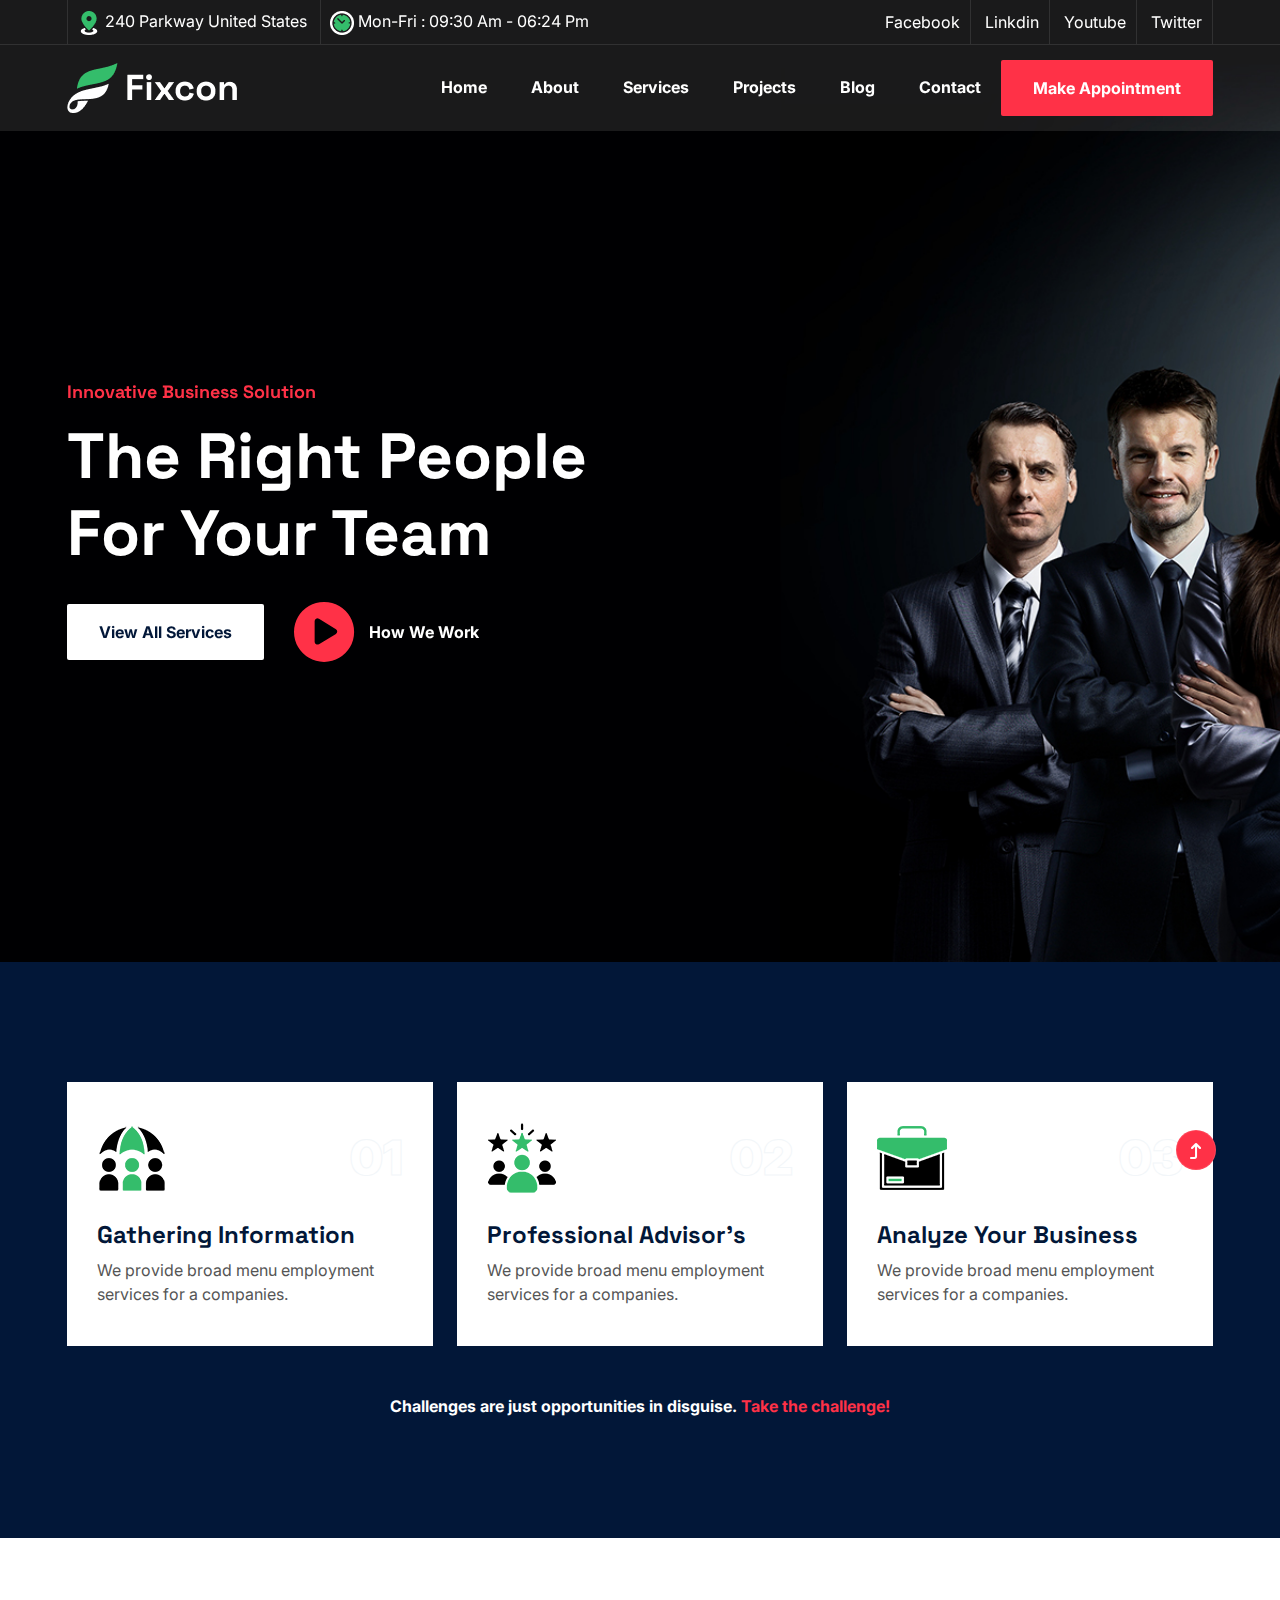
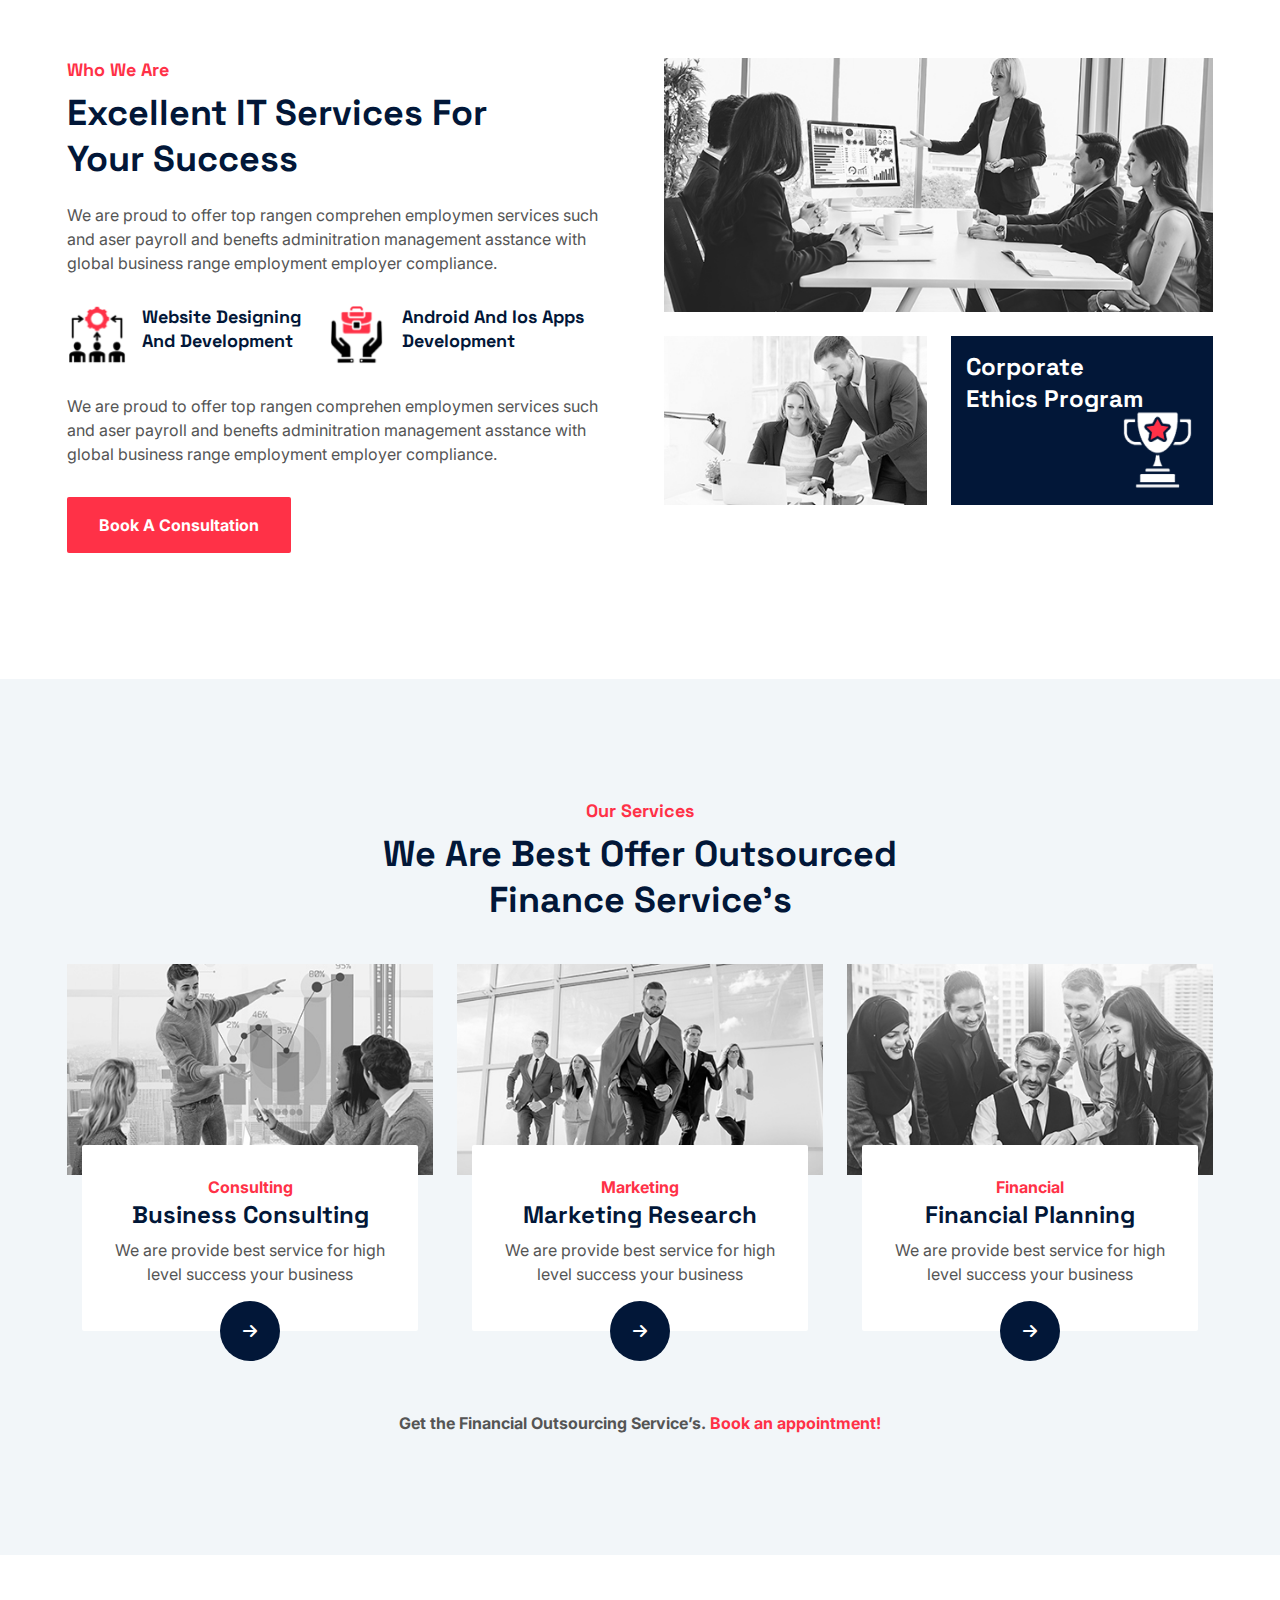
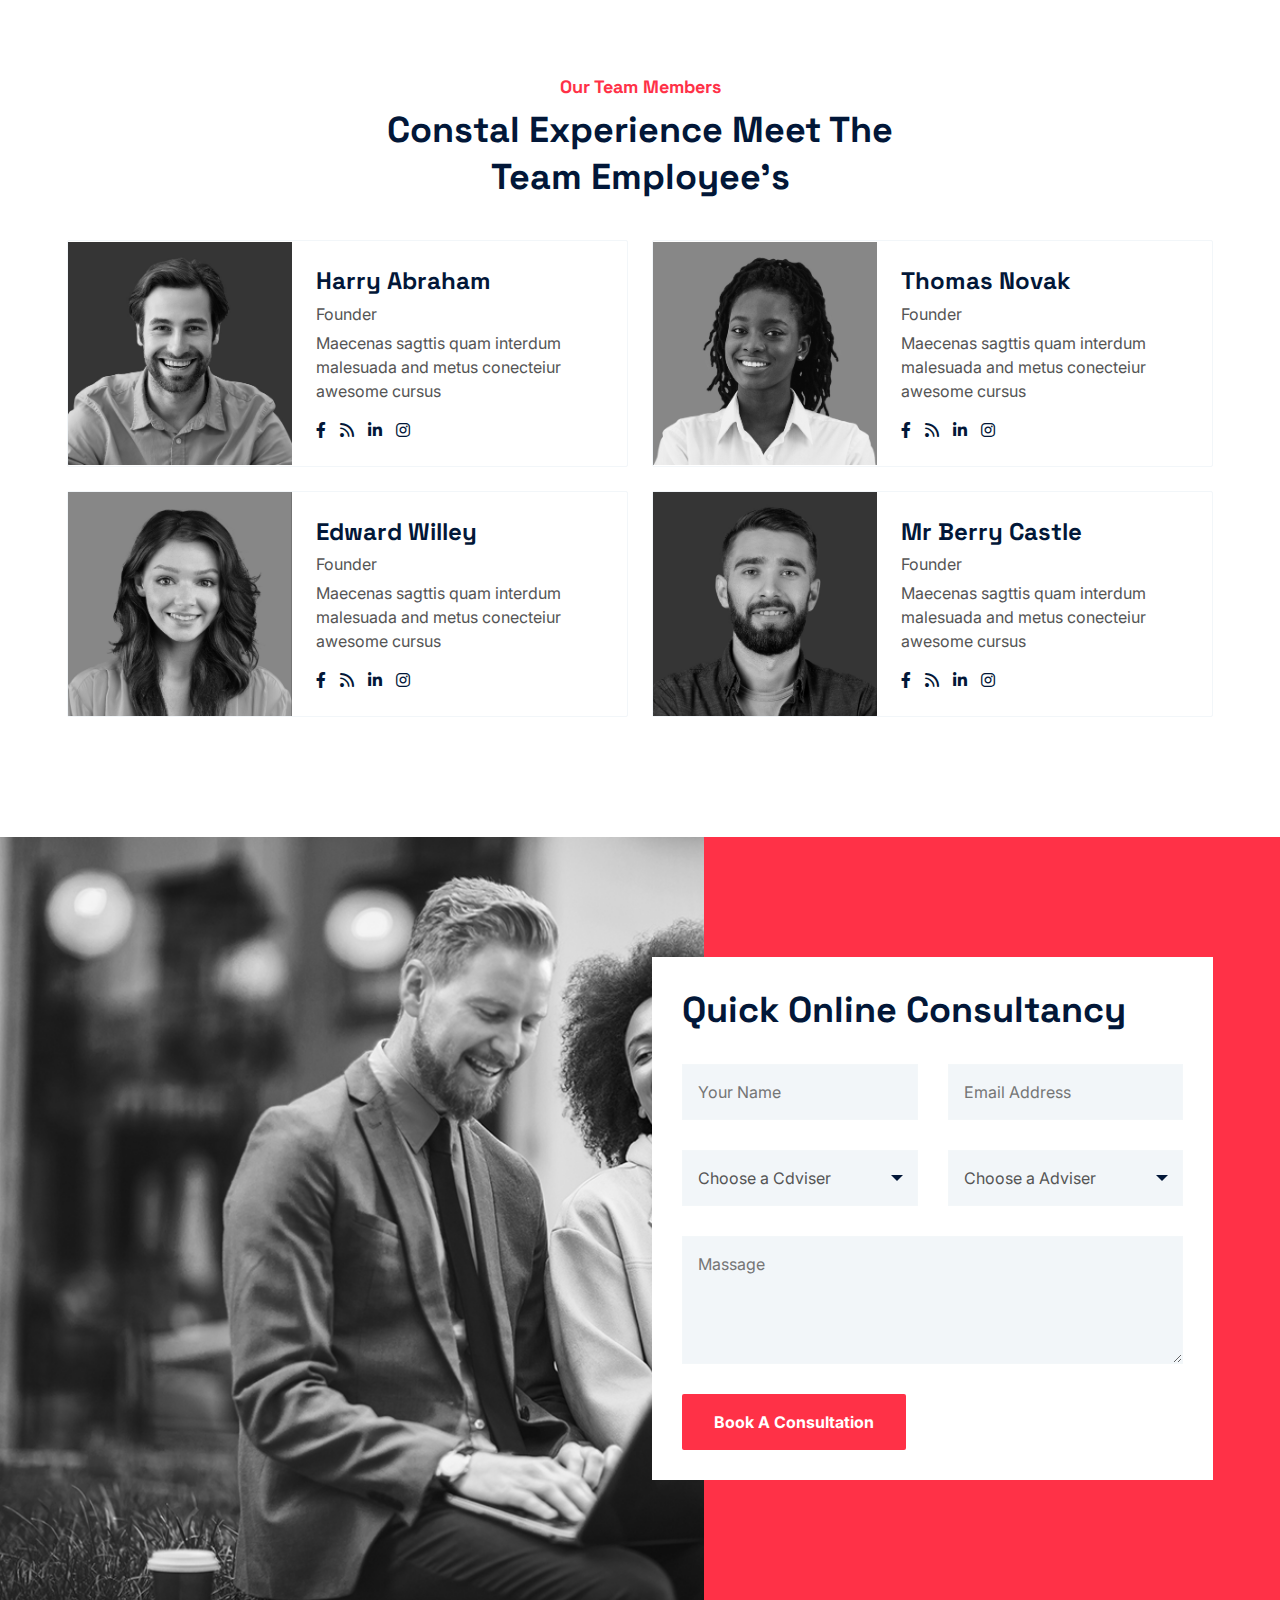
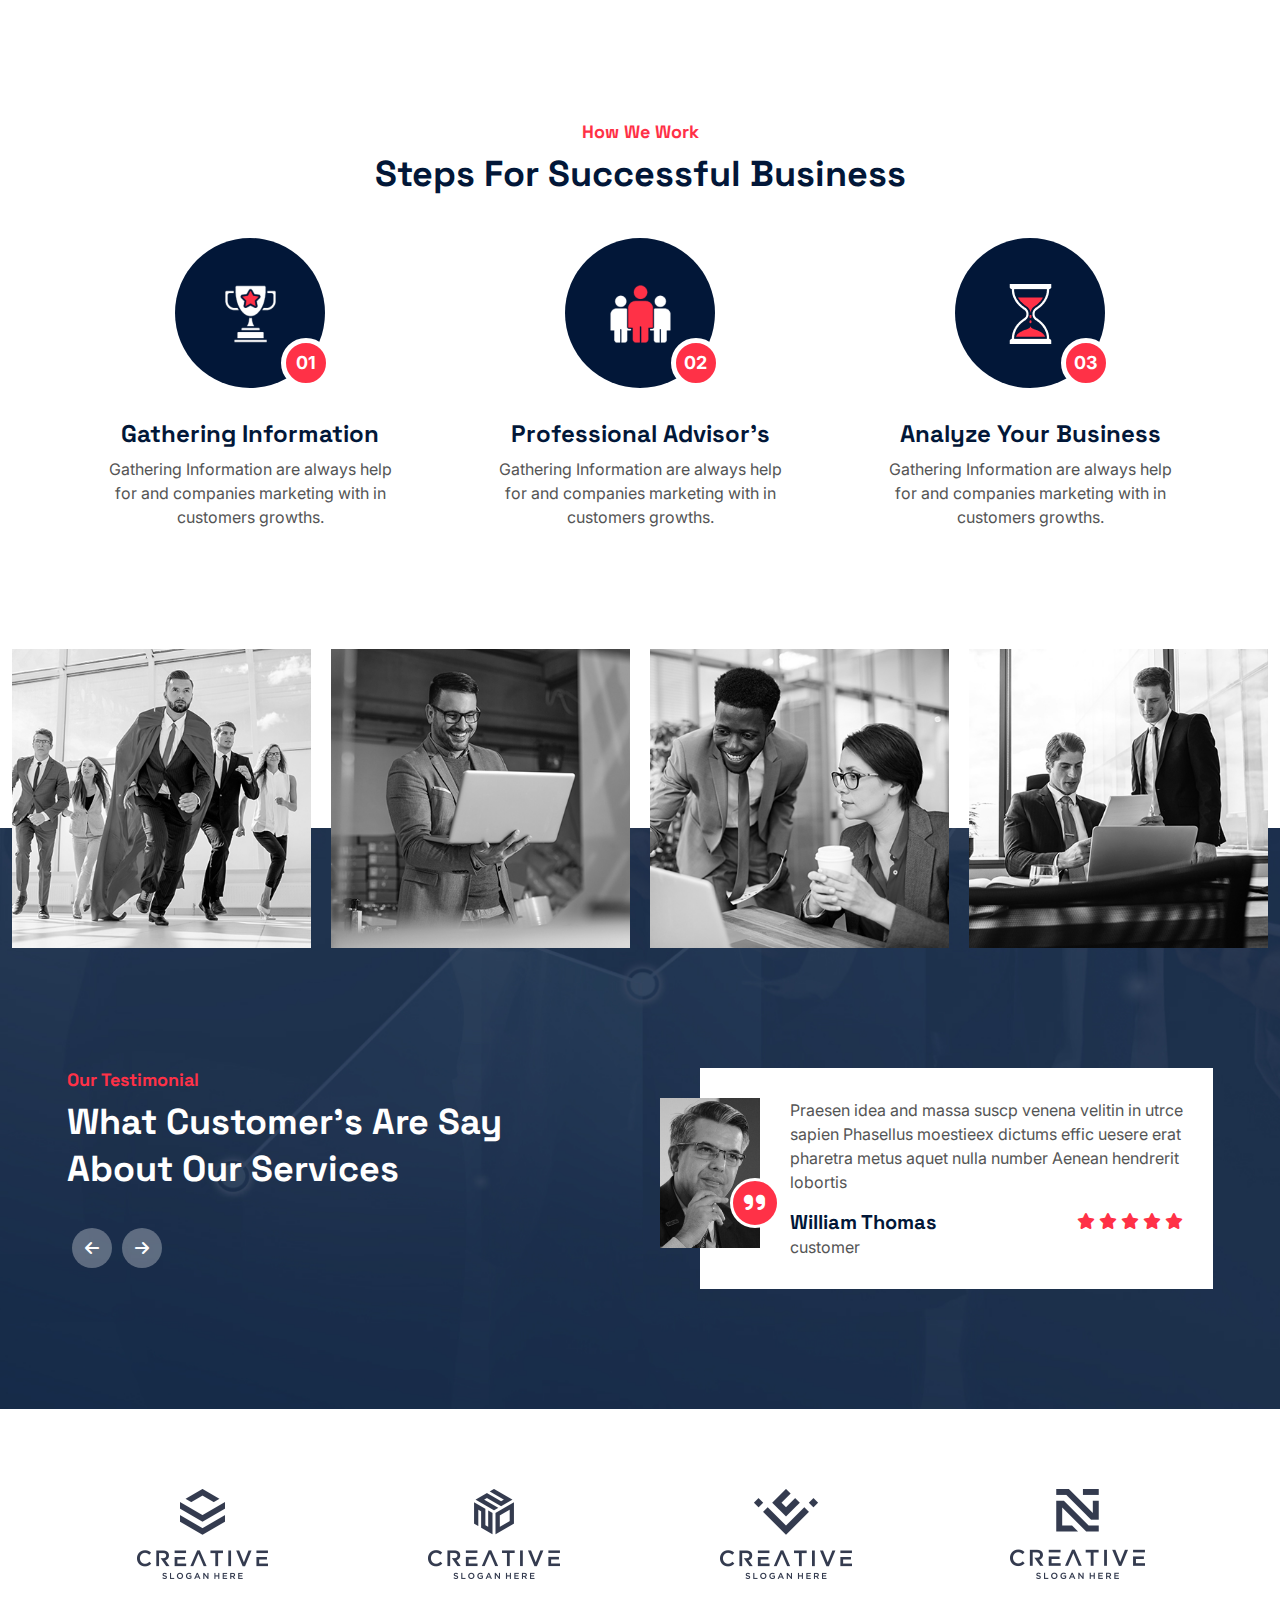
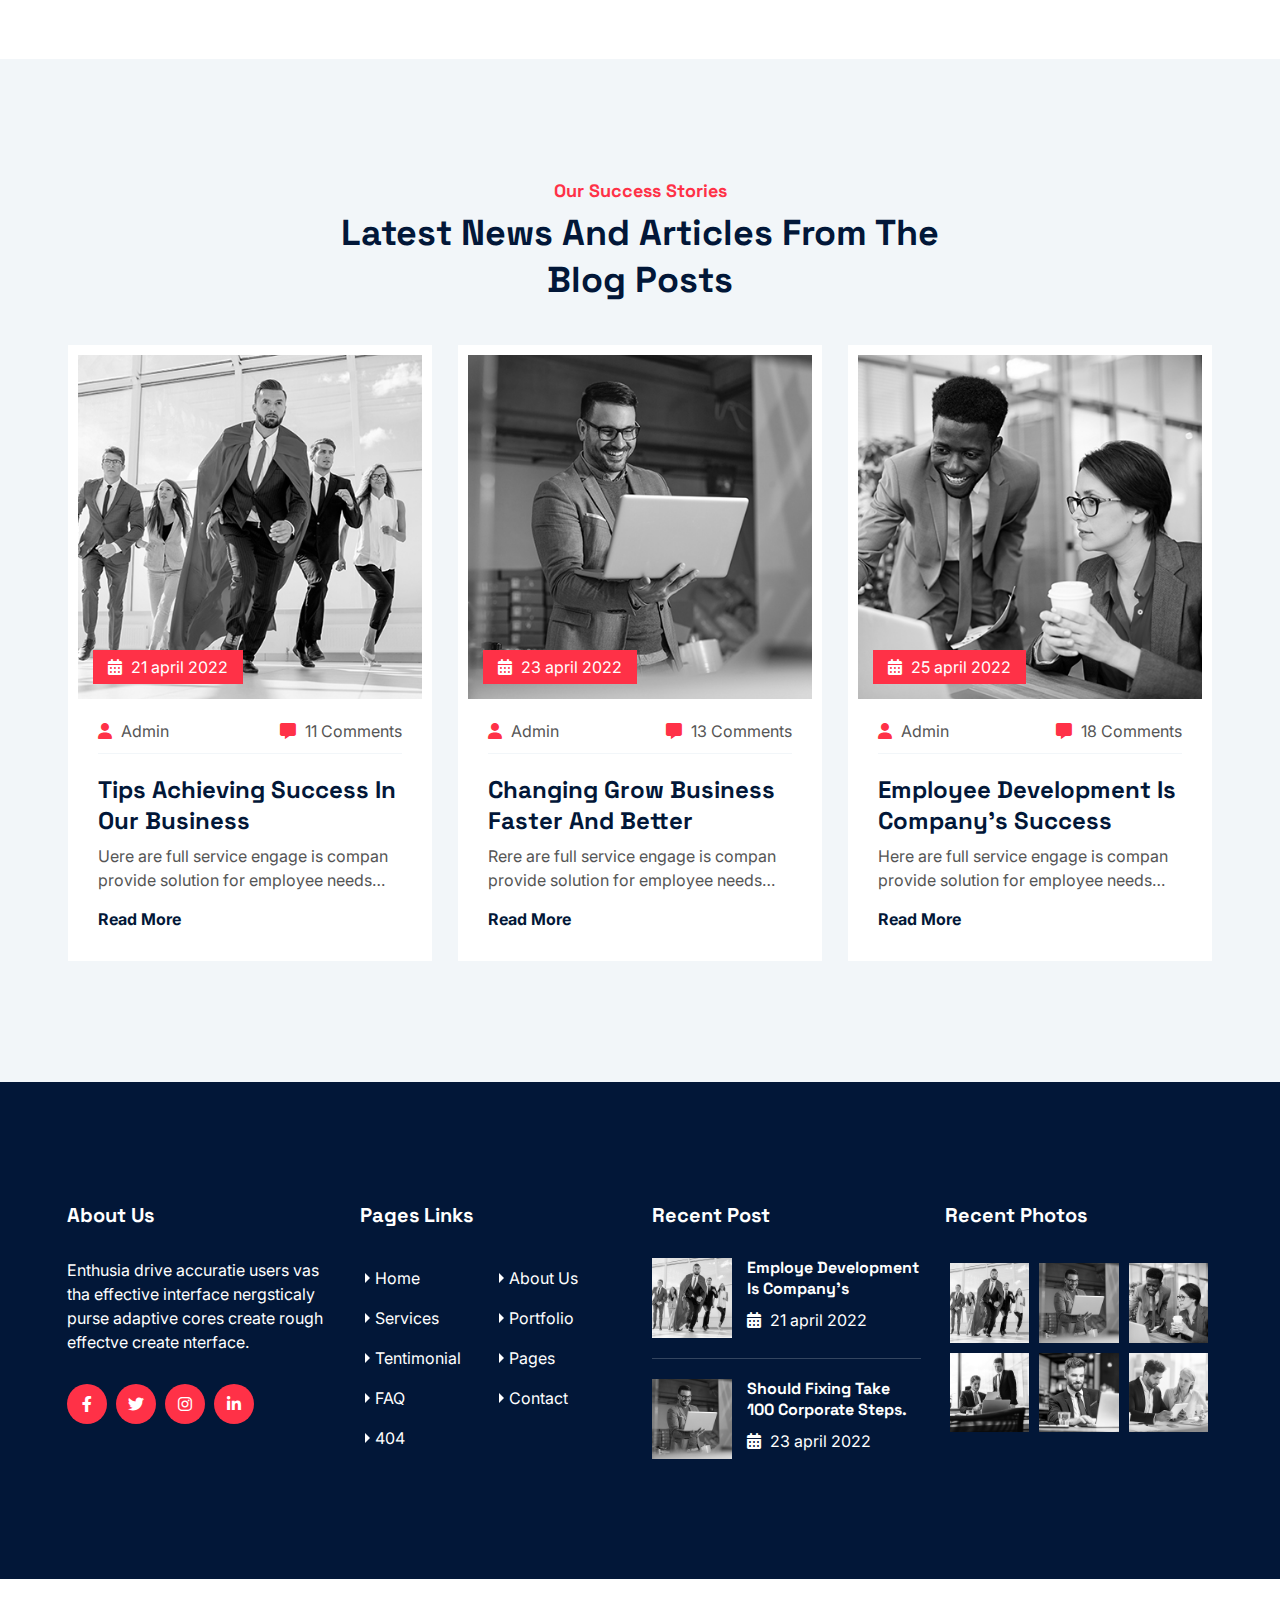
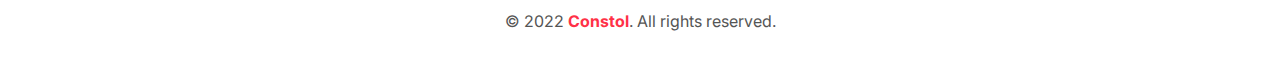
<file: index.html>
<!DOCTYPE html>
<html lang="en">

<head>
    <meta charset="UTF-8">
    <meta name="viewport" content="width=device-width, initial-scale=1.0">
    <!-- x-icon -->
    <link rel="shortcut icon" href="assets/css/favicon.png" type="image/x-icon">

    <!-- Other css -->
    <link rel="stylesheet" href="assets/css/animate.css">
    <link rel="stylesheet" href="assets/css/bootstrap.min.css">
    <link rel="stylesheet" href="assets/css/all.min.css">
    <link rel="stylesheet" href="assets/css/swiper.min.css">
    <link rel="stylesheet" href="assets/css/odometer.css">
    <link rel="stylesheet" href="assets/css/lightcase.css">
    <link rel="stylesheet" href="assets/css/style.css">

    <title>Constol</title>
</head>

<body>
    <!-- ==========Header Section Starts Here========== -->
    <header class="header header__one">
        <div class="header__top">
            <div class="container">
                <div class="row align-items-center">
                    <div class="col-xl-6 col-12">
                        <div class="info">
                            <ul>
                                <li>
                                    <img src="assets/images/header/icon/01.png" alt="icon" />
                                    <span>240 Parkway United States</span>
                                </li>
                                <li>
                                    <img src="assets/images/header/icon/02.png" alt="icon" />
                                    <span>Mon-Fri : 09:30 Am - 06:24 Pm</span>
                                </li>
                            </ul>
                        </div>
                    </div>
                    <div class="col-xl-6 col-12">
                        <div class="social text-xl-end">
                            <ul>
                                <li><a href="#">facebook</a></li>
                                <li><a href="#">linkdin</a></li>
                                <li><a href="#">youtube</a></li>
                                <li><a href="#">twitter</a></li>
                            </ul>
                        </div>
                    </div>
                </div>
            </div>
        </div>
        <div class="header__bottom">
            <div class="container">
                <div class="area">
                    <div class="logo">
                        <a href="index.html"><img src="assets/images/header/logo/logo.png" alt="logo" /></a>
                    </div>
                    <div class="main-menu">
                        <div class="menu">
                            <ul>
                                <li>
                                    <a href="#0" class="active">Home</a>
                                </li>
                                <li>
                                    <a href="#0" class="">About</a>
                                </li>
                                <li>
                                    <a href="#0" class="">Services</a>
                                </li>
                                <li>
                                    <a href="#0" class="">Projects</a>
                                </li>
                                <li>
                                    <a href="#0" class="">Blog</a>
                                </li>
                                <li>
                                    <a href="#0" class="">Contact</a>
                                </li>
                            </ul>
                            <a href="appointment.html" class="lab-btn">make appointment</a>
                        </div>

                        <div class="header__bararea">
                            <div class="header__bar d-xl-none">
                                <span></span>
                                <span></span>
                                <span></span>
                            </div>
                            <div class="header__ellepsis d-xl-none">
                                <i class="fa-solid fa-circle-info"></i>
                            </div>
                        </div>
                    </div>
                </div>
            </div>
        </div>
    </header>
    <!-- ==========Header Section Ends Here========== -->



    <!-- ==========Banner Section Starts Here========== -->
    <div class="banner__slider__one overflow-hidden">
        <div class="swiper-wrapper">
            <div class="swiper-slide">
                <div class="banner bg-img" style="background-image: url(assets/images/banner/bg/01.jpg);">
                    <div class="banner__one">
                        <div class="container">
                            <div class="banner__area">
                                <div class="row">
                                    <div class="col-xl-6 col-lg-9 col-12">
                                        <div class="banner__content">
                                            <h6>Innovative business solution</h6>
                                            <h2>The right people for your team</h2>
                                            <div class="banner__btngroup">
                                                <a href="#" class="lab-btn">View all services</a>
                                                <a href="https://www.youtube.com/embed/YjhrligRTbE" data-rel="lightcase" class="video__btn">
                                                    <i class="fa-solid fa-circle-play"></i>
                                                    <span>How we work</span>
                                                </a>
                                            </div>
                                        </div>
                                    </div>
                                </div>
                            </div>
                        </div>
                    </div>
                </div>
            </div>
            <div class="swiper-slide">
                <div class="banner bg-img" style="background-image: url(assets/images/banner/bg/01-d2.jpg);">
                    <div class="banner__one">
                        <div class="container">
                            <div class="banner__area">
                                <div class="row">
                                    <div class="offset-lg-3 offset-xl-6 col-xl-6 col-lg-9 col-12">
                                        <div class="banner__content">
                                            <h6>Innovative business solution</h6>
                                            <h2>State of the art human capital.</h2>
                                            <div class="banner__btngroup">
                                                <a href="#" class="lab-btn">View all services</a>
                                                <a href="https://www.youtube.com/embed/YjhrligRTbE" data-rel="lightcase" class="video__btn">
                                                    <i class="fa-solid fa-circle-play"></i>
                                                    <span>How we work</span>
                                                </a>
                                            </div>
                                        </div>
                                    </div>
                                </div>
                            </div>
                        </div>
                    </div>
                </div>
            </div>
            <div class="swiper-slide">
                <div class="banner bg-img" style="background-image: url(assets/images/banner/bg/01-d3.jpg);">
                    <div class="banner__one">
                        <div class="container">
                            <div class="banner__area">
                                <div class="row justify-content-center">
                                    <div class="col-xl-6 col-lg-9 col-12">
                                        <div class="banner__content text-center">
                                            <h6>Innovative business solution</h6>
                                            <h2>Holisticly supply business through</h2>
                                            <div class="banner__btngroup justify-content-center">
                                                <a href="#" class="lab-btn">View all services</a>
                                                <a href="https://www.youtube.com/embed/YjhrligRTbE" data-rel="lightcase" class="video__btn">
                                                    <i class="fa-solid fa-circle-play"></i>
                                                    <span>How we work</span>
                                                </a>
                                            </div>
                                        </div>
                                    </div>
                                </div>
                            </div>
                        </div>
                    </div>
                </div>
            </div>
        </div>
    </div>
    <!-- ==========Banner Section Ends Here========== -->



    <!-- ==========Feature Section Starts Here========== -->
    <div class="feature padding-tb">
        <div class="container">
            <div class="feature__area">
                <div class="row g-4 justify-content-center">
                    <div class="col-lg-4 col-sm-6 col-12">
                        <div class="feature__item">
                            <div class="feature__inner">
                                <div class="feature__thumb">
                                    <img src="assets/images/feature/icon/01.png" alt="feature icon" />
                                    <span>01</span>
                                </div>
                                <div class="feature__content">
                                    <h4>Gathering information</h4>
                                    <p>We provide broad menu employment services for a companies.</p>
                                </div>
                            </div>
                        </div>
                    </div>
                    <div class="col-lg-4 col-sm-6 col-12">
                        <div class="feature__item">
                            <div class="feature__inner">
                                <div class="feature__thumb">
                                    <img src="assets/images/feature/icon/02.png" alt="feature icon" />
                                    <span>02</span>
                                </div>
                                <div class="feature__content">
                                    <h4>Professional advisor's</h4>
                                    <p>We provide broad menu employment services for a companies.</p>
                                </div>
                            </div>
                        </div>
                    </div>
                    <div class="col-lg-4 col-sm-6 col-12">
                        <div class="feature__item">
                            <div class="feature__inner">
                                <div class="feature__thumb">
                                    <img src="assets/images/feature/icon/03.png" alt="feature icon" />
                                    <span>03</span>
                                </div>
                                <div class="feature__content">
                                    <h4>Analyze your business</h4>
                                    <p>We provide broad menu employment services for a companies.</p>
                                </div>
                            </div>
                        </div>
                    </div>
                </div>
                <div class="text-center mt-5 infotext">
                    <p>Challenges are just opportunities in disguise. <a href="#">Take the challenge!</a></p>
                </div>
            </div>
        </div>
    </div>
    <!-- ==========Feature Section Ends Here========== -->



    <!-- ==========About Section Starts Here========== -->
    <div class="about padding-tb">
        <div class="container">
            <div class="row g-5">
                <div class="col-lg-6 col-12">
                    <div class="about__content">
                        <h6>Who we are</h6>
                        <h2>Excellent IT services for <br /> your success</h2>
                        <p>We are proud to offer top rangen comprehen employmen services such and aser payroll and benefts adminitration management asstance with global business range employment employer compliance.</p>
                        <ul>
                            <li>
                                <div class="icon">
                                    <img src="assets/images/about/icon/01.png" alt="about icon" />
                                </div>
                                <div class="text">
                                    <h6>Website designing and development</h6>
                                </div>
                            </li>
                            <li>
                                <div class="icon">
                                    <img src="assets/images/about/icon/02.png" alt="about icon" />
                                </div>
                                <div class="text">
                                    <h6>Android and ios Apps development</h6>
                                </div>
                            </li>
                        </ul>
                        <p>We are proud to offer top rangen comprehen employmen services such and aser payroll and benefts adminitration management asstance with global business range employment employer compliance.</p>
                        <a href="#" class="lab-btn mt-3">Book a consultation</a>
                    </div>
                </div>
                <div class="col-lg-6 col-12">
                    <div class="about__thumb">
                        <div class="row g-4">
                            <div class="col-12">
                                <div class="thumb">
                                    <img src="assets/images/about/01.jpg" alt="about" class="w-100" />
                                </div>
                            </div>
                            <div class="col-sm-6 col-12">
                                <div class="thumb">
                                    <img src="assets/images/about/02.jpg" alt="about" class="w-100" />
                                </div>
                            </div>
                            <div class="col-sm-6 col-12">
                                <div class="thumb thumb--content">
                                    <h4>Corporate <br /> Ethics Program</h4>
                                    <img src="assets/images/about/icon/03.png" alt="about icon" />
                                </div>
                            </div>
                        </div>
                    </div>
                </div>
            </div>
        </div>
    </div>
    <!-- ==========About Section Ends Here========== -->



    <!-- ==========Services Section Starts Here========== -->
    <div class="service bg-color padding-tb">
        <div class="container">
            <div class="section__header text-center">
                <h6>Our Services</h6>
                <h2>We are best Offer Outsourced Finance Service's</h2>
            </div>
            <div class="section__wrapper">
                <div class="row gx-4 gy-5 justify-content-center">
                    <div class="col-lg-4 col-sm-6 col-12">
                        <div class="service__item">
                            <div class="service__inner text-center">
                                <div class="service__thumb">
                                    <a href="service-single.html">
                                        <img src="assets/images/service/01.jpg" alt="service" />
                                    </a>
                                </div>
                                <div class="service__content">
                                    <span>Consulting</span>
                                    <h4><a href="service-single.html">Business Consulting</a></h4>
                                    <p>We are provide best service for high level success your business</p>
                                    <a href="service-single.html" class="round-btn"><i class="fa-solid fa-arrow-right"></i></a>
                                </div>
                            </div>
                        </div>
                    </div>
                    <div class="col-lg-4 col-sm-6 col-12">
                        <div class="service__item">
                            <div class="service__inner text-center">
                                <div class="service__thumb">
                                    <a href="service-single.html">
                                        <img src="assets/images/service/02.jpg" alt="service" />
                                    </a>
                                </div>
                                <div class="service__content">
                                    <span>Marketing</span>
                                    <h4><a href="service-single.html">Marketing Research</a></h4>
                                    <p>We are provide best service for high level success your business</p>
                                    <a href="service-single.html" class="round-btn"><i class="fa-solid fa-arrow-right"></i></a>
                                </div>
                            </div>
                        </div>
                    </div>
                    <div class="col-lg-4 col-sm-6 col-12">
                        <div class="service__item">
                            <div class="service__inner text-center">
                                <div class="service__thumb">
                                    <a href="service-single.html">
                                        <img src="assets/images/service/03.jpg" alt="service" />
                                    </a>
                                </div>
                                <div class="service__content">
                                    <span>Financial</span>
                                    <h4><a href="service-single.html">Financial Planning</a></h4>
                                    <p>We are provide best service for high level success your business</p>
                                    <a href="service-single.html" class="round-btn"><i class="fa-solid fa-arrow-right"></i></a>
                                </div>
                            </div>
                        </div>
                    </div>
                </div>
                <div class="text-center infotext">
                    <p>Get the Financial Outsourcing Service’s. <a href="appointment.html">Book an appointment!</a></p>
                </div>
            </div>
        </div>
    </div>
    <!-- ==========Services Section Ends Here========== -->




    <!-- ==========Team Member Section Starts Here========== -->
    <div class="teamMember padding-tb">
        <div class="container">
            <div class="section__header text-center">
                <h6>our team members</h6>
                <h2>Constal experience meet the team employee's</h2>
            </div>
            <div class="section__wrapper">
                <div class="row g-4 justify-content-center">
                    <div class="col-lg-6 col-12">
                        <div class="teamMember__item">
                            <div class="teamMember__inner">
                                <div class="teamMember__thumb">
                                    <a href="adviser-single.html"><img src="assets/images/team/01.jpg" alt="teamMember" /></a>
                                </div>
                                <div class="teamMember__content">
                                    <h4><a href="adviser-single.html">Harry Abraham</a></h4>
                                    <span>founder</span>
                                    <p>Maecenas sagttis quam interdum malesuada and metus conecteiur awesome cursus </p>
                                    <ul class="mb-0">
                                        <li><a href="#"><i class="fa-brands fa-facebook-f"></i></a></li>
                                        <li><a href="#"><i class="fa-solid fa-rss"></i></a></li>
                                        <li><a href="#"><i class="fa-brands fa-linkedin-in"></i></a></li>
                                        <li><a href="#"><i class="fa-brands fa-instagram"></i></a></li>
                                    </ul>
                                </div>
                            </div>
                        </div>
                    </div>
                    <div class="col-lg-6 col-12">
                        <div class="teamMember__item">
                            <div class="teamMember__inner">
                                <div class="teamMember__thumb">
                                    <a href="adviser-single.html"><img src="assets/images/team/02.jpg" alt="teamMember" /></a>
                                </div>
                                <div class="teamMember__content">
                                    <h4><a href="adviser-single.html">Thomas Novak</a></h4>
                                    <span>founder</span>
                                    <p>Maecenas sagttis quam interdum malesuada and metus conecteiur awesome cursus </p>
                                    <ul class="mb-0">
                                        <li><a href="#"><i class="fa-brands fa-facebook-f"></i></a></li>
                                        <li><a href="#"><i class="fa-solid fa-rss"></i></a></li>
                                        <li><a href="#"><i class="fa-brands fa-linkedin-in"></i></a></li>
                                        <li><a href="#"><i class="fa-brands fa-instagram"></i></a></li>
                                    </ul>
                                </div>
                            </div>
                        </div>
                    </div>
                    <div class="col-lg-6 col-12">
                        <div class="teamMember__item">
                            <div class="teamMember__inner">
                                <div class="teamMember__thumb">
                                    <a href="adviser-single.html"><img src="assets/images/team/03.jpg" alt="teamMember" /></a>
                                </div>
                                <div class="teamMember__content">
                                    <h4><a href="adviser-single.html">Edward Willey</a></h4>
                                    <span>founder</span>
                                    <p>Maecenas sagttis quam interdum malesuada and metus conecteiur awesome cursus </p>
                                    <ul class="mb-0">
                                        <li><a href="#"><i class="fa-brands fa-facebook-f"></i></a></li>
                                        <li><a href="#"><i class="fa-solid fa-rss"></i></a></li>
                                        <li><a href="#"><i class="fa-brands fa-linkedin-in"></i></a></li>
                                        <li><a href="#"><i class="fa-brands fa-instagram"></i></a></li>
                                    </ul>
                                </div>
                            </div>
                        </div>
                    </div>
                    <div class="col-lg-6 col-12">
                        <div class="teamMember__item">
                            <div class="teamMember__inner">
                                <div class="teamMember__thumb">
                                    <a href="adviser-single.html"><img src="assets/images/team/04.jpg" alt="teamMember" /></a>
                                </div>
                                <div class="teamMember__content">
                                    <h4><a href="adviser-single.html">mr Berry Castle</a></h4>
                                    <span>founder</span>
                                    <p>Maecenas sagttis quam interdum malesuada and metus conecteiur awesome cursus </p>
                                    <ul class="mb-0">
                                        <li><a href="#"><i class="fa-brands fa-facebook-f"></i></a></li>
                                        <li><a href="#"><i class="fa-solid fa-rss"></i></a></li>
                                        <li><a href="#"><i class="fa-brands fa-linkedin-in"></i></a></li>
                                        <li><a href="#"><i class="fa-brands fa-instagram"></i></a></li>
                                    </ul>
                                </div>
                            </div>
                        </div>
                    </div>
                </div>
            </div>
        </div>
    </div>
    <!-- ==========Team Member Section Ends Here========== -->




    <!-- ==========Call A Action Section Starts Here========== -->
    <div class="callAaction padding-tb bg-img" style="background-image: url(assets/images/bg/01.jpg);">
        <div class="container">
            <div class="row g-4">
                <div class="col-xl-6 col-lg-9 col-12 offset-lg-3 offset-xl-6">
                    <div class="callAaction__form">
                        <h2>Quick Online Consultancy</h2>
                        <form action="/" method="post">
                            <input type="text" placeholder="Your Name" name="name" required>
                            <input type="text" placeholder="Email Address" name="email" required>
                            <div class="custom-select">
                                <select>
                                    <option value="0">Choose a Cdviser</option>
                                    <option value="1">Business</option>
                                    <option value="2">Digital Merkating</option>
                                    <option value="3">Others</option>
                                </select>
                            </div>
                            <div class="custom-select">
                                <select>
                                    <option value="0">Choose a Adviser</option>
                                    <option value="1">Business</option>
                                    <option value="2">Digital Merkating</option>
                                    <option value="3">Others</option>
                                </select>
                            </div>
                            <textarea name="massage" cols="30" rows="4" placeholder="Massage"></textarea>
                            <button type="submit" class="lab-btn">Book a consultation</button>
                        </form>
                    </div>
                </div>
            </div>
        </div>
    </div>
    <!-- ==========Call A Action Section Ends Here========== -->





    <!-- ==========Work Section Starts Here========== -->
    <div class="work padding-tb">
        <div class="container">
            <div class="section__header text-center">
                <h6>How We Work</h6>
                <h2>Steps For Successful Business</h2>
            </div>
            <div class="section__wrapper">
                <div class="row g-4 justify-content-center">
                    <div class="col-lg-4 col-sm-6 col-12">
                        <div class="work__item">
                            <div class="work__inner">
                                <div class="work__thumb">
                                    <img src="assets/images/work/icon/01.png" alt="work icon" />
                                    <span>01</span>
                                </div>
                                <div class="work__content text-center">
                                    <h4>Gathering Information</h4>
                                    <p>Gathering Information are always help for and companies marketing with in customers growths.</p>
                                </div>
                            </div>
                        </div>
                    </div>
                    <div class="col-lg-4 col-sm-6 col-12">
                        <div class="work__item">
                            <div class="work__inner">
                                <div class="work__thumb">
                                    <img src="assets/images/work/icon/02.png" alt="work icon" />
                                    <span>02</span>
                                </div>
                                <div class="work__content text-center">
                                    <h4>Professional Advisor's</h4>
                                    <p>Gathering Information are always help for and companies marketing with in customers growths.</p>
                                </div>
                            </div>
                        </div>
                    </div>
                    <div class="col-lg-4 col-sm-6 col-12">
                        <div class="work__item">
                            <div class="work__inner">
                                <div class="work__thumb">
                                    <img src="assets/images/work/icon/03.png" alt="work icon" />
                                    <span>03</span>
                                </div>
                                <div class="work__content text-center">
                                    <h4>Analyze Your Business</h4>
                                    <p>Gathering Information are always help for and companies marketing with in customers growths.</p>
                                </div>
                            </div>
                        </div>
                    </div>
                </div>
            </div>
        </div>
    </div>
    <!-- ==========Work Section Ends Here========== -->



    <!-- ==========Project Section Starts Here========== -->
    <div class="project mb-none-120">
        <div class="container-fluid">
            <div class="project__slider overflow-hidden">
                <div class="swiper-wrapper">
                    <div class="swiper-slide">
                        <div class="project__item">
                            <div class="project__inner">
                                <div class="project__thumb">
                                    <img src="assets/images/project/01.jpg" alt="project" />
                                </div>
                                <div class="project__content">
                                    <h4><a href="project-single.html">Digital Marketing</a></h4>
                                    <span>Marketing</span>
                                </div>
                                <a href="project-single.html" class="project__icon"><i class="fa-solid fa-arrow-up-right-from-square"></i></a>
                            </div>
                        </div>
                    </div>
                    <div class="swiper-slide">
                        <div class="project__item">
                            <div class="project__inner">
                                <div class="project__thumb">
                                    <img src="assets/images/project/02.jpg" alt="project" />
                                </div>
                                <div class="project__content">
                                    <h4><a href="project-single.html">Digital Marketing</a></h4>
                                    <span>Marketing</span>
                                </div>
                                <a href="project-single.html" class="project__icon"><i class="fa-solid fa-arrow-up-right-from-square"></i></a>
                            </div>
                        </div>
                    </div>
                    <div class="swiper-slide">
                        <div class="project__item">
                            <div class="project__inner">
                                <div class="project__thumb">
                                    <img src="assets/images/project/03.jpg" alt="project" />
                                </div>
                                <div class="project__content">
                                    <h4><a href="project-single.html">Digital Marketing</a></h4>
                                    <span>Marketing</span>
                                </div>
                                <a href="project-single.html" class="project__icon"><i class="fa-solid fa-arrow-up-right-from-square"></i></a>
                            </div>
                        </div>
                    </div>
                    <div class="swiper-slide">
                        <div class="project__item">
                            <div class="project__inner">
                                <div class="project__thumb">
                                    <img src="assets/images/project/04.jpg" alt="project" />
                                </div>
                                <div class="project__content">
                                    <h4><a href="project-single.html">Digital Marketing</a></h4>
                                    <span>Marketing</span>
                                </div>
                                <a href="project-single.html" class="project__icon"><i class="fa-solid fa-arrow-up-right-from-square"></i></a>
                            </div>
                        </div>
                    </div>
                    <div class="swiper-slide">
                        <div class="project__item">
                            <div class="project__inner">
                                <div class="project__thumb">
                                    <img src="assets/images/project/05.jpg" alt="project" />
                                </div>
                                <div class="project__content">
                                    <h4><a href="project-single.html">Digital Marketing</a></h4>
                                    <span>Marketing</span>
                                </div>
                                <a href="project-single.html" class="project__icon"><i class="fa-solid fa-arrow-up-right-from-square"></i></a>
                            </div>
                        </div>
                    </div>
                </div>
            </div>
        </div>
    </div>
    <!-- ==========Project Section Ends Here========== -->


    <!-- ==========Testimonial Section Starts Here========== -->
    <div class="testimonial padding-tb bg-img" style="background-image: url(assets/images/bg/02.jpg);">
        <div class="testimonial__area">
            <div class="container">
                <div class="row g-4">
                    <div class="col-lg-6 col-12">
                        <div class="section__header text-center text-lg-start mb-lg-0">
                            <h6>our Testimonial</h6>
                            <h2>What Customer's are Say About our services</h2>
                            <div class="testimonial__navigation justify-content-center justify-content-lg-start">
                                <div class="testimonial__prev navi"><i class="fa-solid fa-arrow-left"></i></div>
                                <div class="testimonial__next navi"><i class="fa-solid fa-arrow-right"></i></div>
                            </div>
                        </div>
                    </div>
                    <div class="col-lg-6 col-12">
                        <div class="section__wrapper">
                            <div class="testimonial__rivew overflow-hidden ps-sm-5">
                                <div class="testimonial__slider">
                                    <div class="swiper-wrapper">
                                        <div class="swiper-slide">
                                            <div class="testimonial__item">
                                                <div class="testimonial__inner">
                                                    <div class="testimonial__thumb">
                                                        <div class="thumb">
                                                            <img src="assets/images/testimonial/reviwer/01.jpg" alt="testimonial" />
                                                            <i class="fa-solid fa-quote-right"></i>
                                                        </div>
                                                    </div>
                                                    <div class="testimonial__content">
                                                        <p>Praesen idea and massa suscp venena velitin in utrce sapien Phasellus moestieex dictums effic uesere erat pharetra metus aquet nulla number Aenean hendrerit lobortis</p>
                                                        <div class="testimonial__author">
                                                            <div class="name">
                                                                <h5>william Thomas</h5>
                                                                <span>customer</span>
                                                            </div>
                                                            <div class="rating">
                                                                <i class="fa-solid fa-star"></i>
                                                                <i class="fa-solid fa-star"></i>
                                                                <i class="fa-solid fa-star"></i>
                                                                <i class="fa-solid fa-star"></i>
                                                                <i class="fa-solid fa-star"></i>
                                                            </div>
                                                        </div>
                                                    </div>
                                                </div>
                                            </div>
                                        </div>
                                        <div class="swiper-slide">
                                            <div class="testimonial__item">
                                                <div class="testimonial__inner">
                                                    <div class="testimonial__thumb">
                                                        <div class="thumb">
                                                            <img src="assets/images/testimonial/reviwer/02.jpg" alt="testimonial" />
                                                            <i class="fa-solid fa-quote-right"></i>
                                                        </div>
                                                    </div>
                                                    <div class="testimonial__content">
                                                        <p>Praesen idea and massa suscp venena velitin in utrce sapien Phasellus moestieex dictums effic uesere erat pharetra metus aquet nulla number Aenean hendrerit lobortis</p>
                                                        <div class="testimonial__author">
                                                            <div class="name">
                                                                <h5>Radhika Roy</h5>
                                                                <span>customer</span>
                                                            </div>
                                                            <div class="rating">
                                                                <i class="fa-solid fa-star"></i>
                                                                <i class="fa-solid fa-star"></i>
                                                                <i class="fa-solid fa-star"></i>
                                                                <i class="fa-solid fa-star"></i>
                                                                <i class="fa-solid fa-star"></i>
                                                            </div>
                                                        </div>
                                                    </div>
                                                </div>
                                            </div>
                                        </div>
                                    </div>
                                </div>
                            </div>
                        </div>
                    </div>
                </div>
            </div>
        </div>
    </div>
    <!-- ==========Testimonial Section Ends Here========== -->



    <!-- ==========Sponsor Section Starts Here========== -->
    <div class="sponsor">
        <div class="container">
            <div class="sponsor__slider overflow-hidden">
                <div class="swiper-wrapper">
                    <div class="swiper-slide">
                        <div class="sponsor__item">
                            <div class="sponsor__thumb">
                                <img src="assets/images/sponsor/01.png" alt="sponsor thumb" />
                            </div>
                        </div>
                    </div>
                    <div class="swiper-slide">
                        <div class="sponsor__item">
                            <div class="sponsor__thumb">
                                <img src="assets/images/sponsor/02.png" alt="sponsor thumb" />
                            </div>
                        </div>
                    </div>
                    <div class="swiper-slide">
                        <div class="sponsor__item">
                            <div class="sponsor__thumb">
                                <img src="assets/images/sponsor/03.png" alt="sponsor thumb" />
                            </div>
                        </div>
                    </div>
                    <div class="swiper-slide">
                        <div class="sponsor__item">
                            <div class="sponsor__thumb">
                                <img src="assets/images/sponsor/04.png" alt="sponsor thumb" />
                            </div>
                        </div>
                    </div>
                    <div class="swiper-slide">
                        <div class="sponsor__item">
                            <div class="sponsor__thumb">
                                <img src="assets/images/sponsor/05.png" alt="sponsor thumb" />
                            </div>
                        </div>
                    </div>
                </div>
            </div>
        </div>
    </div>
    <!-- ==========Sponsor Section Ends Here========== -->




    <!-- ==========Blog Section Starts Here========== -->
    <div class="blog home padding-tb bg-color">
        <div class="container">
            <div class="section__header text-center">
                <h6>our success stories</h6>
                <h2>Latest News and Articles from the Blog Posts</h2>
            </div>
            <div class="section__wrapper">
                <div class="row g-4 justify-content-center">
                    <div class="col-lg-4 col-sm-6 col-12">
                        <div class="blog__item">
                            <div class="blog__inner">
                                <div class="blog__thumb">
                                    <a href="blog-single.html"><img src="assets/images/blog/home/01.jpg" alt="blog thumb" /></a>
                                    <span class="date"><i class="fa-solid fa-calendar-days"></i> 21 april 2022</span>
                                </div>
                                <div class="blog__content">
                                    <div class="blog__meta">
                                        <ul>
                                            <li><i class="fa-solid fa-user"></i> Admin</li>
                                            <li><i class="fa-solid fa-message"></i> 11 Comments</li>
                                        </ul>
                                    </div>
                                    <h4><a href="blog-single.html">tips Achieving Success in our Business</a></h4>
                                    <p>Uere are full service engage is compan provide solution for employee needs…</p>
                                    <a href="blog-single.html" class="read-more">Read More</a>
                                </div>
                            </div>
                        </div>
                    </div>
                    <div class="col-lg-4 col-sm-6 col-12">
                        <div class="blog__item">
                            <div class="blog__inner">
                                <div class="blog__thumb">
                                    <a href="blog-single.html"><img src="assets/images/blog/home/02.jpg" alt="blog thumb" /></a>
                                    <span class="date"><i class="fa-solid fa-calendar-days"></i> 23 april 2022</span>
                                </div>
                                <div class="blog__content">
                                    <div class="blog__meta">
                                        <ul>
                                            <li><i class="fa-solid fa-user"></i> Admin</li>
                                            <li><i class="fa-solid fa-message"></i> 13 Comments</li>
                                        </ul>
                                    </div>
                                    <h4><a href="blog-single.html">Changing Grow Business Faster and Better</a></h4>
                                    <p>Rere are full service engage is compan provide solution for employee needs…</p>
                                    <a href="blog-single.html" class="read-more">Read More</a>
                                </div>
                            </div>
                        </div>
                    </div>
                    <div class="col-lg-4 col-sm-6 col-12">
                        <div class="blog__item">
                            <div class="blog__inner">
                                <div class="blog__thumb">
                                    <a href="blog-single.html"><img src="assets/images/blog/home/03.jpg" alt="blog thumb" /></a>
                                    <span class="date"><i class="fa-solid fa-calendar-days"></i> 25 april 2022</span>
                                </div>
                                <div class="blog__content">
                                    <div class="blog__meta">
                                        <ul>
                                            <li><i class="fa-solid fa-user"></i> Admin</li>
                                            <li><i class="fa-solid fa-message"></i> 18 Comments</li>
                                        </ul>
                                    </div>
                                    <h4><a href="blog-single.html">Employee development is company’s success</a></h4>
                                    <p>Here are full service engage is compan provide solution for employee needs…</p>
                                    <a href="blog-single.html" class="read-more">Read More</a>
                                </div>
                            </div>
                        </div>
                    </div>
                </div>
            </div>
        </div>
    </div>
    <!-- ==========Blog Section Ends Here========== -->




    <!-- ==========Footer Section Starts Here========== -->
    <footer class="footer">
        <div class="footer__top padding-tb bg-title overflow-hidden">
            <div class="container">
                <div class="row g-5 g-lg-4">
                    <div class="col-lg-3 col-sm-6 col-12">
                        <div class="footer__about">
                            <div class="footer__title">
                                <h5>about us</h5>
                            </div>
                            <p>Enthusia drive accuratie users vas tha effective interface nergsticaly purse adaptive cores create rough effectve create nterface.  </p>
                            <ul>
                                <li><a href="#"><i class="fa-brands fa-facebook-f"></i></a></li>
                                <li><a href="#"><i class="fa-brands fa-twitter"></i></a></li>
                                <li><a href="#"><i class="fa-brands fa-instagram"></i></a></li>
                                <li><a href="#"><i class="fa-brands fa-linkedin-in"></i></a></li>
                            </ul>
                        </div>
                    </div>
                    <div class="col-lg-3 col-sm-6 col-12">
                        <div class="footer__page">
                            <div class="footer__title">
                                <h5>Pages Links</h5>
                            </div>
                            <div class="footer__wrapper">
                                <ul>
                                    <li><a href="#">home</a></li>
                                    <li><a href="#">About us</a></li>
                                    <li><a href="#">services</a></li>
                                    <li><a href="#">portfolio</a></li>
                                    <li><a href="#">Tentimonial</a></li>
                                    <li><a href="#">Pages</a></li>
                                    <li><a href="#">FAQ</a></li>
                                    <li><a href="#">Contact</a></li>
                                    <li><a href="#">404</a></li>
                                </ul>
                            </div>
                        </div>
                    </div>
                    <div class="col-lg-3 col-sm-6 col-12">
                        <div class="footer__post">
                            <div class="footer__title">
                                <h5>Recent Post</h5>
                            </div>
                            <div class="footer__wrapper">
                                <ul>
                                    <li>
                                        <div class="thumb">
                                            <a href="blog-sing.html"><img src="assets/images/blog/recentpost/01.jpg" alt="recentpost" /></a>
                                        </div>
                                        <div class="content">
                                            <h6><a href="blog-single.html">Employe development is company’s</a></h6>
                                            <span class="date"><i class="fa-solid fa-calendar-days"></i> 21 april 2022</span>
                                        </div>
                                    </li>
                                    <li>
                                        <div class="thumb">
                                            <a href="blog-sing.html"><img src="assets/images/blog/recentpost/02.jpg" alt="recentpost" /></a>
                                        </div>
                                        <div class="content">
                                            <h6><a href="blog-single.html">Should fixing take 100  corporate steps.</a></h6>
                                            <span class="date"><i class="fa-solid fa-calendar-days"></i> 23 april 2022</span>
                                        </div>
                                    </li>
                                </ul>
                            </div>
                        </div>
                    </div>
                    <div class="col-lg-3 col-sm-6 col-12">
                        <div class="footer__gallery">
                            <div class="footer__title">
                                <h5>Recent Photos</h5>
                            </div>
                            <div class="footer__wrapper">
                                <ul>
                                    <li><a href="assets/images/footer/gallery/01.jpg" data-rel="lightcase"><img src="assets/images/footer/gallery/01.jpg" alt="gallery thumb" /></a></li>
                                    <li><a href="assets/images/footer/gallery/02.jpg" data-rel="lightcase"><img src="assets/images/footer/gallery/02.jpg" alt="gallery thumb" /></a></li>
                                    <li><a href="assets/images/footer/gallery/03.jpg" data-rel="lightcase"><img src="assets/images/footer/gallery/03.jpg" alt="gallery thumb" /></a></li>
                                    <li><a href="assets/images/footer/gallery/04.jpg" data-rel="lightcase"><img src="assets/images/footer/gallery/04.jpg" alt="gallery thumb" /></a></li>
                                    <li><a href="assets/images/footer/gallery/05.jpg" data-rel="lightcase"><img src="assets/images/footer/gallery/05.jpg" alt="gallery thumb" /></a></li>
                                    <li><a href="assets/images/footer/gallery/06.jpg" data-rel="lightcase"><img src="assets/images/footer/gallery/06.jpg" alt="gallery thumb" /></a></li>
                                </ul>
                            </div>
                        </div>
                    </div>
                </div>
            </div>
        </div>
        <div class="footer__bottom">
            <div class="container">
                <div class="footer__copytext text-center">
                    <p>&copy; 2022 <a href="index.html">Constol</a>. All rights reserved.</p>
                </div>
            </div>
        </div>
    </footer>
    <!-- ==========Footer Section Ends Here========== -->







    <!-- scrollToTop start here -->
    <a href="#" class="scrollToTop"><i class="fa-solid fa-arrow-turn-up"></i></a>
    <!-- scrollToTop ending here -->




    <!-- All Scripts -->
    <script src="assets/js/jquery.js"></script>
    <script src="assets/js/bootstrap.bundle.min.js"></script>
    <script src="assets/js/waypoints.min.js"></script>
    <script src="assets/js/swiper.min.js"></script>
    <script src="assets/js/jquery.counterup.min.js"></script>
    <script src="assets/js/circularProgressBar.min.js"></script>
    <script src="assets/js/wow.min.js"></script>
    <script src="assets/js/isotope.pkgd.min.js"></script>
    <script src="assets/js/viewport.jquery.js"></script>
    <script src="assets/js/odometer.min.js"></script>
    <script src="assets/js/lightcase.js"></script>
    <script src="assets/js/functions.js"></script>
</body>
</html>
</file>
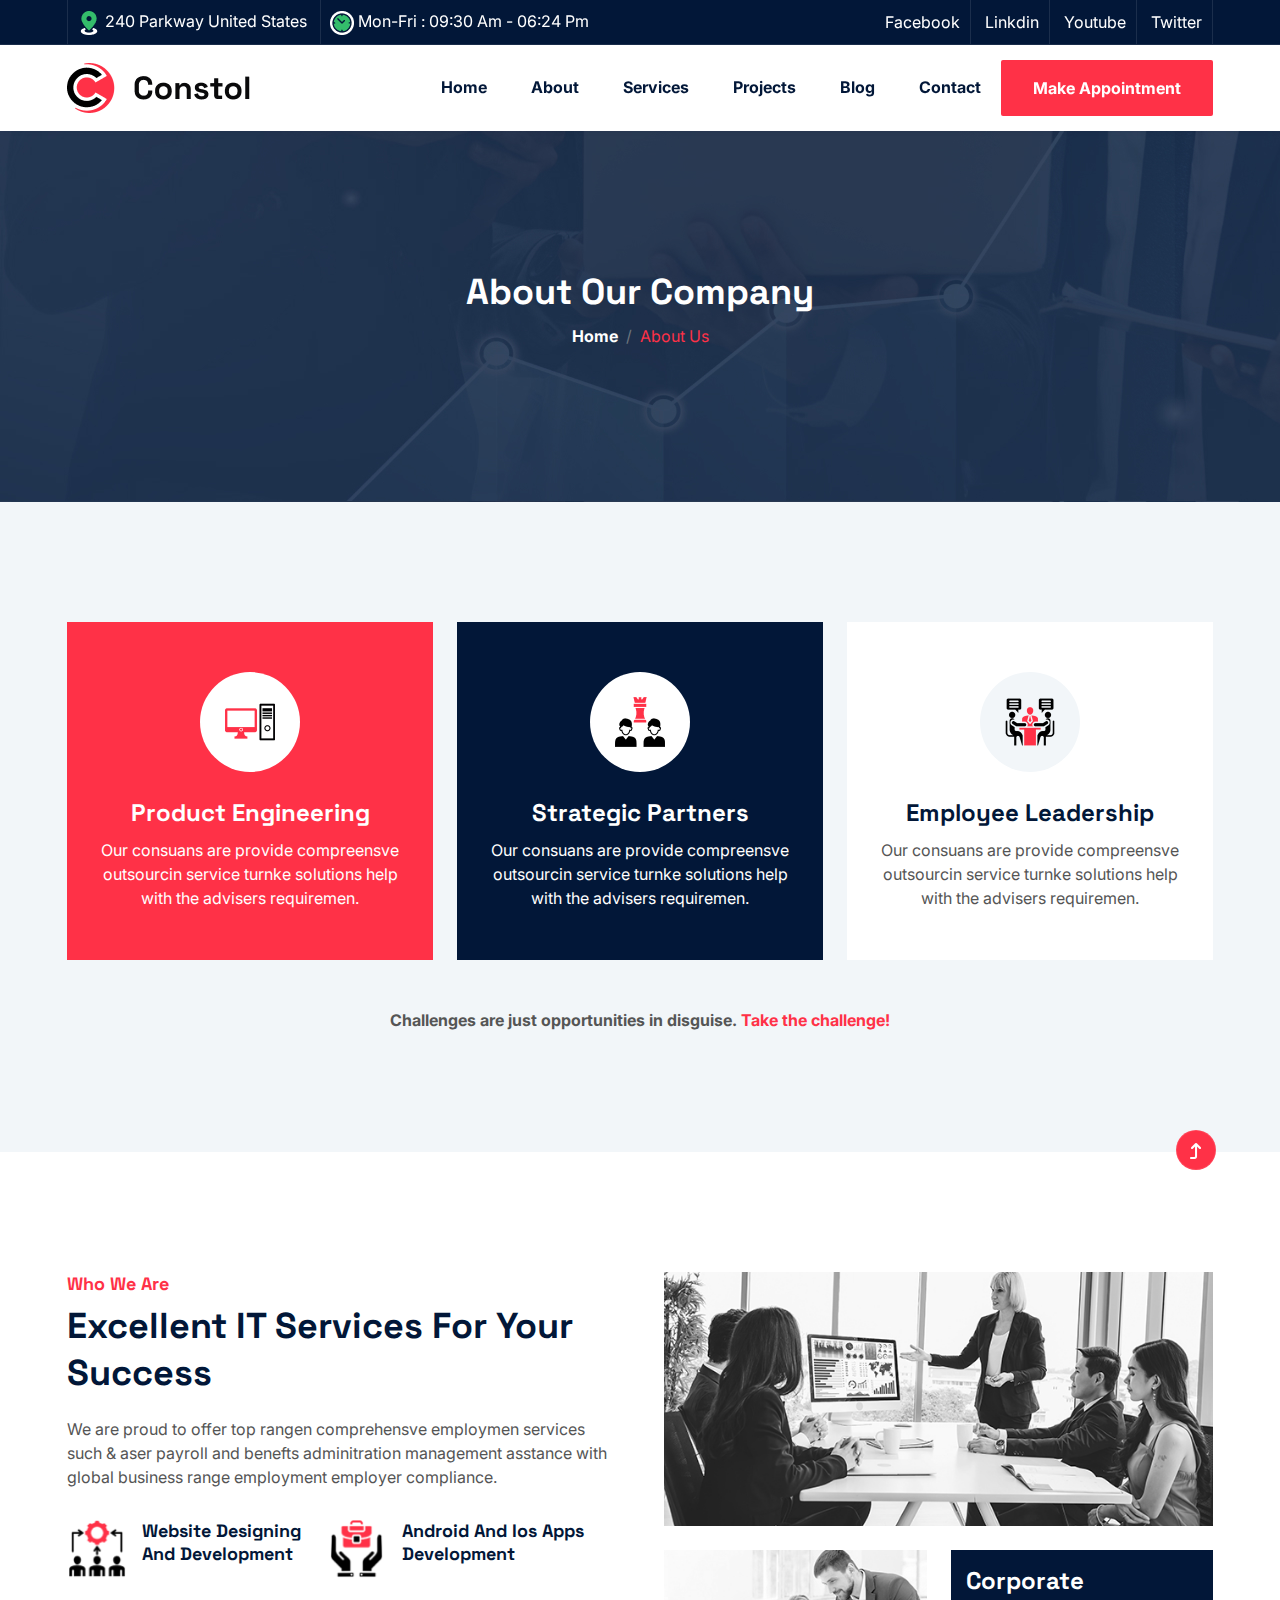
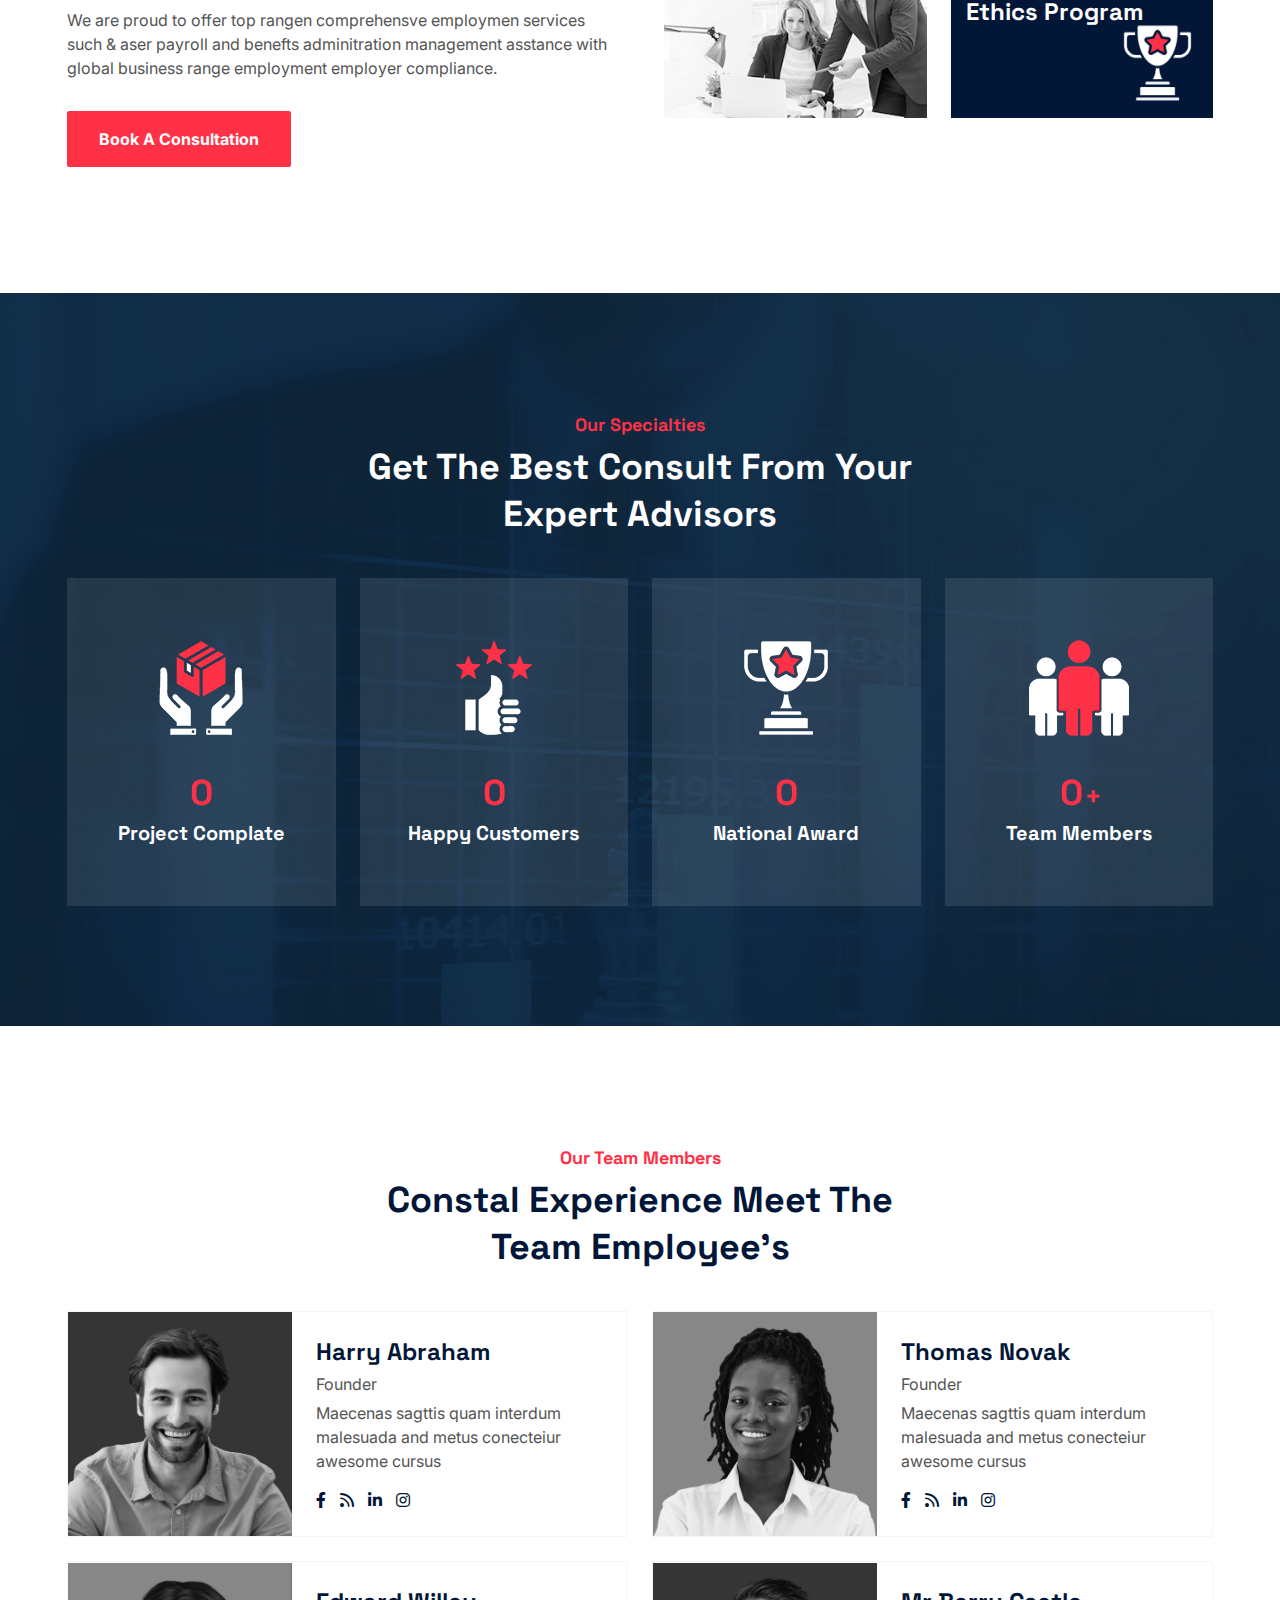
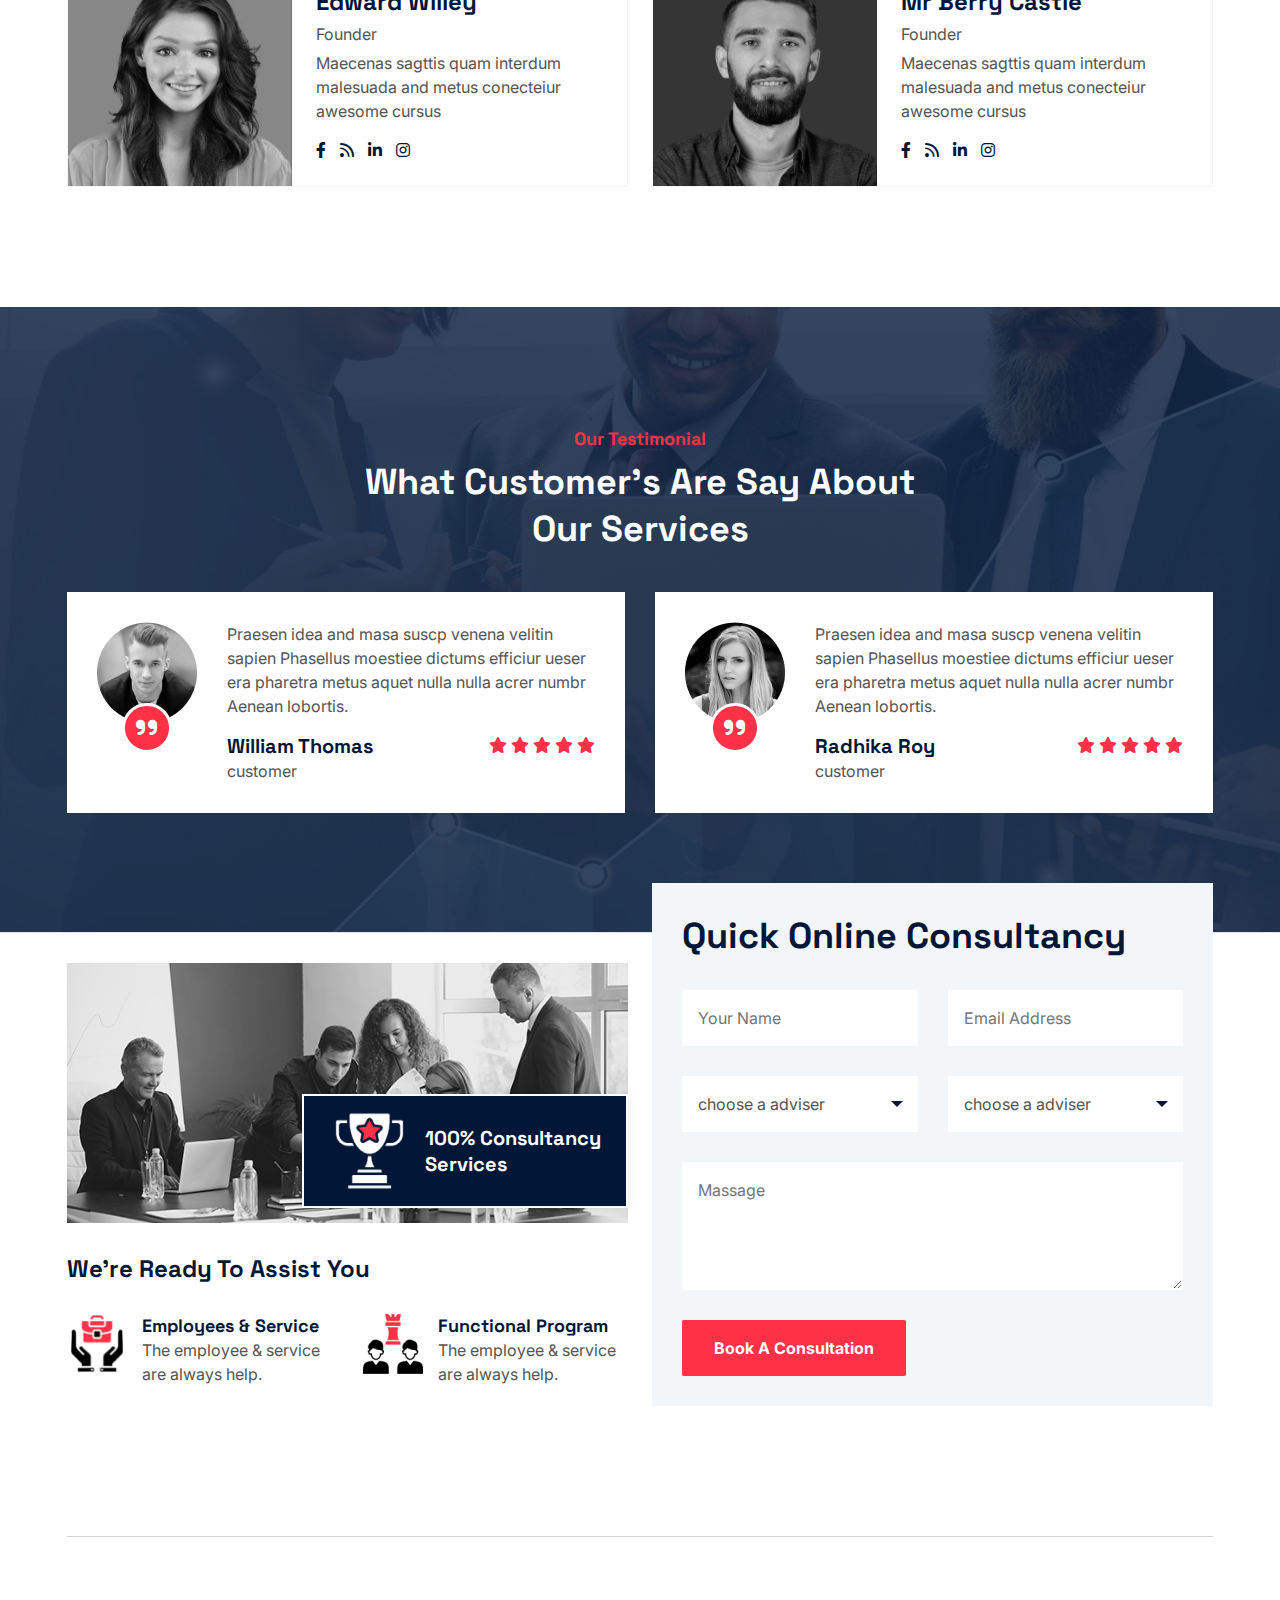
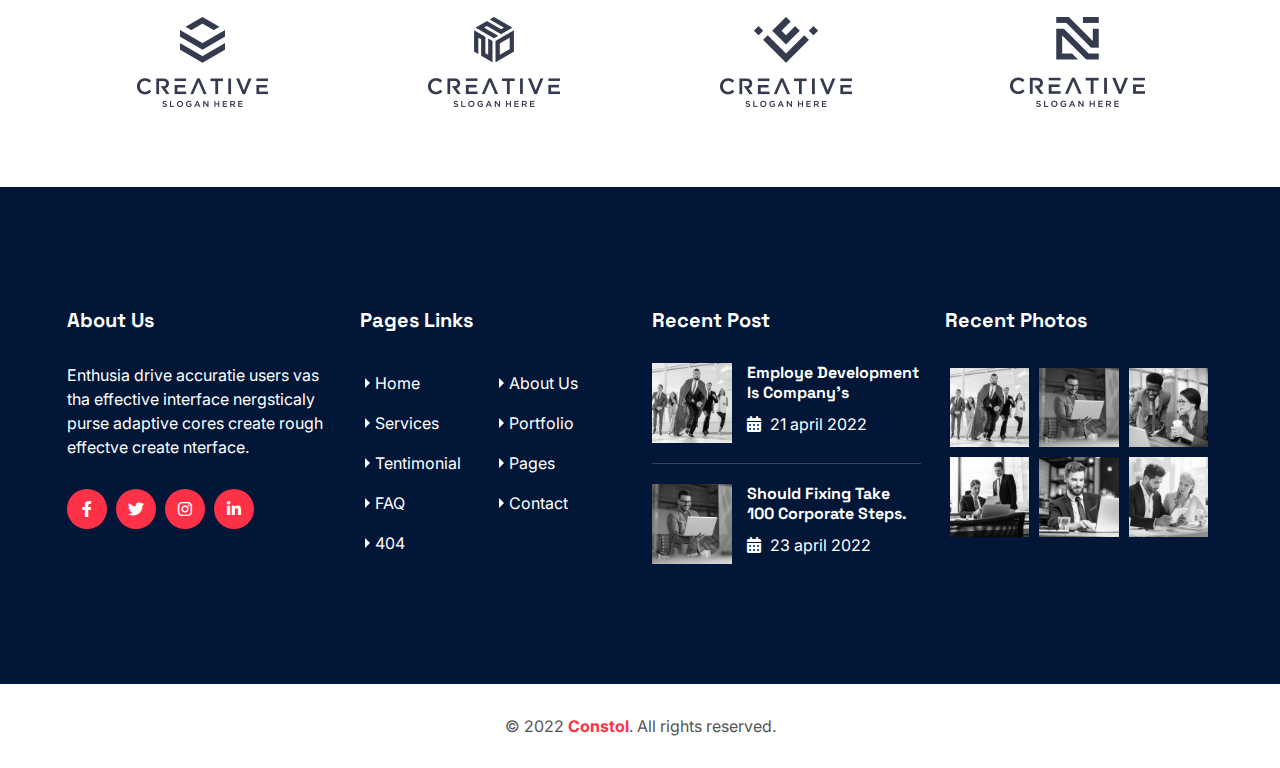
<file: about.html>
<!DOCTYPE html>
<html lang="en">

<head>
    <meta charset="UTF-8">
    <meta name="viewport" content="width=device-width, initial-scale=1.0">
    <!-- x-icon -->
    <link rel="shortcut icon" href="assets/css/favicon.png" type="image/x-icon">

    <!-- Other css -->
    <link rel="stylesheet" href="assets/css/animate.css">
    <link rel="stylesheet" href="assets/css/bootstrap.min.css">
    <link rel="stylesheet" href="assets/css/all.min.css">
    <link rel="stylesheet" href="assets/css/swiper.min.css">
    <link rel="stylesheet" href="assets/css/odometer.css">
    <link rel="stylesheet" href="assets/css/lightcase.css">
    <link rel="stylesheet" href="assets/css/style.css">

    <title>Constol</title>
</head>

<body>

    <!-- ==========Header Section Starts Here========== -->
    <header class="header header__one header__three">
        <div class="header__top">
            <div class="container">
                <div class="row align-items-center">
                    <div class="col-xl-6 col-12">
                        <div class="info">
                            <ul>
                                <li>
                                    <img src="assets/images/header/icon/01.png" alt="icon" />
                                    <span>240 Parkway United States</span>
                                </li>
                                <li>
                                    <img src="assets/images/header/icon/02.png" alt="icon" />
                                    <span>Mon-Fri : 09:30 Am - 06:24 Pm</span>
                                </li>
                            </ul>
                        </div>
                    </div>
                    <div class="col-xl-6 col-12">
                        <div class="social text-xl-end">
                            <ul>
                                <li><a href="#">facebook</a></li>
                                <li><a href="#">linkdin</a></li>
                                <li><a href="#">youtube</a></li>
                                <li><a href="#">twitter</a></li>
                            </ul>
                        </div>
                    </div>
                </div>
            </div>
        </div>
        <div class="header__bottom">
            <div class="container">
                <div class="area">
                    <div class="logo">
                        <a href="index.html"><img src="assets/images/header/logo/logo2.png" alt="logo" /></a>
                    </div>
                    <div class="main-menu">
                        <div class="menu">
                            <ul>
                                <li>
                                    <a href="#0" class="">Home</a>
                                </li>
                                <li>
                                    <a href="#0" class="active">About</a>
                                </li>
                                <li>
                                    <a href="#0" class="">Services</a>
                                </li>
                                <li>
                                    <a href="#0" class="">Projects</a>
                                </li>
                                <li>
                                    <a href="#0" class="">Blog</a>
                                </li>
                                <li>
                                    <a href="#0" class="">Contact</a>
                                </li>
                            </ul>
                            <a href="appointment.html" class="lab-btn">make appointment</a>
                        </div>

                        <div class="header__bararea">
                            <div class="header__bar d-xl-none">
                                <span></span>
                                <span></span>
                                <span></span>
                            </div>
                            <div class="header__ellepsis d-xl-none">
                                <i class="fa-solid fa-circle-info"></i>
                            </div>
                        </div>
                    </div>
                </div>
            </div>
        </div>
    </header>
    <!-- ==========Header Section Ends Here========== -->



    <!-- ==========Page Header Section Starts Here========== -->
    <div class="pageheader">
        <div class="container">
            <div class="pageheader__content">
                <h2>About Our Company</h2>
                <nav aria-label="breadcrumb">
                    <ol class="breadcrumb">
                        <li class="breadcrumb-item"><a href="index.html">Home</a></li>
                        <li class="breadcrumb-item active" aria-current="page">About Us</li>
                    </ol>
                </nav>
            </div>
        </div>
    </div>
    <!-- ==========Page Header Section Ends Here========== -->



    <!-- ==========Feature Section Starts Here========== -->
    <div class="feature feature__three feature__innerpage padding-tb">
        <div class="container">
            <div class="feature__area">
                <div class="row g-4 justify-content-center">
                    <div class="col-lg-4 col-sm-6 col-12">
                        <div class="feature__item">
                            <div class="feature__inner">
                                <div class="feature__thumb">
                                    <img src="assets/images/feature/icon/08.png" alt="feature icon" />
                                </div>
                                <div class="feature__content">
                                    <h4>Product Engineering</h4>
                                    <p>Our consuans are provide compreensve outsourcin service turnke solutions help with the advisers requiremen.</p>
                                </div>
                            </div>
                        </div>
                    </div>
                    <div class="col-lg-4 col-sm-6 col-12">
                        <div class="feature__item">
                            <div class="feature__inner">
                                <div class="feature__thumb">
                                    <img src="assets/images/feature/icon/09.png" alt="feature icon" />
                                </div>
                                <div class="feature__content">
                                    <h4>Strategic Partners</h4>
                                    <p>Our consuans are provide compreensve outsourcin service turnke solutions help with the advisers requiremen.</p>
                                </div>
                            </div>
                        </div>
                    </div>
                    <div class="col-lg-4 col-sm-6 col-12">
                        <div class="feature__item">
                            <div class="feature__inner">
                                <div class="feature__thumb">
                                    <img src="assets/images/feature/icon/10.png" alt="feature icon" />
                                </div>
                                <div class="feature__content">
                                    <h4>Employee Leadership</h4>
                                    <p>Our consuans are provide compreensve outsourcin service turnke solutions help with the advisers requiremen.</p>
                                </div>
                            </div>
                        </div>
                    </div>
                </div>
                <div class="text-center mt-5 infotext">
                    <p>Challenges are just opportunities in disguise. <a href="#">Take the challenge!</a></p>
                </div>
            </div>
        </div>
    </div>
    <!-- ==========Feature Section Ends Here========== -->



    <!-- ==========About Section Starts Here========== -->
    <div class="about padding-tb">
        <div class="container">
            <div class="row g-5">
                <div class="col-lg-6 col-12">
                    <div class="about__content">
                        <h6>Who we are</h6>
                        <h2>Excellent IT services for your success</h2>
                        <p>We are proud to offer top rangen comprehensve employmen services such & aser payroll and benefts adminitration management asstance with global business range employment employer compliance.</p>
                        <ul>
                            <li>
                                <div class="icon">
                                    <img src="assets/images/about/icon/01.png" alt="about icon" />
                                </div>
                                <div class="text">
                                    <h6>Website designing and development</h6>
                                </div>
                            </li>
                            <li>
                                <div class="icon">
                                    <img src="assets/images/about/icon/02.png" alt="about icon" />
                                </div>
                                <div class="text">
                                    <h6>Android and ios Apps development</h6>
                                </div>
                            </li>
                        </ul>
                        <p>We are proud to offer top rangen comprehensve employmen services such & aser payroll and benefts adminitration management asstance with global business range employment employer compliance.</p>
                        <a href="appointment.html" class="lab-btn mt-3">Book a consultation</a>
                    </div>
                </div>
                <div class="col-lg-6 col-12">
                    <div class="about__thumb">
                        <div class="row g-4">
                            <div class="col-12">
                                <div class="thumb">
                                    <img src="assets/images/about/01.jpg" alt="about" class="w-100" />
                                </div>
                            </div>
                            <div class="col-sm-6 col-12">
                                <div class="thumb">
                                    <img src="assets/images/about/02.jpg" alt="about" class="w-100" />
                                </div>
                            </div>
                            <div class="col-sm-6 col-12">
                                <div class="thumb thumb--content">
                                    <h4>Corporate <br /> Ethics Program</h4>
                                    <img src="assets/images/about/icon/03.png" alt="about icon" />
                                </div>
                            </div>
                        </div>
                    </div>
                </div>
            </div>
        </div>
    </div>
    <!-- ==========About Section Ends Here========== -->



    <!-- ==========specialtie Section Starts Here========== -->
    <div class="specialtie padding-tb bg-img" style="background-image: url(assets/images/bg/03.jpg); background-position: center;">
        <div class="container">
            <div class="section__header text-center">
                <h6>Our specialties</h6>
                <h2>Get the best consult from your expert advisors</h2>
            </div>
            <div class="section__wrapper">
                <div class="row g-4 justify-content-center">
                    <div class="col-xl-3 col-lg-4 col-sm-6 col-12">
                        <div class="specialtie__item">
                            <div class="specialtie__inner">
                                <div class="specialtie__thumb">
                                    <img src="assets/images/specialtie/01.png" alt="specialtie thumb" />
                                </div>
                                <div class="specialtie__content">
                                    <h2 class="odometer mb-0" data-odometer-final="24066">0</h2>
                                    <h5>Project Complate</h5>
                                </div>
                            </div>
                        </div>
                    </div>
                    <div class="col-xl-3 col-lg-4 col-sm-6 col-12">
                        <div class="specialtie__item">
                            <div class="specialtie__inner">
                                <div class="specialtie__thumb">
                                    <img src="assets/images/specialtie/02.png" alt="specialtie thumb" />
                                </div>
                                <div class="specialtie__content">
                                    <h2 class="odometer mb-0" data-odometer-final="47890">0</h2>
                                    <h5>happy customers</h5>
                                </div>
                            </div>
                        </div>
                    </div>
                    <div class="col-xl-3 col-lg-4 col-sm-6 col-12">
                        <div class="specialtie__item">
                            <div class="specialtie__inner">
                                <div class="specialtie__thumb">
                                    <img src="assets/images/specialtie/03.png" alt="specialtie thumb" />
                                </div>
                                <div class="specialtie__content">
                                    <h2 class="odometer mb-0" data-odometer-final="98745">0</h2>
                                    <h5>National Award</h5>
                                </div>
                            </div>
                        </div>
                    </div>
                    <div class="col-xl-3 col-lg-4 col-sm-6 col-12">
                        <div class="specialtie__item">
                            <div class="specialtie__inner">
                                <div class="specialtie__thumb">
                                    <img src="assets/images/specialtie/04.png" alt="specialtie thumb" />
                                </div>
                                <div class="specialtie__content">
                                    <h2 class="odometer mb-0" data-odometer-final="428">0</h2><span>+</span>
                                    <h5>Team members</h5>
                                </div>
                            </div>
                        </div>
                    </div>
                </div>
            </div>
        </div>
    </div>
    <!-- ==========specialtie Section Ends Here========== -->



    <!-- ==========Team Member Section Starts Here========== -->
    <div class="teamMember padding-tb">
        <div class="container">
            <div class="section__header text-center">
                <h6>our team members</h6>
                <h2>Constal experience meet the team employee's</h2>
            </div>
            <div class="section__wrapper">
                <div class="row g-4 justify-content-center">
                    <div class="col-lg-6 col-12">
                        <div class="teamMember__item">
                            <div class="teamMember__inner">
                                <div class="teamMember__thumb">
                                    <a href="adviser-single.html"><img src="assets/images/team/01.jpg" alt="teamMember" /></a>
                                </div>
                                <div class="teamMember__content">
                                    <h4><a href="adviser-single.html">Harry Abraham</a></h4>
                                    <span>founder</span>
                                    <p>Maecenas sagttis quam interdum malesuada and metus conecteiur awesome cursus </p>
                                    <ul class="mb-0">
                                        <li><a href="#"><i class="fa-brands fa-facebook-f"></i></a></li>
                                        <li><a href="#"><i class="fa-solid fa-rss"></i></a></li>
                                        <li><a href="#"><i class="fa-brands fa-linkedin-in"></i></a></li>
                                        <li><a href="#"><i class="fa-brands fa-instagram"></i></a></li>
                                    </ul>
                                </div>
                            </div>
                        </div>
                    </div>
                    <div class="col-lg-6 col-12">
                        <div class="teamMember__item">
                            <div class="teamMember__inner">
                                <div class="teamMember__thumb">
                                    <a href="adviser-single.html"><img src="assets/images/team/02.jpg" alt="teamMember" /></a>
                                </div>
                                <div class="teamMember__content">
                                    <h4><a href="adviser-single.html">Thomas Novak</a></h4>
                                    <span>founder</span>
                                    <p>Maecenas sagttis quam interdum malesuada and metus conecteiur awesome cursus </p>
                                    <ul class="mb-0">
                                        <li><a href="#"><i class="fa-brands fa-facebook-f"></i></a></li>
                                        <li><a href="#"><i class="fa-solid fa-rss"></i></a></li>
                                        <li><a href="#"><i class="fa-brands fa-linkedin-in"></i></a></li>
                                        <li><a href="#"><i class="fa-brands fa-instagram"></i></a></li>
                                    </ul>
                                </div>
                            </div>
                        </div>
                    </div>
                    <div class="col-lg-6 col-12">
                        <div class="teamMember__item">
                            <div class="teamMember__inner">
                                <div class="teamMember__thumb">
                                    <a href="adviser-single.html"><img src="assets/images/team/03.jpg" alt="teamMember" /></a>
                                </div>
                                <div class="teamMember__content">
                                    <h4><a href="adviser-single.html">Edward Willey</a></h4>
                                    <span>founder</span>
                                    <p>Maecenas sagttis quam interdum malesuada and metus conecteiur awesome cursus </p>
                                    <ul class="mb-0">
                                        <li><a href="#"><i class="fa-brands fa-facebook-f"></i></a></li>
                                        <li><a href="#"><i class="fa-solid fa-rss"></i></a></li>
                                        <li><a href="#"><i class="fa-brands fa-linkedin-in"></i></a></li>
                                        <li><a href="#"><i class="fa-brands fa-instagram"></i></a></li>
                                    </ul>
                                </div>
                            </div>
                        </div>
                    </div>
                    <div class="col-lg-6 col-12">
                        <div class="teamMember__item">
                            <div class="teamMember__inner">
                                <div class="teamMember__thumb">
                                    <a href="adviser-single.html"><img src="assets/images/team/04.jpg" alt="teamMember" /></a>
                                </div>
                                <div class="teamMember__content">
                                    <h4><a href="adviser-single.html">mr Berry Castle</a></h4>
                                    <span>founder</span>
                                    <p>Maecenas sagttis quam interdum malesuada and metus conecteiur awesome cursus </p>
                                    <ul class="mb-0">
                                        <li><a href="#"><i class="fa-brands fa-facebook-f"></i></a></li>
                                        <li><a href="#"><i class="fa-solid fa-rss"></i></a></li>
                                        <li><a href="#"><i class="fa-brands fa-linkedin-in"></i></a></li>
                                        <li><a href="#"><i class="fa-brands fa-instagram"></i></a></li>
                                    </ul>
                                </div>
                            </div>
                        </div>
                    </div>
                </div>
            </div>
        </div>
    </div>
    <!-- ==========Team Member Section Ends Here========== -->





    <!-- ==========Testimonial Section Starts Here========== -->
    <div class="testimonial testimonial__four padding-tb bg-img" style="background-image: url(assets/images/bg/05.jpg);">
        <div class="container">
            <div class="section__header text-center me-lg-auto">
                <h6>our Testimonial</h6>
                <h2>What Customer's are Say About our services</h2>
            </div>
            <div class="section__wrapper">
                <div class="testimonial__rivew overflow-hidden">
                    <div class="testimonial__slider__four">
                        <div class="swiper-wrapper">
                            <div class="swiper-slide">
                                <div class="testimonial__item">
                                    <div class="testimonial__inner">
                                        <div class="testimonial__thumb">
                                            <div class="thumb">
                                                <img src="assets/images/testimonial/reviwer/05.jpg" alt="testimonial" />
                                                <i class="fa-solid fa-quote-right"></i>
                                            </div>
                                        </div>
                                        <div class="testimonial__content">
                                            <p>Praesen idea and masa suscp venena velitin sapien Phasellus moestiee dictums efficiur ueser era pharetra metus aquet nulla nulla acrer numbr Aenean lobortis.</p>
                                            <div class="testimonial__author">
                                                <div class="name">
                                                    <h5>william Thomas</h5>
                                                    <span>customer</span>
                                                </div>
                                                <div class="rating">
                                                    <i class="fa-solid fa-star"></i>
                                                    <i class="fa-solid fa-star"></i>
                                                    <i class="fa-solid fa-star"></i>
                                                    <i class="fa-solid fa-star"></i>
                                                    <i class="fa-solid fa-star"></i>
                                                </div>
                                            </div>
                                        </div>
                                    </div>
                                </div>
                            </div>
                            <div class="swiper-slide">
                                <div class="testimonial__item">
                                    <div class="testimonial__inner">
                                        <div class="testimonial__thumb">
                                            <div class="thumb">
                                                <img src="assets/images/testimonial/reviwer/06.jpg" alt="testimonial" />
                                                <i class="fa-solid fa-quote-right"></i>
                                            </div>
                                        </div>
                                        <div class="testimonial__content">
                                            <p>Praesen idea and masa suscp venena velitin sapien Phasellus moestiee dictums efficiur ueser era pharetra metus aquet nulla nulla acrer numbr Aenean lobortis.</p>
                                            <div class="testimonial__author">
                                                <div class="name">
                                                    <h5>Radhika Roy</h5>
                                                    <span>customer</span>
                                                </div>
                                                <div class="rating">
                                                    <i class="fa-solid fa-star"></i>
                                                    <i class="fa-solid fa-star"></i>
                                                    <i class="fa-solid fa-star"></i>
                                                    <i class="fa-solid fa-star"></i>
                                                    <i class="fa-solid fa-star"></i>
                                                </div>
                                            </div>
                                        </div>
                                    </div>
                                </div>
                            </div>
                        </div>
                    </div>
                </div>
            </div>
        </div>
    </div>
    <!-- ==========Testimonial Section Ends Here========== -->



    <!-- ==========About Section Starts Here========== -->
    <div class="about about__four padding-tb">
        <div class="container">
            <div class="row g-4">
                <div class="col-lg-6 col-12">
                    <div class="about__thumb">
                        <div class="row g-4">
                            <div class="col-12">
                                <div class="thumb">
                                    <img src="assets/images/about/11.jpg" alt="about" class="w-100" />
                                    <div class="thumb--experience text-start">
                                        <img src="assets/images/about/icon/03.png" alt="Icon">
                                        <h5>100% consultancy <br> services</h5>
                                    </div>
                                </div>
                            </div>
                        </div>
                    </div>
                    <div class="about__content">
                        <h4>We’re ready to assist you</h4>
                        <ul>
                            <li>
                                <div class="icon">
                                    <img src="assets/images/about/icon/02.png" alt="about icon" />
                                </div>
                                <div class="text">
                                    <h6>Employees & Service</h6>
                                    <p>The employee & service are always help.</p>
                                </div>
                            </li>
                            <li>
                                <div class="icon">
                                    <img src="assets/images/about/icon/04.png" alt="about icon" />
                                </div>
                                <div class="text">
                                    <h6>Functional Program</h6>
                                    <p>The employee & service are always help.</p>
                                </div>
                            </li>
                        </ul>
                    </div>
                </div>
                <div class="col-lg-6 col-12">
                    <div class="callAaction__form">
                        <h2>Quick Online Consultancy</h2>
                        <form action="/" method="post">
                            <input type="text" placeholder="Your Name" name="name" required="">
                            <input type="text" placeholder="Email Address" name="email" required="">
                            <div class="custom-select">
                                <select>
                                    <option value="0">choose a adviser</option>
                                    <option value="1">Business</option>
                                    <option value="2">Digital Merkating</option>
                                    <option value="3">Others</option>
                                </select>
                            </div>
                            <div class="custom-select">
                                <select>
                                    <option value="0">choose a adviser</option>
                                    <option value="1">Business</option>
                                    <option value="2">Digital Merkating</option>
                                    <option value="3">Others</option>
                                </select>
                            </div>
                            <textarea name="massage" cols="30" rows="4" placeholder="Massage"></textarea>
                            <button type="submit" class="lab-btn">book a consultation</button>
                        </form>
                    </div>
                </div>
            </div>
        </div>
    </div>
    <!-- ==========About Section Ends Here========== -->



    <!-- ==========hr Starts Here========== -->
    <div class="container">
        <hr class="m-0">
    </div>
    <!-- ==========hr Ends Here========== -->



    <!-- ==========Sponsor Section Starts Here========== -->
    <div class="sponsor">
        <div class="container">
            <div class="sponsor__slider overflow-hidden">
                <div class="swiper-wrapper">
                    <div class="swiper-slide">
                        <div class="sponsor__item">
                            <div class="sponsor__thumb">
                                <img src="assets/images/sponsor/01.png" alt="sponsor thumb" />
                            </div>
                        </div>
                    </div>
                    <div class="swiper-slide">
                        <div class="sponsor__item">
                            <div class="sponsor__thumb">
                                <img src="assets/images/sponsor/02.png" alt="sponsor thumb" />
                            </div>
                        </div>
                    </div>
                    <div class="swiper-slide">
                        <div class="sponsor__item">
                            <div class="sponsor__thumb">
                                <img src="assets/images/sponsor/03.png" alt="sponsor thumb" />
                            </div>
                        </div>
                    </div>
                    <div class="swiper-slide">
                        <div class="sponsor__item">
                            <div class="sponsor__thumb">
                                <img src="assets/images/sponsor/04.png" alt="sponsor thumb" />
                            </div>
                        </div>
                    </div>
                    <div class="swiper-slide">
                        <div class="sponsor__item">
                            <div class="sponsor__thumb">
                                <img src="assets/images/sponsor/05.png" alt="sponsor thumb" />
                            </div>
                        </div>
                    </div>
                </div>
            </div>
        </div>
    </div>
    <!-- ==========Sponsor Section Ends Here========== -->




    <!-- ==========Footer Section Starts Here========== -->
    <footer class="footer">
        <div class="footer__top padding-tb bg-title overflow-hidden">
            <div class="container">
                <div class="row g-5 g-lg-4">
                    <div class="col-lg-3 col-sm-6 col-12">
                        <div class="footer__about">
                            <div class="footer__title">
                                <h5>about us</h5>
                            </div>
                            <p>Enthusia drive accuratie users vas tha effective interface nergsticaly purse adaptive cores create rough effectve create nterface.  </p>
                            <ul>
                                <li><a href="#"><i class="fa-brands fa-facebook-f"></i></a></li>
                                <li><a href="#"><i class="fa-brands fa-twitter"></i></a></li>
                                <li><a href="#"><i class="fa-brands fa-instagram"></i></a></li>
                                <li><a href="#"><i class="fa-brands fa-linkedin-in"></i></a></li>
                            </ul>
                        </div>
                    </div>
                    <div class="col-lg-3 col-sm-6 col-12">
                        <div class="footer__page">
                            <div class="footer__title">
                                <h5>Pages Links</h5>
                            </div>
                            <div class="footer__wrapper">
                                <ul>
                                    <li><a href="#">home</a></li>
                                    <li><a href="#">About us</a></li>
                                    <li><a href="#">services</a></li>
                                    <li><a href="#">portfolio</a></li>
                                    <li><a href="#">Tentimonial</a></li>
                                    <li><a href="#">Pages</a></li>
                                    <li><a href="#">FAQ</a></li>
                                    <li><a href="#">Contact</a></li>
                                    <li><a href="#">404</a></li>
                                </ul>
                            </div>
                        </div>
                    </div>
                    <div class="col-lg-3 col-sm-6 col-12">
                        <div class="footer__post">
                            <div class="footer__title">
                                <h5>Recent Post</h5>
                            </div>
                            <div class="footer__wrapper">
                                <ul>
                                    <li>
                                        <div class="thumb">
                                            <a href="blog-sing.html"><img src="assets/images/blog/recentpost/01.jpg" alt="recentpost" /></a>
                                        </div>
                                        <div class="content">
                                            <h6><a href="blog-single.html">Employe development is company’s</a></h6>
                                            <span class="date"><i class="fa-solid fa-calendar-days"></i> 21 april 2022</span>
                                        </div>
                                    </li>
                                    <li>
                                        <div class="thumb">
                                            <a href="blog-sing.html"><img src="assets/images/blog/recentpost/02.jpg" alt="recentpost" /></a>
                                        </div>
                                        <div class="content">
                                            <h6><a href="blog-single.html">Should fixing take 100  corporate steps.</a></h6>
                                            <span class="date"><i class="fa-solid fa-calendar-days"></i> 23 april 2022</span>
                                        </div>
                                    </li>
                                </ul>
                            </div>
                        </div>
                    </div>
                    <div class="col-lg-3 col-sm-6 col-12">
                        <div class="footer__gallery">
                            <div class="footer__title">
                                <h5>Recent Photos</h5>
                            </div>
                            <div class="footer__wrapper">
                                <ul>
                                    <li><a href="assets/images/footer/gallery/01.jpg" data-rel="lightcase"><img src="assets/images/footer/gallery/01.jpg" alt="gallery thumb" /></a></li>
                                    <li><a href="assets/images/footer/gallery/02.jpg" data-rel="lightcase"><img src="assets/images/footer/gallery/02.jpg" alt="gallery thumb" /></a></li>
                                    <li><a href="assets/images/footer/gallery/03.jpg" data-rel="lightcase"><img src="assets/images/footer/gallery/03.jpg" alt="gallery thumb" /></a></li>
                                    <li><a href="assets/images/footer/gallery/04.jpg" data-rel="lightcase"><img src="assets/images/footer/gallery/04.jpg" alt="gallery thumb" /></a></li>
                                    <li><a href="assets/images/footer/gallery/05.jpg" data-rel="lightcase"><img src="assets/images/footer/gallery/05.jpg" alt="gallery thumb" /></a></li>
                                    <li><a href="assets/images/footer/gallery/06.jpg" data-rel="lightcase"><img src="assets/images/footer/gallery/06.jpg" alt="gallery thumb" /></a></li>
                                </ul>
                            </div>
                        </div>
                    </div>
                </div>
            </div>
        </div>
        <div class="footer__bottom">
            <div class="container">
                <div class="footer__copytext text-center">
                    <p>&copy; 2022 <a href="index.html">Constol</a>. All rights reserved.</p>
                </div>
            </div>
        </div>
    </footer>
    <!-- ==========Footer Section Ends Here========== -->







    <!-- scrollToTop start here -->
    <a href="#" class="scrollToTop"><i class="fa-solid fa-arrow-turn-up"></i></a>
    <!-- scrollToTop ending here -->




    <!-- All Scripts -->
    <script src="assets/js/jquery.js"></script>
    <script src="assets/js/bootstrap.bundle.min.js"></script>
    <script src="assets/js/waypoints.min.js"></script>
    <script src="assets/js/swiper.min.js"></script>
    <script src="assets/js/jquery.counterup.min.js"></script>
    <script src="assets/js/circularProgressBar.min.js"></script>
    <script src="assets/js/wow.min.js"></script>
    <script src="assets/js/isotope.pkgd.min.js"></script>
    <script src="assets/js/viewport.jquery.js"></script>
    <script src="assets/js/odometer.min.js"></script>
    <script src="assets/js/lightcase.js"></script>
    <script src="assets/js/functions.js"></script>
</body>
</html>
</file>
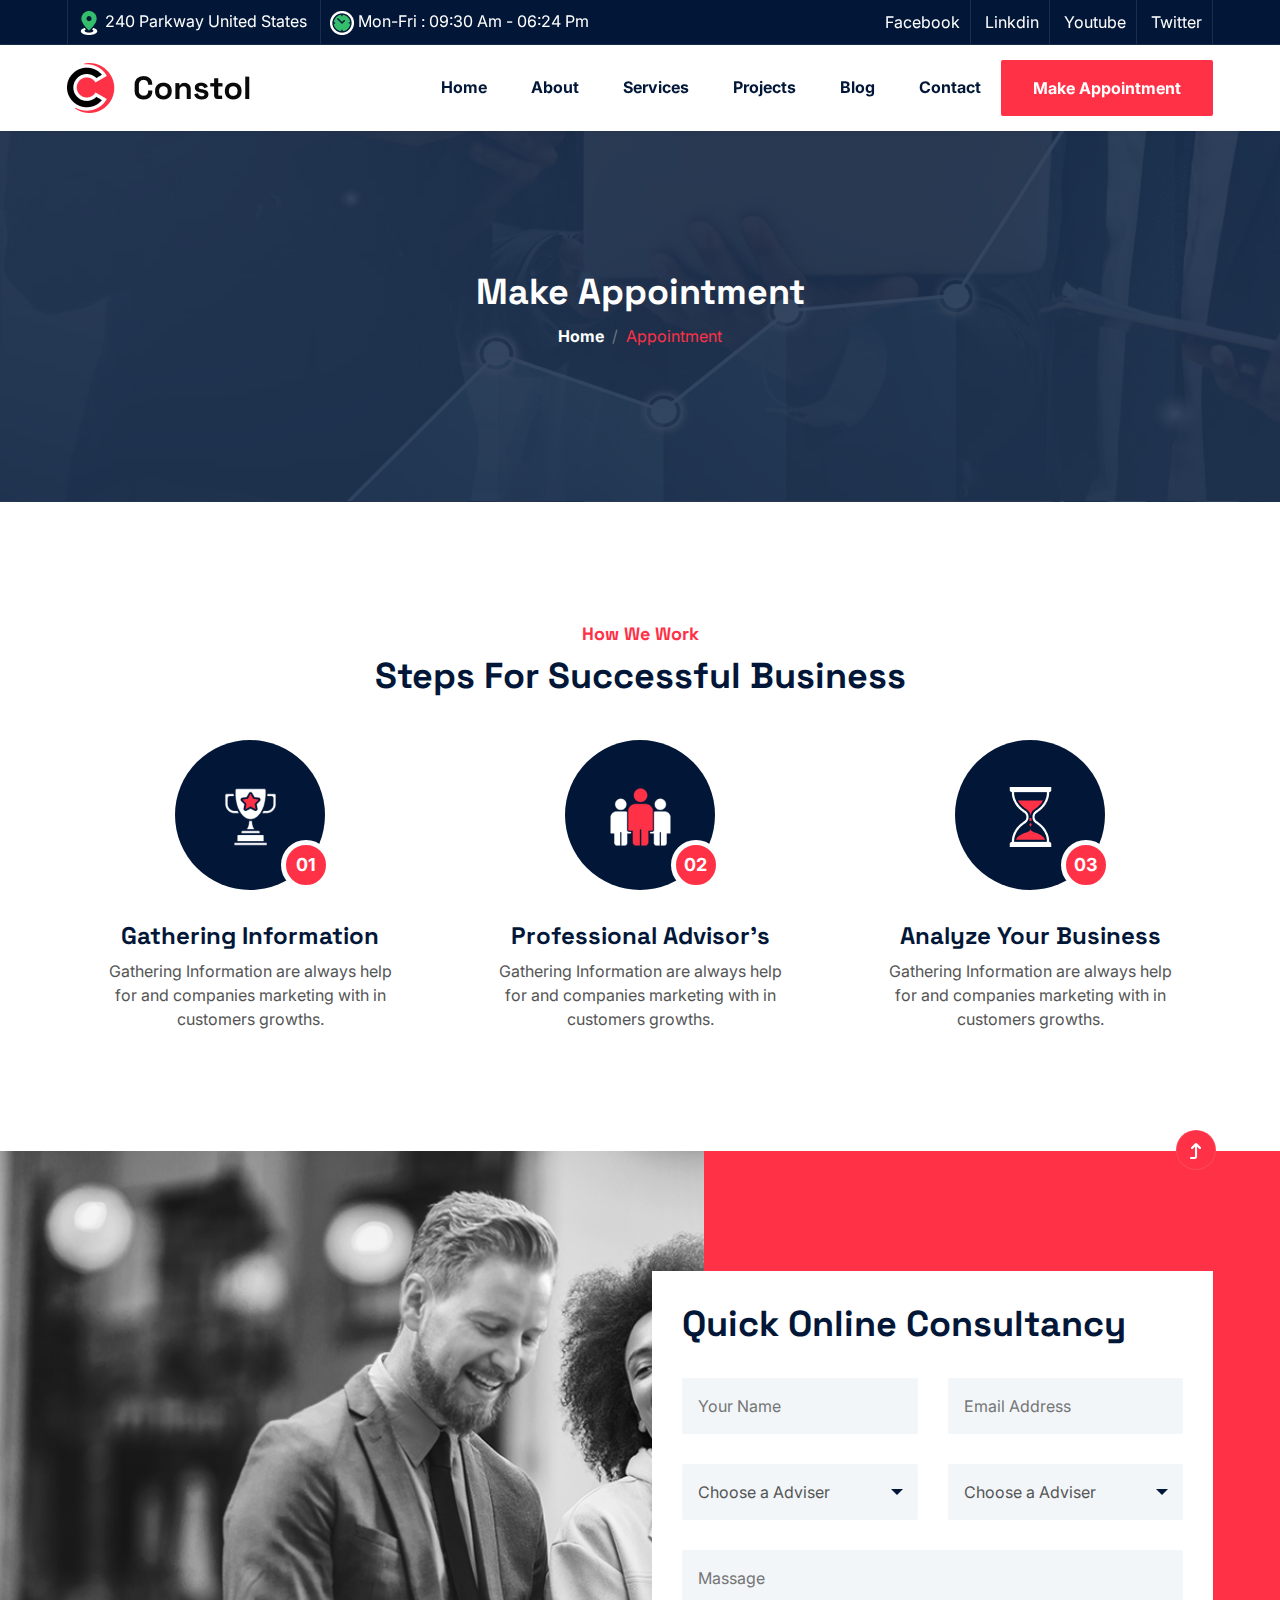
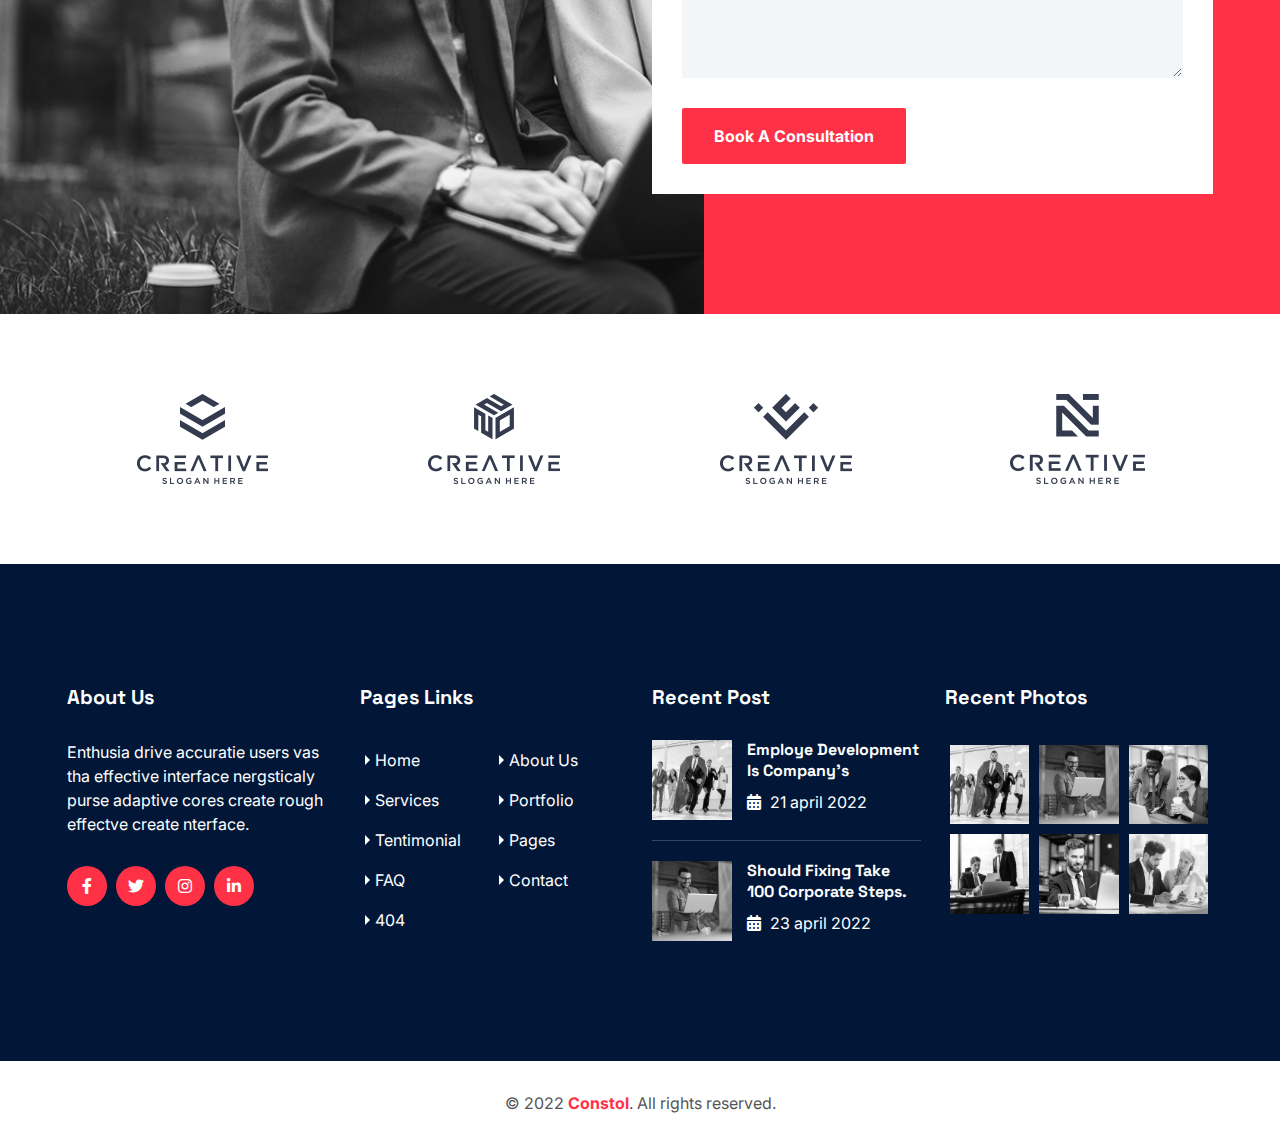
<file: appointment.html>
<!DOCTYPE html>
<html lang="en">

<head>
    <meta charset="UTF-8">
    <meta name="viewport" content="width=device-width, initial-scale=1.0">
    <!-- x-icon -->
    <link rel="shortcut icon" href="assets/css/favicon.png" type="image/x-icon">

    <!-- Other css -->
    <link rel="stylesheet" href="assets/css/animate.css">
    <link rel="stylesheet" href="assets/css/bootstrap.min.css">
    <link rel="stylesheet" href="assets/css/all.min.css">
    <link rel="stylesheet" href="assets/css/swiper.min.css">
    <link rel="stylesheet" href="assets/css/odometer.css">
    <link rel="stylesheet" href="assets/css/lightcase.css">
    <link rel="stylesheet" href="assets/css/style.css">

    <title>Constol</title>
</head>

<body>
    
    <!-- ==========Header Section Starts Here========== -->
    <header class="header header__one header__three">
        <div class="header__top">
            <div class="container">
                <div class="row align-items-center">
                    <div class="col-xl-6 col-12">
                        <div class="info">
                            <ul>
                                <li>
                                    <img src="assets/images/header/icon/01.png" alt="icon" />
                                    <span>240 Parkway United States</span>
                                </li>
                                <li>
                                    <img src="assets/images/header/icon/02.png" alt="icon" />
                                    <span>Mon-Fri : 09:30 Am - 06:24 Pm</span>
                                </li>
                            </ul>
                        </div>
                    </div>
                    <div class="col-xl-6 col-12">
                        <div class="social text-xl-end">
                            <ul>
                                <li><a href="#">facebook</a></li>
                                <li><a href="#">linkdin</a></li>
                                <li><a href="#">youtube</a></li>
                                <li><a href="#">twitter</a></li>
                            </ul>
                        </div>
                    </div>
                </div>
            </div>
        </div>
        <div class="header__bottom">
            <div class="container">
                <div class="area">
                    <div class="logo">
                        <a href="index.html"><img src="assets/images/header/logo/logo2.png" alt="logo" /></a>
                    </div>
                    <div class="main-menu">
                        <div class="menu">
                            <ul>
                                <li>
                                    <a href="#0" class="active">Home</a>
                                </li>
                                <li>
                                    <a href="#0" class="">About</a>
                                </li>
                                <li>
                                    <a href="#0" class="">Services</a>
                                </li>
                                <li>
                                    <a href="#0" class="">Projects</a>
                                </li>
                                <li>
                                    <a href="#0" class="">Blog</a>
                                </li>
                                <li>
                                    <a href="#0" class="">Contact</a>
                                </li>
                            </ul>
                            <a href="appointment.html" class="lab-btn">make appointment</a>
                        </div>

                        <div class="header__bararea">
                            <div class="header__bar d-xl-none">
                                <span></span>
                                <span></span>
                                <span></span>
                            </div>
                            <div class="header__ellepsis d-xl-none">
                                <i class="fa-solid fa-circle-info"></i>
                            </div>
                        </div>
                    </div>
                </div>
            </div>
        </div>
    </header>
    <!-- ==========Header Section Ends Here========== -->



    <!-- ==========Page Header Section Starts Here========== -->
    <div class="pageheader">
        <div class="container">
            <div class="pageheader__content">
                <h2>make appointment</h2>
                <nav aria-label="breadcrumb">
                    <ol class="breadcrumb">
                        <li class="breadcrumb-item"><a href="index.html">Home</a></li>
                        <li class="breadcrumb-item active" aria-current="page">appointment</li>
                    </ol>
                </nav>
            </div>
        </div>
    </div>
    <!-- ==========Page Header Section Ends Here========== -->



    <!-- ==========Work Section Starts Here========== -->
    <div class="work padding-tb">
        <div class="container">
            <div class="section__header text-center">
                <h6>How We Work</h6>
                <h2>Steps For Successful Business</h2>
            </div>
            <div class="section__wrapper">
                <div class="row g-4 justify-content-center">
                    <div class="col-lg-4 col-sm-6 col-12">
                        <div class="work__item">
                            <div class="work__inner">
                                <div class="work__thumb">
                                    <img src="assets/images/work/icon/01.png" alt="work icon" />
                                    <span>01</span>
                                </div>
                                <div class="work__content text-center">
                                    <h4>Gathering Information</h4>
                                    <p>Gathering Information are always help for and companies marketing with in customers growths.</p>
                                </div>
                            </div>
                        </div>
                    </div>
                    <div class="col-lg-4 col-sm-6 col-12">
                        <div class="work__item">
                            <div class="work__inner">
                                <div class="work__thumb">
                                    <img src="assets/images/work/icon/02.png" alt="work icon" />
                                    <span>02</span>
                                </div>
                                <div class="work__content text-center">
                                    <h4>Professional Advisor's</h4>
                                    <p>Gathering Information are always help for and companies marketing with in customers growths.</p>
                                </div>
                            </div>
                        </div>
                    </div>
                    <div class="col-lg-4 col-sm-6 col-12">
                        <div class="work__item">
                            <div class="work__inner">
                                <div class="work__thumb">
                                    <img src="assets/images/work/icon/03.png" alt="work icon" />
                                    <span>03</span>
                                </div>
                                <div class="work__content text-center">
                                    <h4>Analyze Your Business</h4>
                                    <p>Gathering Information are always help for and companies marketing with in customers growths.</p>
                                </div>
                            </div>
                        </div>
                    </div>
                </div>
            </div>
        </div>
    </div>
    <!-- ==========Work Section Ends Here========== -->



    <!-- ==========Appointment Section Starts Here========== -->
    <div class="callAaction padding-tb bg-img" style="background-image: url(assets/images/bg/01.jpg);">
        <div class="container">
            <div class="row g-4">
                <div class="col-xl-6 col-lg-9 col-12 offset-lg-3 offset-xl-6">
                    <div class="callAaction__form">
                        <h2>Quick Online Consultancy</h2>
                        <form action="/" method="post">
                            <input type="text" placeholder="Your Name" name="name" required>
                            <input type="text" placeholder="Email Address" name="email" required>
                            <div class="custom-select">
                                <select>
                                    <option value="0">Choose a Adviser</option>
                                    <option value="1">Business</option>
                                    <option value="2">Digital Merkating</option>
                                    <option value="3">Others</option>
                                </select>
                            </div>
                            <div class="custom-select">
                                <select>
                                    <option value="0">Choose a Adviser</option>
                                    <option value="1">Business</option>
                                    <option value="2">Digital Merkating</option>
                                    <option value="3">Others</option>
                                </select>
                            </div>
                            <textarea name="massage" cols="30" rows="4" placeholder="Massage"></textarea>
                            <button type="submit" class="lab-btn">book a consultation</button>
                        </form>
                    </div>
                </div>
            </div>
        </div>
    </div>
    <!-- ==========Appointment Section Ends Here========== -->




    <!-- ==========Sponsor Section Starts Here========== -->
    <div class="sponsor">
        <div class="container">
            <div class="sponsor__slider overflow-hidden">
                <div class="swiper-wrapper">
                    <div class="swiper-slide">
                        <div class="sponsor__item">
                            <div class="sponsor__thumb">
                                <img src="assets/images/sponsor/01.png" alt="sponsor thumb" />
                            </div>
                        </div>
                    </div>
                    <div class="swiper-slide">
                        <div class="sponsor__item">
                            <div class="sponsor__thumb">
                                <img src="assets/images/sponsor/02.png" alt="sponsor thumb" />
                            </div>
                        </div>
                    </div>
                    <div class="swiper-slide">
                        <div class="sponsor__item">
                            <div class="sponsor__thumb">
                                <img src="assets/images/sponsor/03.png" alt="sponsor thumb" />
                            </div>
                        </div>
                    </div>
                    <div class="swiper-slide">
                        <div class="sponsor__item">
                            <div class="sponsor__thumb">
                                <img src="assets/images/sponsor/04.png" alt="sponsor thumb" />
                            </div>
                        </div>
                    </div>
                    <div class="swiper-slide">
                        <div class="sponsor__item">
                            <div class="sponsor__thumb">
                                <img src="assets/images/sponsor/05.png" alt="sponsor thumb" />
                            </div>
                        </div>
                    </div>
                </div>
            </div>
        </div>
    </div>
    <!-- ==========Sponsor Section Ends Here========== -->






    <!-- ==========Footer Section Starts Here========== -->
    <footer class="footer">
        <div class="footer__top padding-tb bg-title overflow-hidden">
            <div class="container">
                <div class="row g-5 g-lg-4">
                    <div class="col-lg-3 col-sm-6 col-12">
                        <div class="footer__about">
                            <div class="footer__title">
                                <h5>about us</h5>
                            </div>
                            <p>Enthusia drive accuratie users vas tha effective interface nergsticaly purse adaptive cores create rough effectve create nterface.  </p>
                            <ul>
                                <li><a href="#"><i class="fa-brands fa-facebook-f"></i></a></li>
                                <li><a href="#"><i class="fa-brands fa-twitter"></i></a></li>
                                <li><a href="#"><i class="fa-brands fa-instagram"></i></a></li>
                                <li><a href="#"><i class="fa-brands fa-linkedin-in"></i></a></li>
                            </ul>
                        </div>
                    </div>
                    <div class="col-lg-3 col-sm-6 col-12">
                        <div class="footer__page">
                            <div class="footer__title">
                                <h5>Pages Links</h5>
                            </div>
                            <div class="footer__wrapper">
                                <ul>
                                    <li><a href="#">home</a></li>
                                    <li><a href="#">About us</a></li>
                                    <li><a href="#">services</a></li>
                                    <li><a href="#">portfolio</a></li>
                                    <li><a href="#">Tentimonial</a></li>
                                    <li><a href="#">Pages</a></li>
                                    <li><a href="#">FAQ</a></li>
                                    <li><a href="#">Contact</a></li>
                                    <li><a href="#">404</a></li>
                                </ul>
                            </div>
                        </div>
                    </div>
                    <div class="col-lg-3 col-sm-6 col-12">
                        <div class="footer__post">
                            <div class="footer__title">
                                <h5>Recent Post</h5>
                            </div>
                            <div class="footer__wrapper">
                                <ul>
                                    <li>
                                        <div class="thumb">
                                            <a href="blog-sing.html"><img src="assets/images/blog/recentpost/01.jpg" alt="recentpost" /></a>
                                        </div>
                                        <div class="content">
                                            <h6><a href="blog-single.html">Employe development is company’s</a></h6>
                                            <span class="date"><i class="fa-solid fa-calendar-days"></i> 21 april 2022</span>
                                        </div>
                                    </li>
                                    <li>
                                        <div class="thumb">
                                            <a href="blog-sing.html"><img src="assets/images/blog/recentpost/02.jpg" alt="recentpost" /></a>
                                        </div>
                                        <div class="content">
                                            <h6><a href="blog-single.html">Should fixing take 100  corporate steps.</a></h6>
                                            <span class="date"><i class="fa-solid fa-calendar-days"></i> 23 april 2022</span>
                                        </div>
                                    </li>
                                </ul>
                            </div>
                        </div>
                    </div>
                    <div class="col-lg-3 col-sm-6 col-12">
                        <div class="footer__gallery">
                            <div class="footer__title">
                                <h5>Recent Photos</h5>
                            </div>
                            <div class="footer__wrapper">
                                <ul>
                                    <li><a href="assets/images/footer/gallery/01.jpg" data-rel="lightcase"><img src="assets/images/footer/gallery/01.jpg" alt="gallery thumb" /></a></li>
                                    <li><a href="assets/images/footer/gallery/02.jpg" data-rel="lightcase"><img src="assets/images/footer/gallery/02.jpg" alt="gallery thumb" /></a></li>
                                    <li><a href="assets/images/footer/gallery/03.jpg" data-rel="lightcase"><img src="assets/images/footer/gallery/03.jpg" alt="gallery thumb" /></a></li>
                                    <li><a href="assets/images/footer/gallery/04.jpg" data-rel="lightcase"><img src="assets/images/footer/gallery/04.jpg" alt="gallery thumb" /></a></li>
                                    <li><a href="assets/images/footer/gallery/05.jpg" data-rel="lightcase"><img src="assets/images/footer/gallery/05.jpg" alt="gallery thumb" /></a></li>
                                    <li><a href="assets/images/footer/gallery/06.jpg" data-rel="lightcase"><img src="assets/images/footer/gallery/06.jpg" alt="gallery thumb" /></a></li>
                                </ul>
                            </div>
                        </div>
                    </div>
                </div>
            </div>
        </div>
        <div class="footer__bottom">
            <div class="container">
                <div class="footer__copytext text-center">
                    <p>&copy; 2022 <a href="index.html">Constol</a>. All rights reserved.</p>
                </div>
            </div>
        </div>
    </footer>
    <!-- ==========Footer Section Ends Here========== -->







    <!-- scrollToTop start here -->
    <a href="#" class="scrollToTop"><i class="fa-solid fa-arrow-turn-up"></i></a>
    <!-- scrollToTop ending here -->




    <!-- All Scripts -->
    <script src="assets/js/jquery.js"></script>
    <script src="assets/js/bootstrap.bundle.min.js"></script>
    <script src="assets/js/waypoints.min.js"></script>
    <script src="assets/js/swiper.min.js"></script>
    <script src="assets/js/jquery.counterup.min.js"></script>
    <script src="assets/js/circularProgressBar.min.js"></script>
    <script src="assets/js/wow.min.js"></script>
    <script src="assets/js/isotope.pkgd.min.js"></script>
    <script src="assets/js/viewport.jquery.js"></script>
    <script src="assets/js/odometer.min.js"></script>
    <script src="assets/js/lightcase.js"></script>
    <script src="assets/js/functions.js"></script>
</body>
</html>
</file>
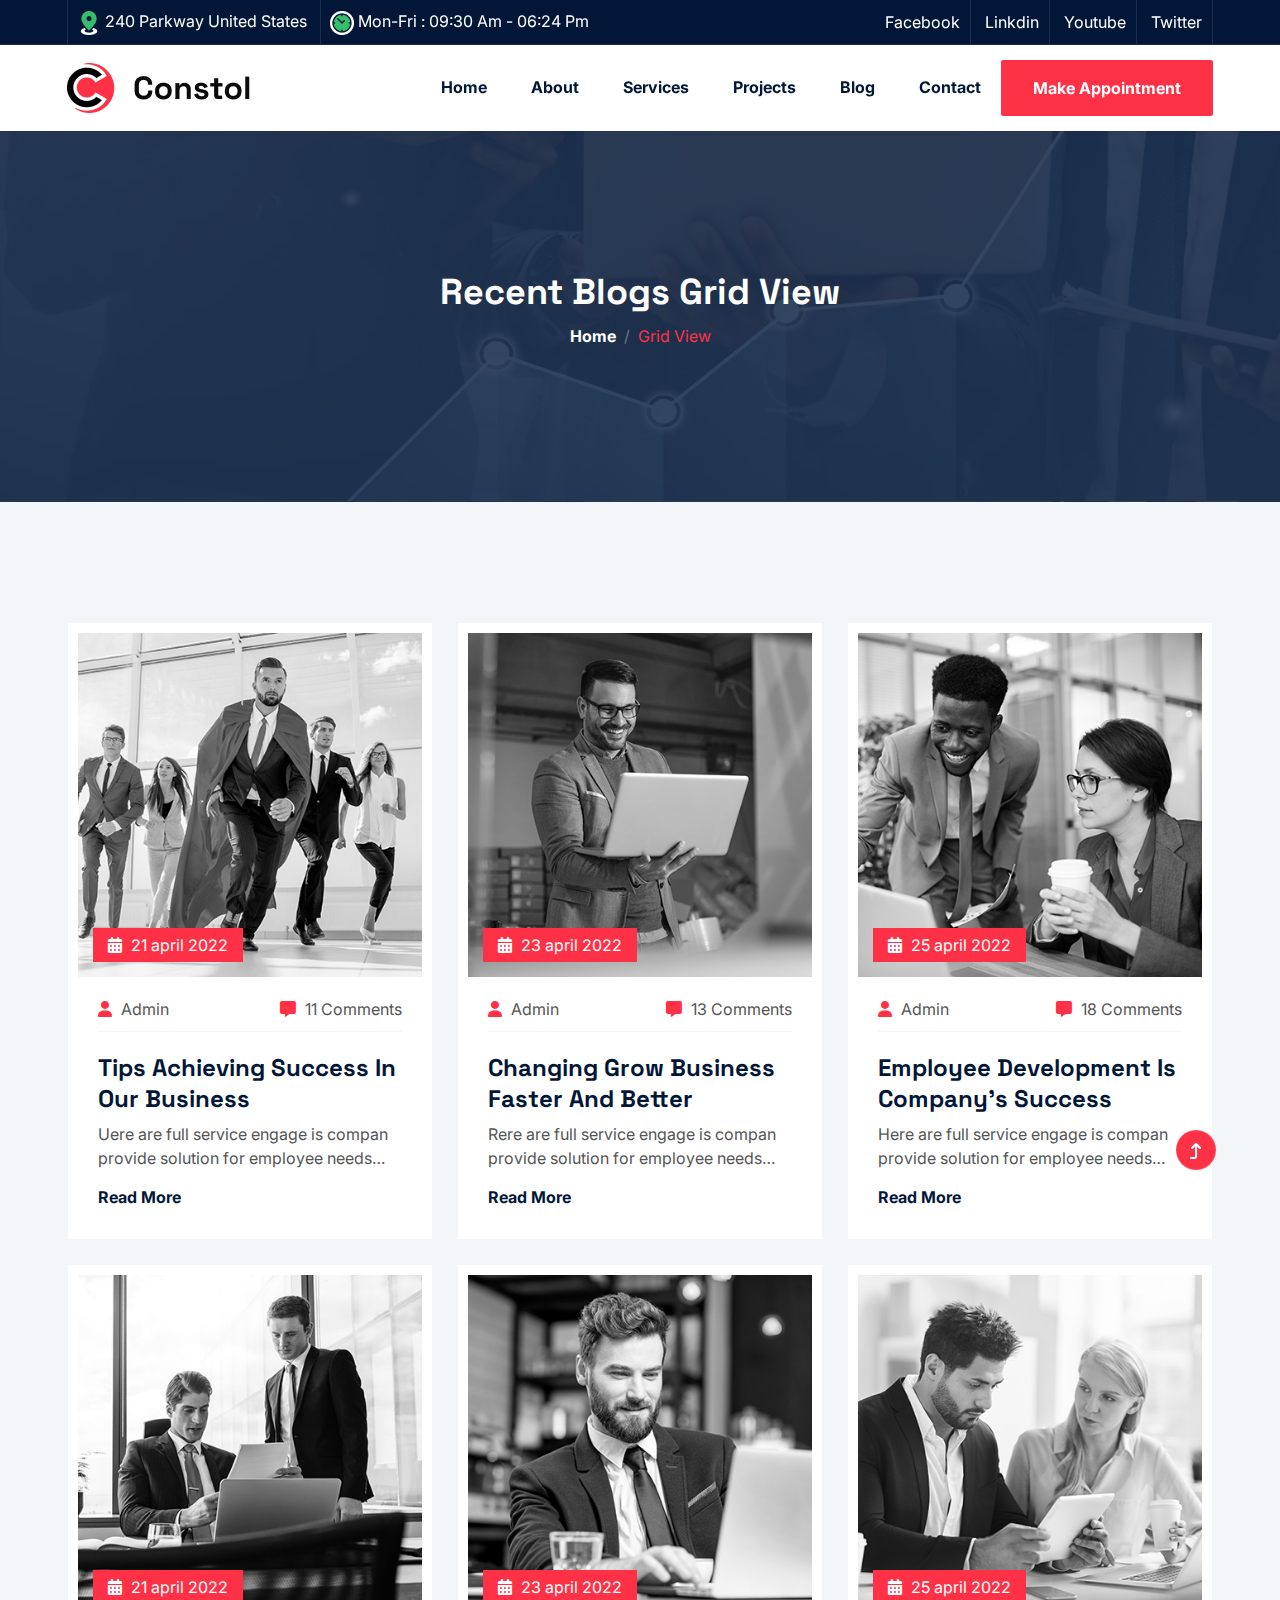
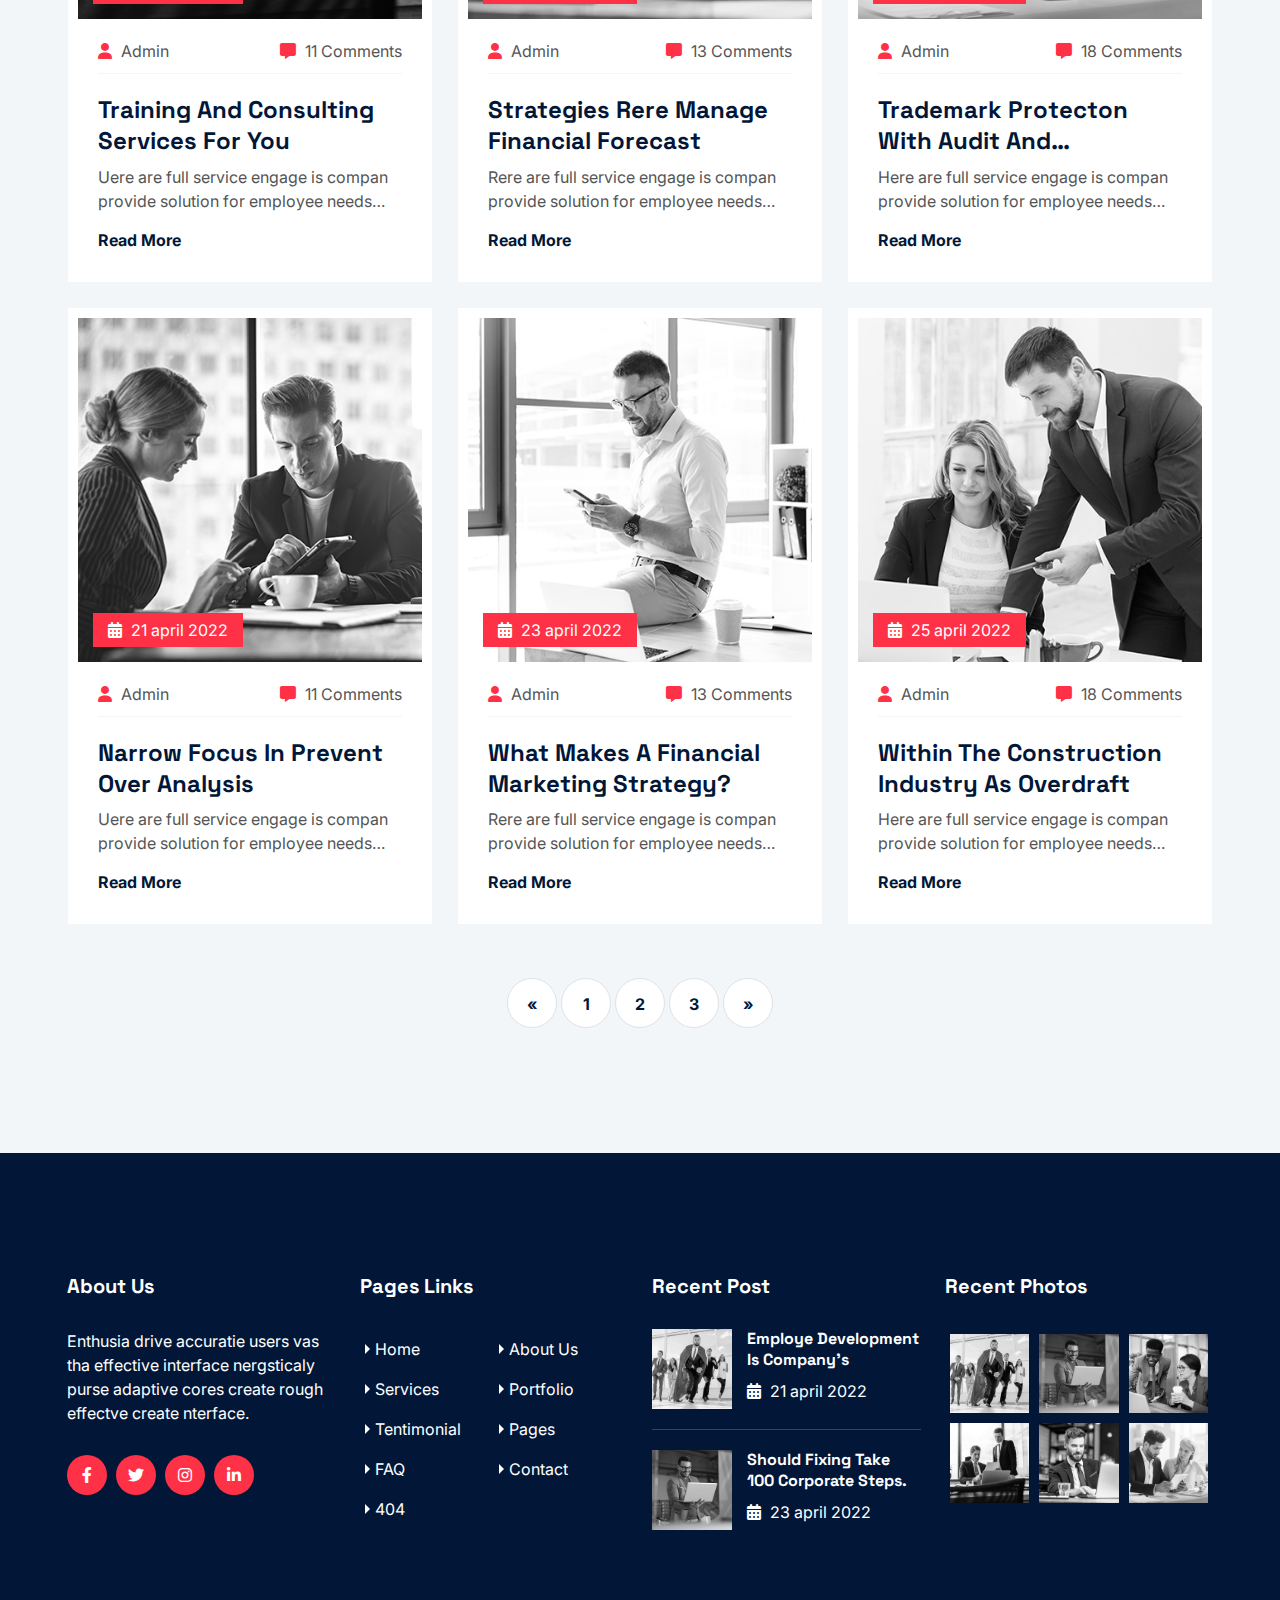
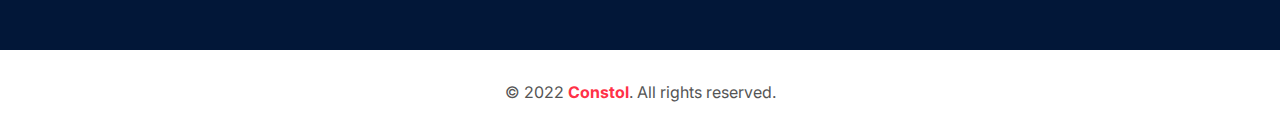
<file: blog.html>
<!DOCTYPE html>
<html lang="en">

<head>
    <meta charset="UTF-8">
    <meta name="viewport" content="width=device-width, initial-scale=1.0">
    <!-- x-icon -->
    <link rel="shortcut icon" href="assets/css/favicon.png" type="image/x-icon">

    <!-- Other css -->
    <link rel="stylesheet" href="assets/css/animate.css">
    <link rel="stylesheet" href="assets/css/bootstrap.min.css">
    <link rel="stylesheet" href="assets/css/all.min.css">
    <link rel="stylesheet" href="assets/css/swiper.min.css">
    <link rel="stylesheet" href="assets/css/odometer.css">
    <link rel="stylesheet" href="assets/css/lightcase.css">
    <link rel="stylesheet" href="assets/css/style.css">

    <title>Constol</title>
</head>

<body>

    <!-- ==========Header Section Starts Here========== -->
    <header class="header header__one header__three">
        <div class="header__top">
            <div class="container">
                <div class="row align-items-center">
                    <div class="col-xl-6 col-12">
                        <div class="info">
                            <ul>
                                <li>
                                    <img src="assets/images/header/icon/01.png" alt="icon" />
                                    <span>240 Parkway United States</span>
                                </li>
                                <li>
                                    <img src="assets/images/header/icon/02.png" alt="icon" />
                                    <span>Mon-Fri : 09:30 Am - 06:24 Pm</span>
                                </li>
                            </ul>
                        </div>
                    </div>
                    <div class="col-xl-6 col-12">
                        <div class="social text-xl-end">
                            <ul>
                                <li><a href="#">facebook</a></li>
                                <li><a href="#">linkdin</a></li>
                                <li><a href="#">youtube</a></li>
                                <li><a href="#">twitter</a></li>
                            </ul>
                        </div>
                    </div>
                </div>
            </div>
        </div>
        <div class="header__bottom">
            <div class="container">
                <div class="area">
                    <div class="logo">
                        <a href="index.html"><img src="assets/images/header/logo/logo2.png" alt="logo" /></a>
                    </div>
                    <div class="main-menu">
                        <div class="menu">
                            <ul>
                                <li>
                                    <a href="#0" class="active">Home</a>
                                </li>
                                <li>
                                    <a href="#0" class="">About</a>
                                </li>
                                <li>
                                    <a href="#0" class="">Services</a>
                                </li>
                                <li>
                                    <a href="#0" class="">Projects</a>
                                </li>
                                <li>
                                    <a href="#0" class="">Blog</a>
                                </li>
                                <li>
                                    <a href="#0" class="">Contact</a>
                                </li>
                            </ul>
                            <a href="appointment.html" class="lab-btn">make appointment</a>
                        </div>

                        <div class="header__bararea">
                            <div class="header__bar d-xl-none">
                                <span></span>
                                <span></span>
                                <span></span>
                            </div>
                            <div class="header__ellepsis d-xl-none">
                                <i class="fa-solid fa-circle-info"></i>
                            </div>
                        </div>
                    </div>
                </div>
            </div>
        </div>
    </header>
    <!-- ==========Header Section Ends Here========== -->



    <!-- ==========Page Header Section Starts Here========== -->
    <div class="pageheader">
        <div class="container">
            <div class="pageheader__content">
                <h2>Recent Blogs Grid View</h2>
                <nav aria-label="breadcrumb">
                    <ol class="breadcrumb">
                        <li class="breadcrumb-item"><a href="index.html">Home</a></li>
                        <li class="breadcrumb-item active" aria-current="page">Grid View</li>
                    </ol>
                </nav>
            </div>
        </div>
    </div>
    <!-- ==========Page Header Section Ends Here========== -->




    <!-- ==========Blog Section Starts Here========== -->
    <div class="blog home padding-tb bg-color">
        <div class="container">
            <div class="section__wrapper">
                <div class="row g-4 justify-content-center">
                    <div class="col-lg-4 col-sm-6 col-12">
                        <div class="blog__item">
                            <div class="blog__inner">
                                <div class="blog__thumb">
                                    <a href="blog-single.html"><img src="assets/images/blog/home/01.jpg" alt="blog thumb" /></a>
                                    <span class="date"><i class="fa-solid fa-calendar-days"></i> 21 april 2022</span>
                                </div>
                                <div class="blog__content">
                                    <div class="blog__meta">
                                        <ul>
                                            <li><i class="fa-solid fa-user"></i> Admin</li>
                                            <li><i class="fa-solid fa-message"></i> 11 Comments</li>
                                        </ul>
                                    </div>
                                    <h4><a href="blog-single.html">tips Achieving Success in our Business</a></h4>
                                    <p>Uere are full service engage is compan provide solution for employee needs…</p>
                                    <a href="blog-single.html" class="read-more">Read More</a>
                                </div>
                            </div>
                        </div>
                    </div>
                    <div class="col-lg-4 col-sm-6 col-12">
                        <div class="blog__item">
                            <div class="blog__inner">
                                <div class="blog__thumb">
                                    <a href="blog-single.html"><img src="assets/images/blog/home/02.jpg" alt="blog thumb" /></a>
                                    <span class="date"><i class="fa-solid fa-calendar-days"></i> 23 april 2022</span>
                                </div>
                                <div class="blog__content">
                                    <div class="blog__meta">
                                        <ul>
                                            <li><i class="fa-solid fa-user"></i> Admin</li>
                                            <li><i class="fa-solid fa-message"></i> 13 Comments</li>
                                        </ul>
                                    </div>
                                    <h4><a href="blog-single.html">Changing Grow Business Faster and Better</a></h4>
                                    <p>Rere are full service engage is compan provide solution for employee needs…</p>
                                    <a href="blog-single.html" class="read-more">Read More</a>
                                </div>
                            </div>
                        </div>
                    </div>
                    <div class="col-lg-4 col-sm-6 col-12">
                        <div class="blog__item">
                            <div class="blog__inner">
                                <div class="blog__thumb">
                                    <a href="blog-single.html"><img src="assets/images/blog/home/03.jpg" alt="blog thumb" /></a>
                                    <span class="date"><i class="fa-solid fa-calendar-days"></i> 25 april 2022</span>
                                </div>
                                <div class="blog__content">
                                    <div class="blog__meta">
                                        <ul>
                                            <li><i class="fa-solid fa-user"></i> Admin</li>
                                            <li><i class="fa-solid fa-message"></i> 18 Comments</li>
                                        </ul>
                                    </div>
                                    <h4><a href="blog-single.html">Employee development is company’s success</a></h4>
                                    <p>Here are full service engage is compan provide solution for employee needs…</p>
                                    <a href="blog-single.html" class="read-more">Read More</a>
                                </div>
                            </div>
                        </div>
                    </div>
                    <div class="col-lg-4 col-sm-6 col-12">
                        <div class="blog__item">
                            <div class="blog__inner">
                                <div class="blog__thumb">
                                    <a href="blog-single.html"><img src="assets/images/blog/home/04.jpg" alt="blog thumb" /></a>
                                    <span class="date"><i class="fa-solid fa-calendar-days"></i> 21 april 2022</span>
                                </div>
                                <div class="blog__content">
                                    <div class="blog__meta">
                                        <ul>
                                            <li><i class="fa-solid fa-user"></i> Admin</li>
                                            <li><i class="fa-solid fa-message"></i> 11 Comments</li>
                                        </ul>
                                    </div>
                                    <h4><a href="blog-single.html">Training and Consulting Services for You</a></h4>
                                    <p>Uere are full service engage is compan provide solution for employee needs…</p>
                                    <a href="blog-single.html" class="read-more">Read More</a>
                                </div>
                            </div>
                        </div>
                    </div>
                    <div class="col-lg-4 col-sm-6 col-12">
                        <div class="blog__item">
                            <div class="blog__inner">
                                <div class="blog__thumb">
                                    <a href="blog-single.html"><img src="assets/images/blog/home/05.jpg" alt="blog thumb" /></a>
                                    <span class="date"><i class="fa-solid fa-calendar-days"></i> 23 april 2022</span>
                                </div>
                                <div class="blog__content">
                                    <div class="blog__meta">
                                        <ul>
                                            <li><i class="fa-solid fa-user"></i> Admin</li>
                                            <li><i class="fa-solid fa-message"></i> 13 Comments</li>
                                        </ul>
                                    </div>
                                    <h4><a href="blog-single.html">Strategies Rere Manage Financial Forecast</a></h4>
                                    <p>Rere are full service engage is compan provide solution for employee needs…</p>
                                    <a href="blog-single.html" class="read-more">Read More</a>
                                </div>
                            </div>
                        </div>
                    </div>
                    <div class="col-lg-4 col-sm-6 col-12">
                        <div class="blog__item">
                            <div class="blog__inner">
                                <div class="blog__thumb">
                                    <a href="blog-single.html"><img src="assets/images/blog/home/06.jpg" alt="blog thumb" /></a>
                                    <span class="date"><i class="fa-solid fa-calendar-days"></i> 25 april 2022</span>
                                </div>
                                <div class="blog__content">
                                    <div class="blog__meta">
                                        <ul>
                                            <li><i class="fa-solid fa-user"></i> Admin</li>
                                            <li><i class="fa-solid fa-message"></i> 18 Comments</li>
                                        </ul>
                                    </div>
                                    <h4><a href="blog-single.html">Trademark protecton with Audit and Monitoring</a></h4>
                                    <p>Here are full service engage is compan provide solution for employee needs…</p>
                                    <a href="blog-single.html" class="read-more">Read More</a>
                                </div>
                            </div>
                        </div>
                    </div>
                    <div class="col-lg-4 col-sm-6 col-12">
                        <div class="blog__item">
                            <div class="blog__inner">
                                <div class="blog__thumb">
                                    <a href="blog-single.html"><img src="assets/images/blog/home/07.jpg" alt="blog thumb" /></a>
                                    <span class="date"><i class="fa-solid fa-calendar-days"></i> 21 april 2022</span>
                                </div>
                                <div class="blog__content">
                                    <div class="blog__meta">
                                        <ul>
                                            <li><i class="fa-solid fa-user"></i> Admin</li>
                                            <li><i class="fa-solid fa-message"></i> 11 Comments</li>
                                        </ul>
                                    </div>
                                    <h4><a href="blog-single.html">Narrow Focus in Prevent Over analysis</a></h4>
                                    <p>Uere are full service engage is compan provide solution for employee needs…</p>
                                    <a href="blog-single.html" class="read-more">Read More</a>
                                </div>
                            </div>
                        </div>
                    </div>
                    <div class="col-lg-4 col-sm-6 col-12">
                        <div class="blog__item">
                            <div class="blog__inner">
                                <div class="blog__thumb">
                                    <a href="blog-single.html"><img src="assets/images/blog/home/08.jpg" alt="blog thumb" /></a>
                                    <span class="date"><i class="fa-solid fa-calendar-days"></i> 23 april 2022</span>
                                </div>
                                <div class="blog__content">
                                    <div class="blog__meta">
                                        <ul>
                                            <li><i class="fa-solid fa-user"></i> Admin</li>
                                            <li><i class="fa-solid fa-message"></i> 13 Comments</li>
                                        </ul>
                                    </div>
                                    <h4><a href="blog-single.html">What Makes A Financial Marketing Strategy?</a></h4>
                                    <p>Rere are full service engage is compan provide solution for employee needs…</p>
                                    <a href="blog-single.html" class="read-more">Read More</a>
                                </div>
                            </div>
                        </div>
                    </div>
                    <div class="col-lg-4 col-sm-6 col-12">
                        <div class="blog__item">
                            <div class="blog__inner">
                                <div class="blog__thumb">
                                    <a href="blog-single.html"><img src="assets/images/blog/home/09.jpg" alt="blog thumb" /></a>
                                    <span class="date"><i class="fa-solid fa-calendar-days"></i> 25 april 2022</span>
                                </div>
                                <div class="blog__content">
                                    <div class="blog__meta">
                                        <ul>
                                            <li><i class="fa-solid fa-user"></i> Admin</li>
                                            <li><i class="fa-solid fa-message"></i> 18 Comments</li>
                                        </ul>
                                    </div>
                                    <h4><a href="blog-single.html">Within the construction industry as overdraft</a></h4>
                                    <p>Here are full service engage is compan provide solution for employee needs…</p>
                                    <a href="blog-single.html" class="read-more">Read More</a>
                                </div>
                            </div>
                        </div>
                    </div>
                </div>
                <nav aria-label="Page navigation example">
                    <ul class="pagination justify-content-center mt-5">
                        <li class="page-item">
                            <a class="page-link" href="#" aria-label="Previous">
                            <span aria-hidden="true">&laquo;</span>
                            </a>
                        </li>
                        <li class="page-item"><a class="page-link" href="#">1</a></li>
                        <li class="page-item"><a class="page-link" href="#">2</a></li>
                        <li class="page-item"><a class="page-link" href="#">3</a></li>
                        <li class="page-item">
                            <a class="page-link" href="#" aria-label="Next">
                            <span aria-hidden="true">&raquo;</span>
                            </a>
                        </li>
                    </ul>
                </nav>
            </div>
        </div>
    </div>
    <!-- ==========Blog Section Ends Here========== -->




    <!-- ==========Footer Section Starts Here========== -->
    <footer class="footer">
        <div class="footer__top padding-tb bg-title overflow-hidden">
            <div class="container">
                <div class="row g-5 g-lg-4">
                    <div class="col-lg-3 col-sm-6 col-12">
                        <div class="footer__about">
                            <div class="footer__title">
                                <h5>about us</h5>
                            </div>
                            <p>Enthusia drive accuratie users vas tha effective interface nergsticaly purse adaptive cores create rough effectve create nterface.  </p>
                            <ul>
                                <li><a href="#"><i class="fa-brands fa-facebook-f"></i></a></li>
                                <li><a href="#"><i class="fa-brands fa-twitter"></i></a></li>
                                <li><a href="#"><i class="fa-brands fa-instagram"></i></a></li>
                                <li><a href="#"><i class="fa-brands fa-linkedin-in"></i></a></li>
                            </ul>
                        </div>
                    </div>
                    <div class="col-lg-3 col-sm-6 col-12">
                        <div class="footer__page">
                            <div class="footer__title">
                                <h5>Pages Links</h5>
                            </div>
                            <div class="footer__wrapper">
                                <ul>
                                    <li><a href="#">home</a></li>
                                    <li><a href="#">About us</a></li>
                                    <li><a href="#">services</a></li>
                                    <li><a href="#">portfolio</a></li>
                                    <li><a href="#">Tentimonial</a></li>
                                    <li><a href="#">Pages</a></li>
                                    <li><a href="#">FAQ</a></li>
                                    <li><a href="#">Contact</a></li>
                                    <li><a href="#">404</a></li>
                                </ul>
                            </div>
                        </div>
                    </div>
                    <div class="col-lg-3 col-sm-6 col-12">
                        <div class="footer__post">
                            <div class="footer__title">
                                <h5>Recent Post</h5>
                            </div>
                            <div class="footer__wrapper">
                                <ul>
                                    <li>
                                        <div class="thumb">
                                            <a href="blog-sing.html"><img src="assets/images/blog/recentpost/01.jpg" alt="recentpost" /></a>
                                        </div>
                                        <div class="content">
                                            <h6><a href="blog-single.html">Employe development is company’s</a></h6>
                                            <span class="date"><i class="fa-solid fa-calendar-days"></i> 21 april 2022</span>
                                        </div>
                                    </li>
                                    <li>
                                        <div class="thumb">
                                            <a href="blog-sing.html"><img src="assets/images/blog/recentpost/02.jpg" alt="recentpost" /></a>
                                        </div>
                                        <div class="content">
                                            <h6><a href="blog-single.html">Should fixing take 100  corporate steps.</a></h6>
                                            <span class="date"><i class="fa-solid fa-calendar-days"></i> 23 april 2022</span>
                                        </div>
                                    </li>
                                </ul>
                            </div>
                        </div>
                    </div>
                    <div class="col-lg-3 col-sm-6 col-12">
                        <div class="footer__gallery">
                            <div class="footer__title">
                                <h5>Recent Photos</h5>
                            </div>
                            <div class="footer__wrapper">
                                <ul>
                                    <li><a href="assets/images/footer/gallery/01.jpg" data-rel="lightcase"><img src="assets/images/footer/gallery/01.jpg" alt="gallery thumb" /></a></li>
                                    <li><a href="assets/images/footer/gallery/02.jpg" data-rel="lightcase"><img src="assets/images/footer/gallery/02.jpg" alt="gallery thumb" /></a></li>
                                    <li><a href="assets/images/footer/gallery/03.jpg" data-rel="lightcase"><img src="assets/images/footer/gallery/03.jpg" alt="gallery thumb" /></a></li>
                                    <li><a href="assets/images/footer/gallery/04.jpg" data-rel="lightcase"><img src="assets/images/footer/gallery/04.jpg" alt="gallery thumb" /></a></li>
                                    <li><a href="assets/images/footer/gallery/05.jpg" data-rel="lightcase"><img src="assets/images/footer/gallery/05.jpg" alt="gallery thumb" /></a></li>
                                    <li><a href="assets/images/footer/gallery/06.jpg" data-rel="lightcase"><img src="assets/images/footer/gallery/06.jpg" alt="gallery thumb" /></a></li>
                                </ul>
                            </div>
                        </div>
                    </div>
                </div>
            </div>
        </div>
        <div class="footer__bottom">
            <div class="container">
                <div class="footer__copytext text-center">
                    <p>&copy; 2022 <a href="index.html">Constol</a>. All rights reserved.</p>
                </div>
            </div>
        </div>
    </footer>
    <!-- ==========Footer Section Ends Here========== -->







    <!-- scrollToTop start here -->
    <a href="#" class="scrollToTop"><i class="fa-solid fa-arrow-turn-up"></i></a>
    <!-- scrollToTop ending here -->




    <!-- All Scripts -->
    <script src="assets/js/jquery.js"></script>
    <script src="assets/js/bootstrap.bundle.min.js"></script>
    <script src="assets/js/waypoints.min.js"></script>
    <script src="assets/js/swiper.min.js"></script>
    <script src="assets/js/jquery.counterup.min.js"></script>
    <script src="assets/js/circularProgressBar.min.js"></script>
    <script src="assets/js/wow.min.js"></script>
    <script src="assets/js/isotope.pkgd.min.js"></script>
    <script src="assets/js/viewport.jquery.js"></script>
    <script src="assets/js/odometer.min.js"></script>
    <script src="assets/js/lightcase.js"></script>
    <script src="assets/js/functions.js"></script>
</body>
</html>
</file>
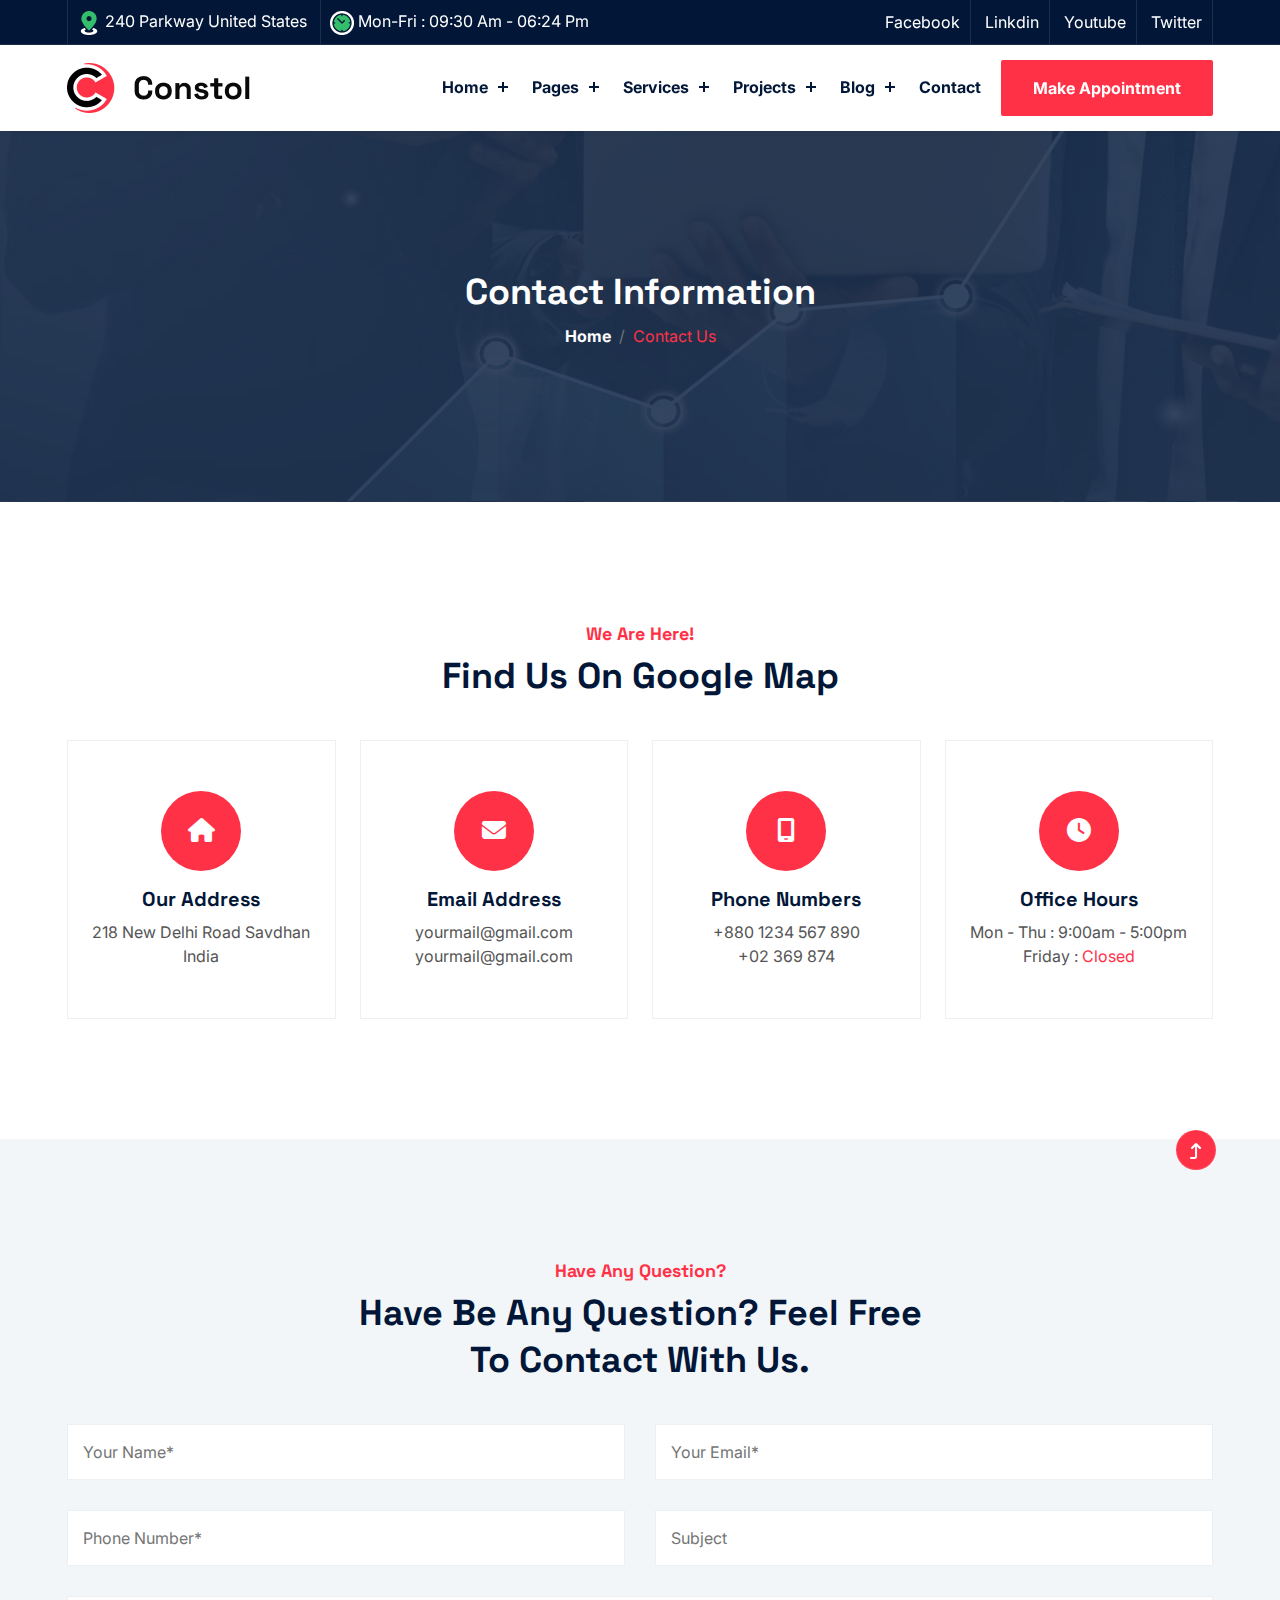
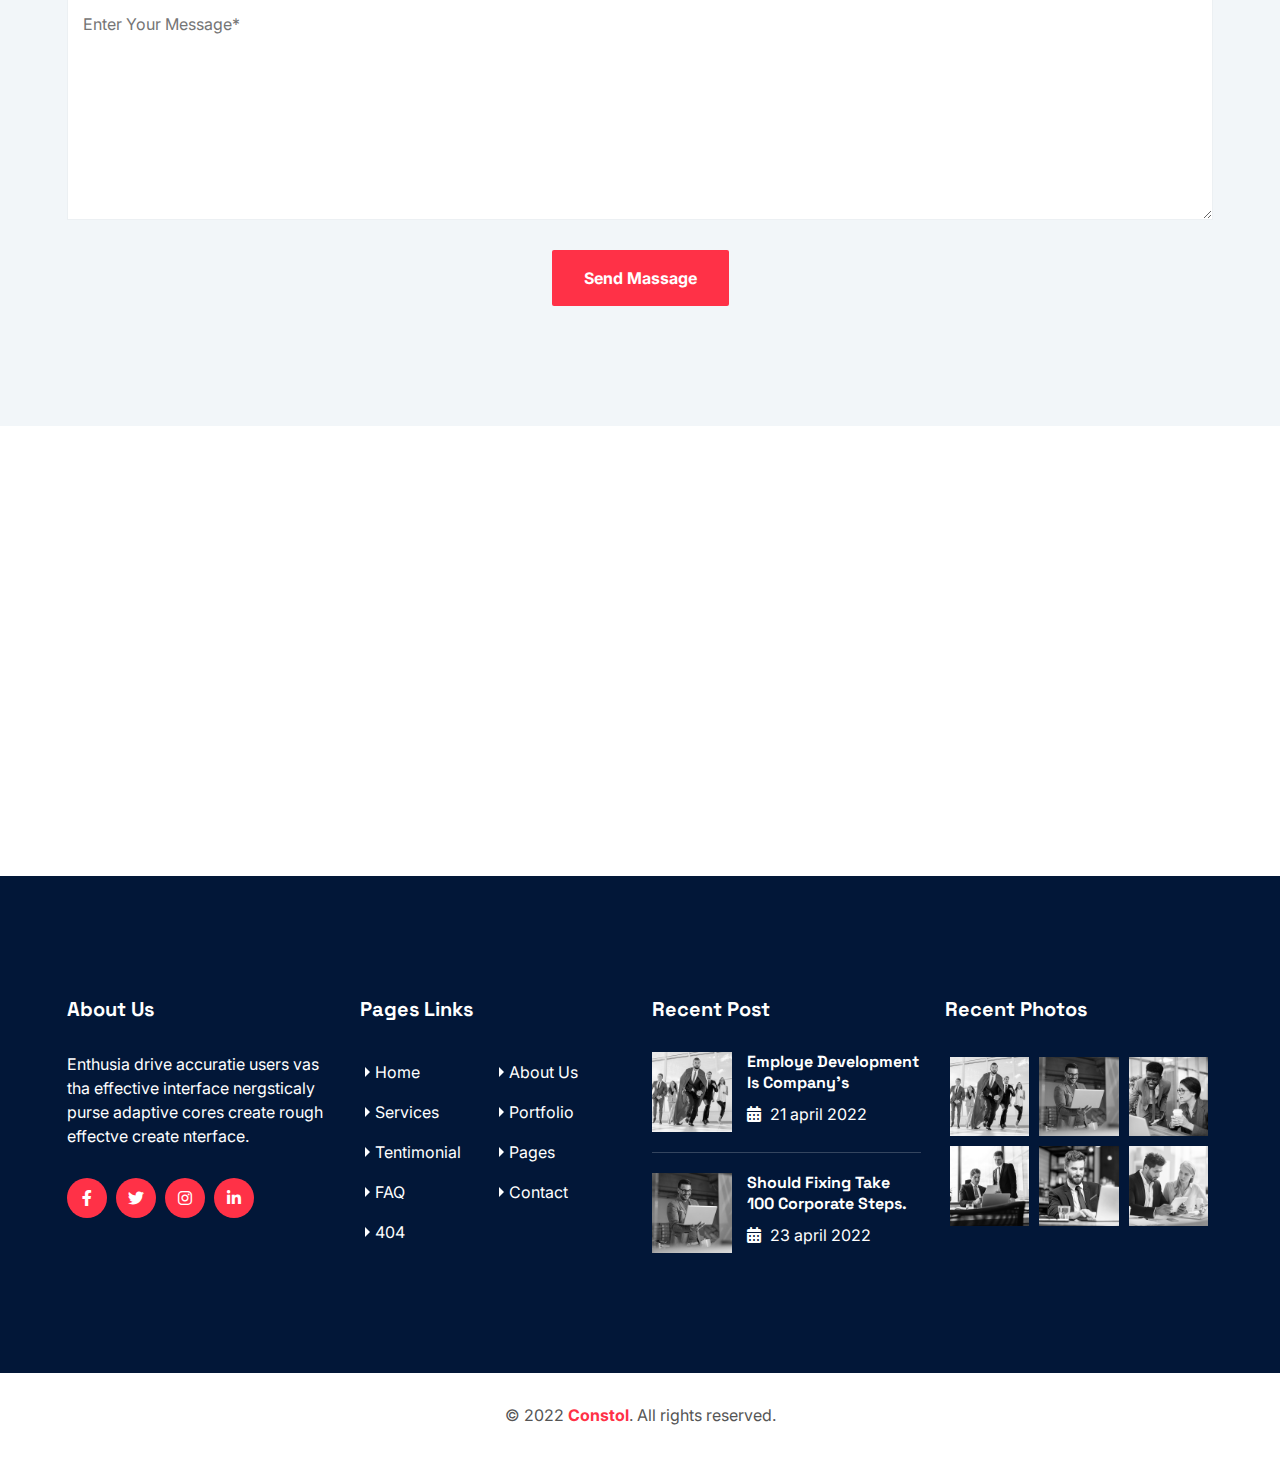
<file: contact.html>
<!DOCTYPE html>
<html lang="en">

<head>
    <meta charset="UTF-8">
    <meta name="viewport" content="width=device-width, initial-scale=1.0">
    <!-- x-icon -->
    <link rel="shortcut icon" href="assets/css/favicon.png" type="image/x-icon">

    <!-- Other css -->
    <link rel="stylesheet" href="assets/css/animate.css">
    <link rel="stylesheet" href="assets/css/bootstrap.min.css">
    <link rel="stylesheet" href="assets/css/all.min.css">
    <link rel="stylesheet" href="assets/css/swiper.min.css">
    <link rel="stylesheet" href="assets/css/odometer.css">
    <link rel="stylesheet" href="assets/css/lightcase.css">
    <link rel="stylesheet" href="assets/css/style.css">

    <title>Constol</title>
</head>

<body>
    
    <!-- ==========Header Section Starts Here========== -->
    <header class="header header__one header__three">
        <div class="header__top">
            <div class="container">
                <div class="row align-items-center">
                    <div class="col-xl-6 col-12">
                        <div class="info">
                            <ul>
                                <li>
                                    <img src="assets/images/header/icon/01.png" alt="icon" />
                                    <span>240 Parkway United States</span>
                                </li>
                                <li>
                                    <img src="assets/images/header/icon/02.png" alt="icon" />
                                    <span>Mon-Fri : 09:30 Am - 06:24 Pm</span>
                                </li>
                            </ul>
                        </div>
                    </div>
                    <div class="col-xl-6 col-12">
                        <div class="social text-xl-end">
                            <ul>
                                <li><a href="#">facebook</a></li>
                                <li><a href="#">linkdin</a></li>
                                <li><a href="#">youtube</a></li>
                                <li><a href="#">twitter</a></li>
                            </ul>
                        </div>
                    </div>
                </div>
            </div>
        </div>
        <div class="header__bottom">
            <div class="container">
                <div class="area">
                    <div class="logo">
                        <a href="index.html"><img src="assets/images/header/logo/logo2.png" alt="logo" /></a>
                    </div>
                    <div class="main-menu">
                        <div class="menu">
                            <ul>
                                <li>
                                    <a href="#0">Home</a>
                                    <ul>
                                        <li><a href="index.html">Home One</a></li>
                                        <li><a href="index-2.html">Home Two</a></li>
                                        <li><a href="index-3.html">Home Three</a></li>
                                        <li><a href="index-4.html">Home Four</a></li>
                                        <li><a href="index-5.html">Home Five</a></li>
                                    </ul>
                                </li>
                                <li>
                                    <a href="#0">Pages</a>
                                    <ul>
                                        <li>
                                            <a href="#0">About</a>
                                            <ul>
                                                <li><a href="about.html">About One</a></li>
                                                <li><a href="about-2.html">About Two</a></li>
                                            </ul>
                                        </li>
                                        <li>
                                            <a href="#0">adviser</a>
                                            <ul>
                                                <li><a href="adviser.html">adviser</a></li>
                                                <li><a href="adviser-single.html">adviser single</a></li>
                                            </ul>
                                        </li>
                                        <li><a href="jobs.html">Job</a></li>
                                        <li><a href="faq.html">FAQ</a></li>
                                        <li><a href="history.html">History</a></li>
                                        <li><a href="404.html">404 Page</a></li>
                                    </ul>
                                </li>
                                <li>
                                    <a href="#0">Services</a>
                                    <ul>
                                        <li><a href="service.html">Service</a></li>
                                        <li><a href="service-single.html">Service Single</a></li>
                                    </ul>
                                </li>
                                <li>
                                    <a href="#0">Projects</a>
                                    <ul>
                                        <li><a href="project.html">Project</a></li>
                                        <li><a href="project-single.html">Service Single</a></li>
                                    </ul>
                                </li>
                                <li>
                                    <a href="#0">blog</a>
                                    <ul>
                                        <li><a href="blog.html">Blog Grid View</a></li>
                                        <li><a href="blog-2.html">Blog Grid View Two</a></li>
                                        <li><a href="blog-3.html">Blog Classic View</a></li>
                                        <li><a href="blog-single.html">Blog Single</a></li>
                                    </ul>
                                </li>
                                <li><a href="contact.html" class="active">contact</a></li>
                            </ul>
                            <a href="appointment.html" class="lab-btn">make appointment</a>
                        </div>

                        <div class="header__bararea">
                            <div class="header__bar d-xl-none">
                                <span></span>
                                <span></span>
                                <span></span>
                            </div>
                            <div class="header__ellepsis d-xl-none">
                                <i class="fa-solid fa-circle-info"></i>
                            </div>
                        </div>
                    </div>
                </div>
            </div>
        </div>
    </header>
    <!-- ==========Header Section Ends Here========== -->



    <!-- ==========Page Header Section Starts Here========== -->
    <div class="pageheader">
        <div class="container">
            <div class="pageheader__content">
                <h2>contact information</h2>
                <nav aria-label="breadcrumb">
                    <ol class="breadcrumb">
                        <li class="breadcrumb-item"><a href="index.html">Home</a></li>
                        <li class="breadcrumb-item active" aria-current="page">Contact Us</li>
                    </ol>
                </nav>
            </div>
        </div>
    </div>
    <!-- ==========Page Header Section Ends Here========== -->



    <!-- ==========Contact Information Section Starts Here========== -->
    <div class="information padding-tb">
        <div class="container">
            <div class="section__header text-center">
                <h6>We Are Here!</h6>
                <h2>Find Us On Google Map</h2>
            </div>
            <div class="section__wrapper">
                <div class="row justify-content-center g-4">
                    <div class="col-xl-3 col-md-4 col-sm-6 col-12">
                        <div class="information__item">
                            <div class="information__icon">
                                <i class="fa-solid fa-house"></i>
                            </div>
                            <div class="information__content">
                                <h5>our Address</h5>
                                <p>218 New Delhi Road Savdhan India</p>
                            </div>
                        </div>
                    </div>
                    <div class="col-xl-3 col-md-4 col-sm-6 col-12">
                        <div class="information__item">
                            <div class="information__icon">
                                <i class="fa-solid fa-envelope"></i>
                            </div>
                            <div class="information__content">
                                <h5>Email address</h5>
                                <p>yourmail@gmail.com <br /> yourmail@gmail.com</p>
                            </div>
                        </div>
                    </div>
                    <div class="col-xl-3 col-md-4 col-sm-6 col-12">
                        <div class="information__item">
                            <div class="information__icon">
                                <i class="fa-solid fa-mobile-screen"></i>
                            </div>
                            <div class="information__content">
                                <h5>Phone numbers</h5>
                                <p>+880 1234 567 890 <br /> +02 369 874</p>
                            </div>
                        </div>
                    </div>
                    <div class="col-xl-3 col-md-4 col-sm-6 col-12">
                        <div class="information__item">
                            <div class="information__icon">
                                <i class="fa-solid fa-clock"></i>
                            </div>
                            <div class="information__content">
                                <h5>office Hours</h5>
                                <p>Mon - Thu : 9:00am - 5:00pm <br /> Friday : <span>Closed</span></p>
                            </div>
                        </div>
                    </div>
                </div>
            </div>
        </div>
    </div>
    <!-- ==========Contact Information Section Ends Here========== -->




    <!-- ==========Contact Section Starts Here========== -->
    <div class="contact padding-tb bg-color">
        <div class="container">
            <div class="section__header text-center">
                <h6>Have Any Question?</h6>
                <h2>Have be any Question? feel free to contact with us.</h2>
            </div>
            <div class="section__wrapper">
                <div class="contact__form">
                    <form action="contact.php" id="contact-form" method="POST">
                        <input type="text" placeholder="Your Name*" name="name" id="name" required>
                        <input type="email" placeholder="Your Email*" name="email" id="email" required>
                        <input type="text" placeholder="Phone Number*" name="phone" id="phone" required>
                        <input type="text" placeholder="Subject" name="subject" id="subject">
                        <textarea cols="30" rows="8" placeholder="Enter Your Message*" name="message" id="message" required></textarea>
                        <button type="submit" class="lab-btn">Send Massage</button>
                    </form>
                    <p class="form-message"></p>
                </div>
            </div>
        </div>
    </div>
    <!-- ==========Contact Section Ends Here========== -->




    <!-- ==========GoogleMap Section Starts Here========== -->
    <div class="googleMap">
        <iframe src="https://www.google.com/maps/embed?pb=!1m18!1m12!1m3!1d15280120.483704528!2d73.72876181077612!3d20.771124736526268!2m3!1f0!2f0!3f0!3m2!1i1024!2i768!4f13.1!3m3!1m2!1s0x30635ff06b92b791%3A0xd78c4fa1854213a6!2sIndia!5e0!3m2!1sen!2sbd!4v1659248848576!5m2!1sen!2sbd"></iframe>
    </div>
    <!-- ==========GoogleMap Section Ends Here========== -->






    <!-- ==========Footer Section Starts Here========== -->
    <footer class="footer">
        <div class="footer__top padding-tb bg-title overflow-hidden">
            <div class="container">
                <div class="row g-5 g-lg-4">
                    <div class="col-lg-3 col-sm-6 col-12">
                        <div class="footer__about">
                            <div class="footer__title">
                                <h5>about us</h5>
                            </div>
                            <p>Enthusia drive accuratie users vas tha effective interface nergsticaly purse adaptive cores create rough effectve create nterface.  </p>
                            <ul>
                                <li><a href="#"><i class="fa-brands fa-facebook-f"></i></a></li>
                                <li><a href="#"><i class="fa-brands fa-twitter"></i></a></li>
                                <li><a href="#"><i class="fa-brands fa-instagram"></i></a></li>
                                <li><a href="#"><i class="fa-brands fa-linkedin-in"></i></a></li>
                            </ul>
                        </div>
                    </div>
                    <div class="col-lg-3 col-sm-6 col-12">
                        <div class="footer__page">
                            <div class="footer__title">
                                <h5>Pages Links</h5>
                            </div>
                            <div class="footer__wrapper">
                                <ul>
                                    <li><a href="#">home</a></li>
                                    <li><a href="#">About us</a></li>
                                    <li><a href="#">services</a></li>
                                    <li><a href="#">portfolio</a></li>
                                    <li><a href="#">Tentimonial</a></li>
                                    <li><a href="#">Pages</a></li>
                                    <li><a href="#">FAQ</a></li>
                                    <li><a href="#">Contact</a></li>
                                    <li><a href="#">404</a></li>
                                </ul>
                            </div>
                        </div>
                    </div>
                    <div class="col-lg-3 col-sm-6 col-12">
                        <div class="footer__post">
                            <div class="footer__title">
                                <h5>Recent Post</h5>
                            </div>
                            <div class="footer__wrapper">
                                <ul>
                                    <li>
                                        <div class="thumb">
                                            <a href="blog-sing.html"><img src="assets/images/blog/recentpost/01.jpg" alt="recentpost" /></a>
                                        </div>
                                        <div class="content">
                                            <h6><a href="blog-single.html">Employe development is company’s</a></h6>
                                            <span class="date"><i class="fa-solid fa-calendar-days"></i> 21 april 2022</span>
                                        </div>
                                    </li>
                                    <li>
                                        <div class="thumb">
                                            <a href="blog-sing.html"><img src="assets/images/blog/recentpost/02.jpg" alt="recentpost" /></a>
                                        </div>
                                        <div class="content">
                                            <h6><a href="blog-single.html">Should fixing take 100  corporate steps.</a></h6>
                                            <span class="date"><i class="fa-solid fa-calendar-days"></i> 23 april 2022</span>
                                        </div>
                                    </li>
                                </ul>
                            </div>
                        </div>
                    </div>
                    <div class="col-lg-3 col-sm-6 col-12">
                        <div class="footer__gallery">
                            <div class="footer__title">
                                <h5>Recent Photos</h5>
                            </div>
                            <div class="footer__wrapper">
                                <ul>
                                    <li><a href="assets/images/footer/gallery/01.jpg" data-rel="lightcase"><img src="assets/images/footer/gallery/01.jpg" alt="gallery thumb" /></a></li>
                                    <li><a href="assets/images/footer/gallery/02.jpg" data-rel="lightcase"><img src="assets/images/footer/gallery/02.jpg" alt="gallery thumb" /></a></li>
                                    <li><a href="assets/images/footer/gallery/03.jpg" data-rel="lightcase"><img src="assets/images/footer/gallery/03.jpg" alt="gallery thumb" /></a></li>
                                    <li><a href="assets/images/footer/gallery/04.jpg" data-rel="lightcase"><img src="assets/images/footer/gallery/04.jpg" alt="gallery thumb" /></a></li>
                                    <li><a href="assets/images/footer/gallery/05.jpg" data-rel="lightcase"><img src="assets/images/footer/gallery/05.jpg" alt="gallery thumb" /></a></li>
                                    <li><a href="assets/images/footer/gallery/06.jpg" data-rel="lightcase"><img src="assets/images/footer/gallery/06.jpg" alt="gallery thumb" /></a></li>
                                </ul>
                            </div>
                        </div>
                    </div>
                </div>
            </div>
        </div>
        <div class="footer__bottom">
            <div class="container">
                <div class="footer__copytext text-center">
                    <p>&copy; 2022 <a href="index.html">Constol</a>. All rights reserved.</p>
                </div>
            </div>
        </div>
    </footer>
    <!-- ==========Footer Section Ends Here========== -->







    <!-- scrollToTop start here -->
    <a href="#" class="scrollToTop"><i class="fa-solid fa-arrow-turn-up"></i></a>
    <!-- scrollToTop ending here -->




    <!-- All Scripts -->
    <script src="assets/js/jquery.js"></script>
    <script src="assets/js/bootstrap.bundle.min.js"></script>
    <script src="assets/js/waypoints.min.js"></script>
    <script src="assets/js/swiper.min.js"></script>
    <script src="assets/js/jquery.counterup.min.js"></script>
    <script src="assets/js/circularProgressBar.min.js"></script>
    <script src="assets/js/wow.min.js"></script>
    <script src="assets/js/isotope.pkgd.min.js"></script>
    <script src="assets/js/viewport.jquery.js"></script>
    <script src="assets/js/odometer.min.js"></script>
    <script src="assets/js/lightcase.js"></script>
    <script src="assets/js/functions.js"></script>
</body>
</html>
</file>
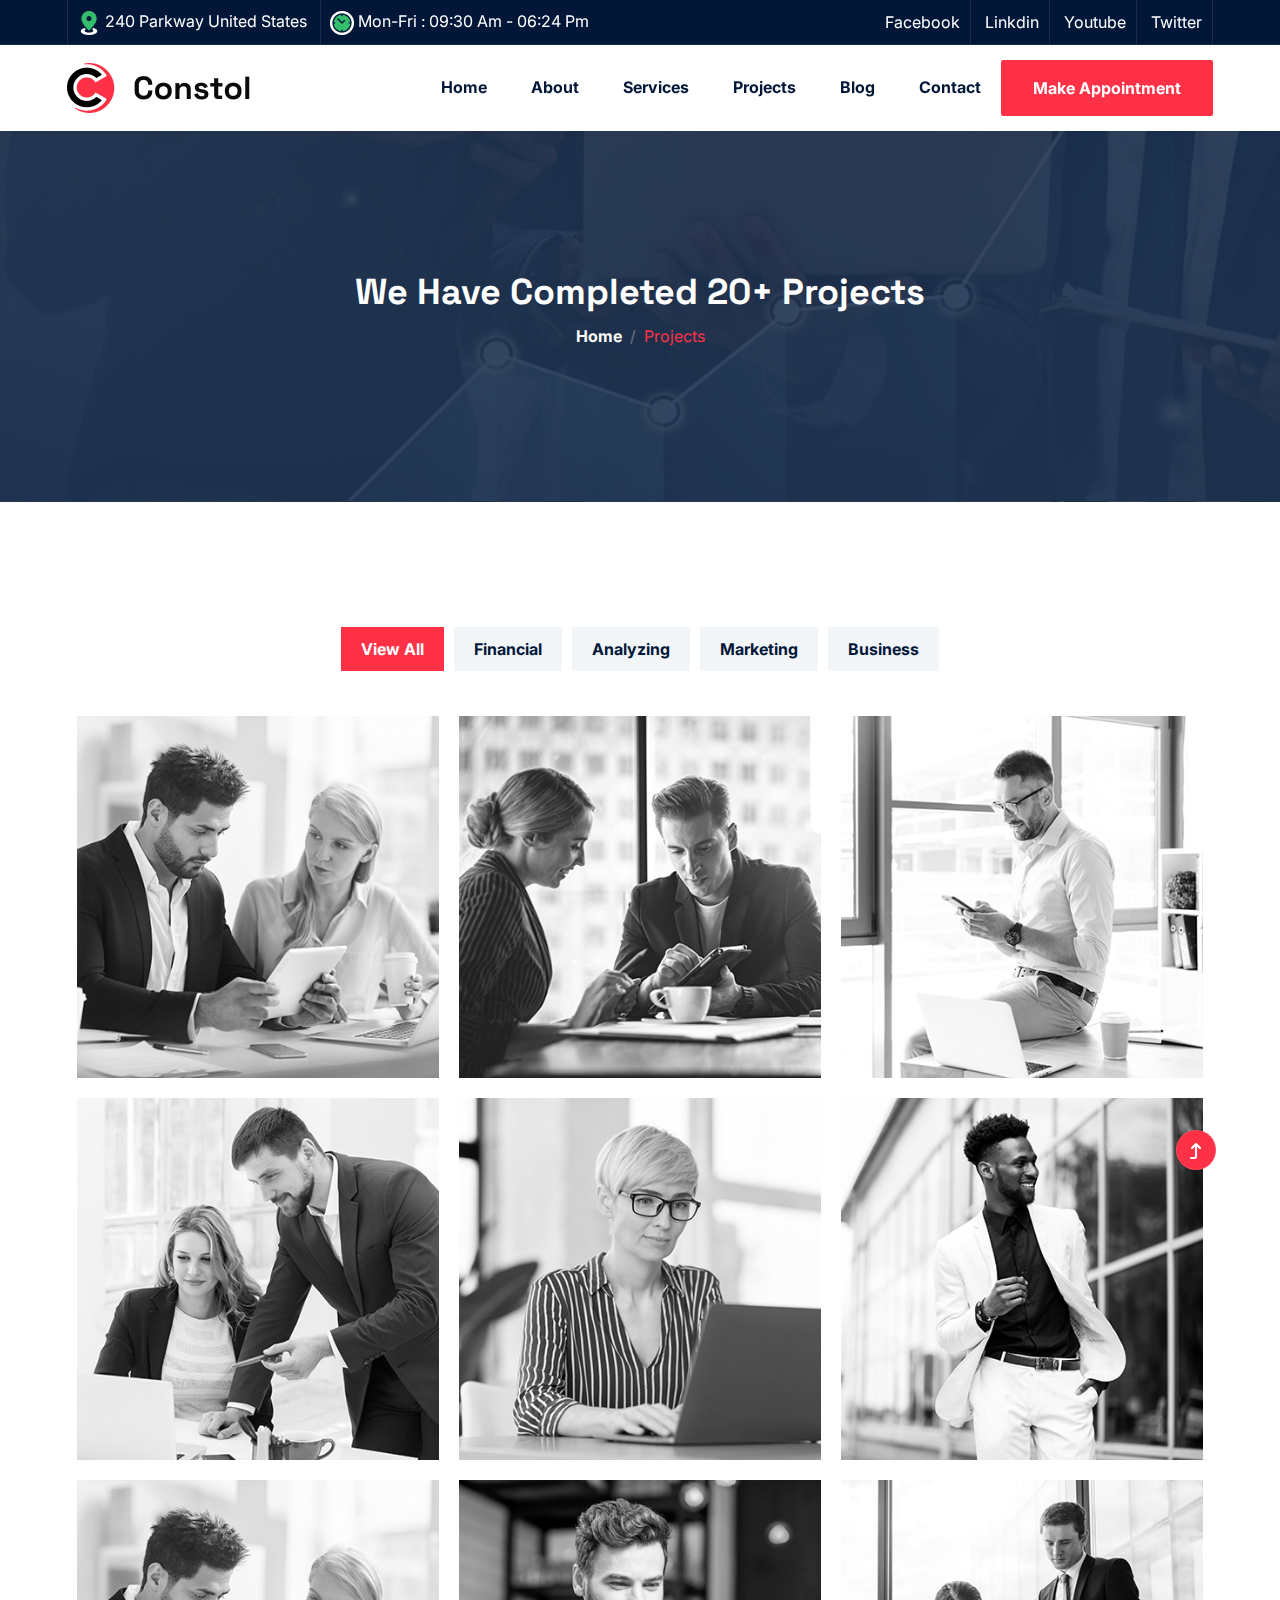
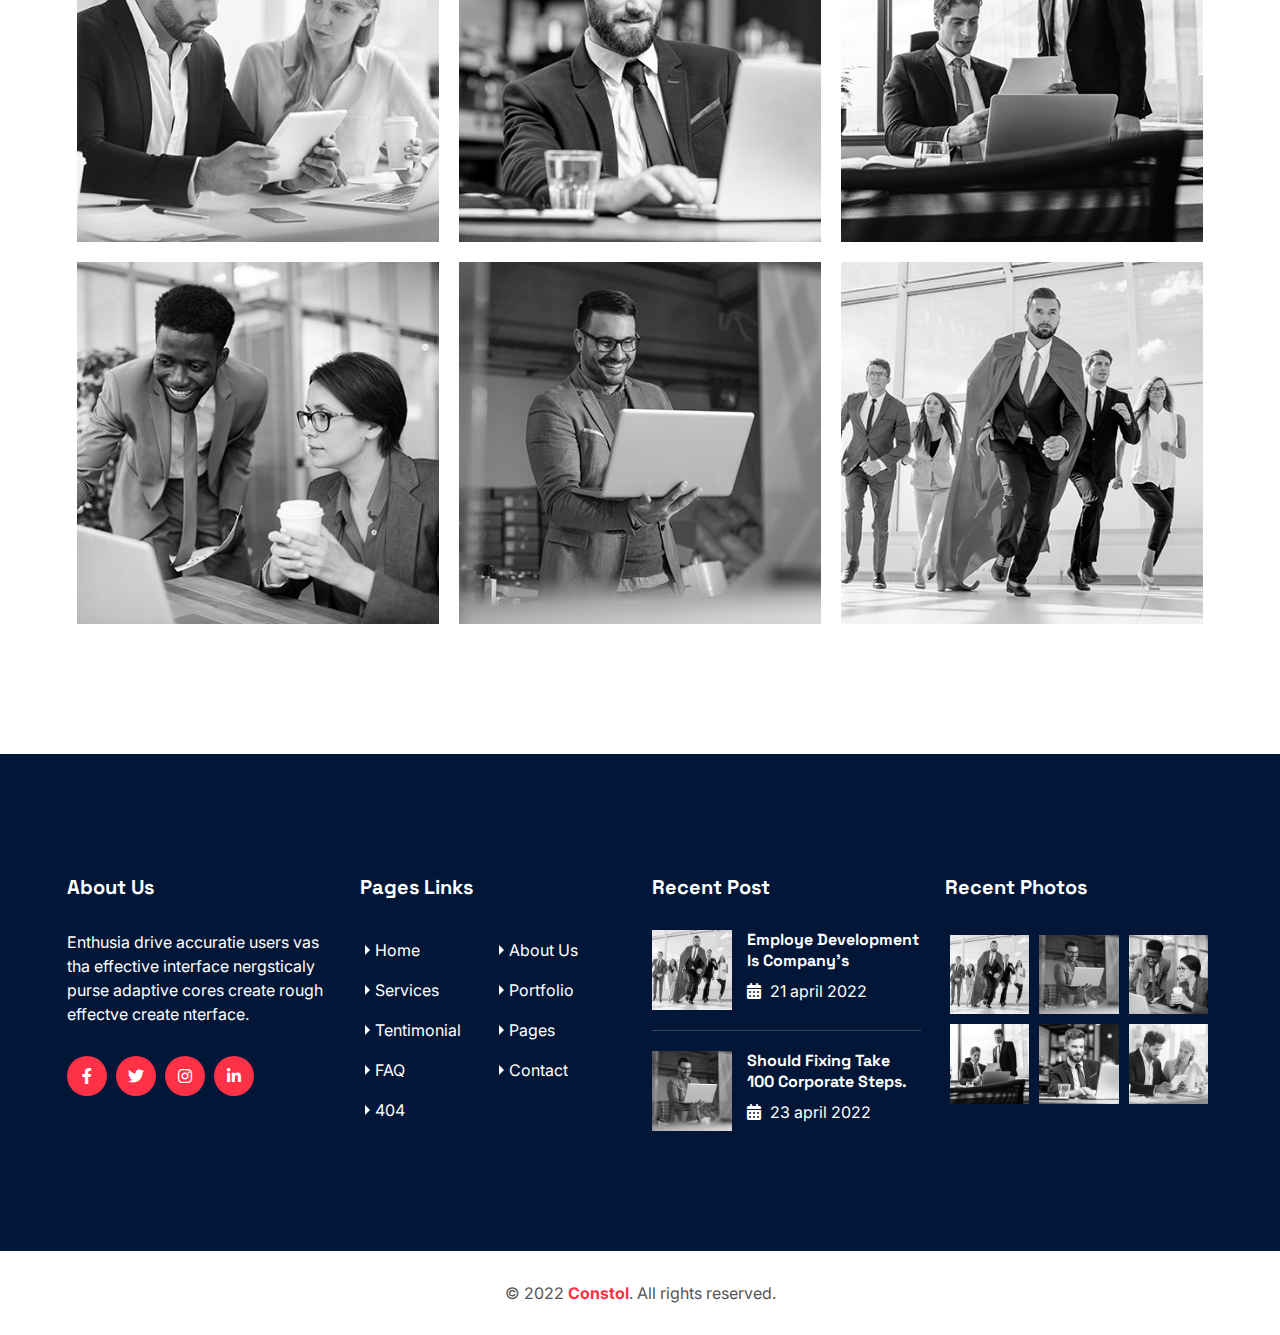
<file: project.html>
<!DOCTYPE html>
<html lang="en">

<head>
    <meta charset="UTF-8">
    <meta name="viewport" content="width=device-width, initial-scale=1.0">
    <!-- x-icon -->
    <link rel="shortcut icon" href="assets/css/favicon.png" type="image/x-icon">

    <!-- Other css -->
    <link rel="stylesheet" href="assets/css/animate.css">
    <link rel="stylesheet" href="assets/css/bootstrap.min.css">
    <link rel="stylesheet" href="assets/css/all.min.css">
    <link rel="stylesheet" href="assets/css/swiper.min.css">
    <link rel="stylesheet" href="assets/css/odometer.css">
    <link rel="stylesheet" href="assets/css/lightcase.css">
    <link rel="stylesheet" href="assets/css/style.css">

    <title>Constol</title>
</head>

<body>
   
    <!-- ==========Header Section Starts Here========== -->
    <header class="header header__one header__three">
        <div class="header__top">
            <div class="container">
                <div class="row align-items-center">
                    <div class="col-xl-6 col-12">
                        <div class="info">
                            <ul>
                                <li>
                                    <img src="assets/images/header/icon/01.png" alt="icon" />
                                    <span>240 Parkway United States</span>
                                </li>
                                <li>
                                    <img src="assets/images/header/icon/02.png" alt="icon" />
                                    <span>Mon-Fri : 09:30 Am - 06:24 Pm</span>
                                </li>
                            </ul>
                        </div>
                    </div>
                    <div class="col-xl-6 col-12">
                        <div class="social text-xl-end">
                            <ul>
                                <li><a href="#">facebook</a></li>
                                <li><a href="#">linkdin</a></li>
                                <li><a href="#">youtube</a></li>
                                <li><a href="#">twitter</a></li>
                            </ul>
                        </div>
                    </div>
                </div>
            </div>
        </div>
        <div class="header__bottom">
            <div class="container">
                <div class="area">
                    <div class="logo">
                        <a href="index.html"><img src="assets/images/header/logo/logo2.png" alt="logo" /></a>
                    </div>
                    <div class="main-menu">
                        <div class="menu">
                            <ul>
                                <li>
                                    <a href="#0" class="active">Home</a>
                                </li>
                                <li>
                                    <a href="#0" class="">About</a>
                                </li>
                                <li>
                                    <a href="#0" class="">Services</a>
                                </li>
                                <li>
                                    <a href="#0" class="">Projects</a>
                                </li>
                                <li>
                                    <a href="#0" class="">Blog</a>
                                </li>
                                <li>
                                    <a href="#0" class="">Contact</a>
                                </li>
                            </ul>
                            <a href="appointment.html" class="lab-btn">make appointment</a>
                        </div>

                        <div class="header__bararea">
                            <div class="header__bar d-xl-none">
                                <span></span>
                                <span></span>
                                <span></span>
                            </div>
                            <div class="header__ellepsis d-xl-none">
                                <i class="fa-solid fa-circle-info"></i>
                            </div>
                        </div>
                    </div>
                </div>
            </div>
        </div>
    </header>
    <!-- ==========Header Section Ends Here========== -->



    <!-- ==========Page Header Section Starts Here========== -->
    <div class="pageheader">
        <div class="container">
            <div class="pageheader__content">
                <h2>We have completed 20+ Projects</h2>
                <nav aria-label="breadcrumb">
                    <ol class="breadcrumb">
                        <li class="breadcrumb-item"><a href="index.html">Home</a></li>
                        <li class="breadcrumb-item active" aria-current="page">Projects</li>
                    </ol>
                </nav>
            </div>
        </div>
    </div>
    <!-- ==========Page Header Section Ends Here========== -->




    <!-- ==========Project Section Starts Here========== -->
    <div class="project project__two padding-tb">
        <div class="container">
            <div class="section__wrapper">
                <ul class="button-group filters-button-group d-flex flex-wrap justify-content-center">
                    <li class="button is-checked filter-btn" data-filter="*">view all</li>
                    <li class="button filter-btn" data-filter=".financial">financial</li>
                    <li class="button filter-btn" data-filter=".analyzing">analyzing</li>
                    <li class="button filter-btn" data-filter=".marketing">marketing</li>
                    <li class="button filter-btn" data-filter=".business">business</li>
                </ul>
                <div class="grid">
                    <div class="project__item financial marketing business">
                        <div class="project__inner">
                            <div class="project__thumb">
                                <img src="assets/images/project/06.jpg" alt="project" />
                            </div>
                            <div class="project__content">
                                <a href="project-single.html" class="project__icon"><i class="fa-solid fa-arrow-up-right-from-square"></i></a>
                                <h4><a href="project-single.html">Digital Marketing</a></h4>
                                <span>Marketing</span>
                            </div>
                        </div>
                    </div>
                    <div class="project__item analyzing">
                        <div class="project__inner">
                            <div class="project__thumb">
                                <img src="assets/images/project/07.jpg" alt="project" />
                            </div>
                            <div class="project__content">
                                <a href="project-single.html" class="project__icon"><i class="fa-solid fa-arrow-up-right-from-square"></i></a>
                                <h4><a href="project-single.html">Digital Marketing</a></h4>
                                <span>Marketing</span>
                            </div>
                        </div>
                    </div>
                    <div class="project__item marketing financial">
                        <div class="project__inner">
                            <div class="project__thumb">
                                <img src="assets/images/project/08.jpg" alt="project" />
                            </div>
                            <div class="project__content">
                                <a href="project-single.html" class="project__icon"><i class="fa-solid fa-arrow-up-right-from-square"></i></a>
                                <h4><a href="project-single.html">Digital Marketing</a></h4>
                                <span>Marketing</span>
                            </div>
                        </div>
                    </div>
                    <div class="project__item business analyzing">
                        <div class="project__inner">
                            <div class="project__thumb">
                                <img src="assets/images/project/09.jpg" alt="project" />
                            </div>
                            <div class="project__content">
                                <a href="project-single.html" class="project__icon"><i class="fa-solid fa-arrow-up-right-from-square"></i></a>
                                <h4><a href="project-single.html">Digital Marketing</a></h4>
                                <span>Marketing</span>
                            </div>
                        </div>
                    </div>
                    <div class="project__item financial marketing">
                        <div class="project__inner">
                            <div class="project__thumb">
                                <img src="assets/images/project/10.jpg" alt="project" />
                            </div>
                            <div class="project__content">
                                <a href="project-single.html" class="project__icon"><i class="fa-solid fa-arrow-up-right-from-square"></i></a>
                                <h4><a href="project-single.html">Digital Marketing</a></h4>
                                <span>Marketing</span>
                            </div>
                        </div>
                    </div>
                    <div class="project__item financial business">
                        <div class="project__inner">
                            <div class="project__thumb">
                                <img src="assets/images/project/11.jpg" alt="project" />
                            </div>
                            <div class="project__content">
                                <a href="project-single.html" class="project__icon"><i class="fa-solid fa-arrow-up-right-from-square"></i></a>
                                <h4><a href="project-single.html">Digital Marketing</a></h4>
                                <span>Marketing</span>
                            </div>
                        </div>
                    </div>
                    <div class="project__item financial marketing business">
                        <div class="project__inner">
                            <div class="project__thumb">
                                <img src="assets/images/project/12.jpg" alt="project" />
                            </div>
                            <div class="project__content">
                                <a href="project-single.html" class="project__icon"><i class="fa-solid fa-arrow-up-right-from-square"></i></a>
                                <h4><a href="project-single.html">Digital Marketing</a></h4>
                                <span>Marketing</span>
                            </div>
                        </div>
                    </div>
                    <div class="project__item analyzing">
                        <div class="project__inner">
                            <div class="project__thumb">
                                <img src="assets/images/project/13.jpg" alt="project" />
                            </div>
                            <div class="project__content">
                                <a href="project-single.html" class="project__icon"><i class="fa-solid fa-arrow-up-right-from-square"></i></a>
                                <h4><a href="project-single.html">Digital Marketing</a></h4>
                                <span>Marketing</span>
                            </div>
                        </div>
                    </div>
                    <div class="project__item marketing financial">
                        <div class="project__inner">
                            <div class="project__thumb">
                                <img src="assets/images/project/14.jpg" alt="project" />
                            </div>
                            <div class="project__content">
                                <a href="project-single.html" class="project__icon"><i class="fa-solid fa-arrow-up-right-from-square"></i></a>
                                <h4><a href="project-single.html">Digital Marketing</a></h4>
                                <span>Marketing</span>
                            </div>
                        </div>
                    </div>
                    <div class="project__item business analyzing">
                        <div class="project__inner">
                            <div class="project__thumb">
                                <img src="assets/images/project/15.jpg" alt="project" />
                            </div>
                            <div class="project__content">
                                <a href="project-single.html" class="project__icon"><i class="fa-solid fa-arrow-up-right-from-square"></i></a>
                                <h4><a href="project-single.html">Digital Marketing</a></h4>
                                <span>Marketing</span>
                            </div>
                        </div>
                    </div>
                    <div class="project__item financial marketing">
                        <div class="project__inner">
                            <div class="project__thumb">
                                <img src="assets/images/project/16.jpg" alt="project" />
                            </div>
                            <div class="project__content">
                                <a href="project-single.html" class="project__icon"><i class="fa-solid fa-arrow-up-right-from-square"></i></a>
                                <h4><a href="project-single.html">Digital Marketing</a></h4>
                                <span>Marketing</span>
                            </div>
                        </div>
                    </div>
                    <div class="project__item financial business">
                        <div class="project__inner">
                            <div class="project__thumb">
                                <img src="assets/images/project/17.jpg" alt="project" />
                            </div>
                            <div class="project__content">
                                <a href="project-single.html" class="project__icon"><i class="fa-solid fa-arrow-up-right-from-square"></i></a>
                                <h4><a href="project-single.html">Digital Marketing</a></h4>
                                <span>Marketing</span>
                            </div>
                        </div>
                    </div>
                </div>
            </div>
        </div>
    </div>
    <!-- ==========Project Section Ends Here========== -->




    <!-- ==========Footer Section Starts Here========== -->
    <footer class="footer">
        <div class="footer__top padding-tb bg-title overflow-hidden">
            <div class="container">
                <div class="row g-5 g-lg-4">
                    <div class="col-lg-3 col-sm-6 col-12">
                        <div class="footer__about">
                            <div class="footer__title">
                                <h5>about us</h5>
                            </div>
                            <p>Enthusia drive accuratie users vas tha effective interface nergsticaly purse adaptive cores create rough effectve create nterface.  </p>
                            <ul>
                                <li><a href="#"><i class="fa-brands fa-facebook-f"></i></a></li>
                                <li><a href="#"><i class="fa-brands fa-twitter"></i></a></li>
                                <li><a href="#"><i class="fa-brands fa-instagram"></i></a></li>
                                <li><a href="#"><i class="fa-brands fa-linkedin-in"></i></a></li>
                            </ul>
                        </div>
                    </div>
                    <div class="col-lg-3 col-sm-6 col-12">
                        <div class="footer__page">
                            <div class="footer__title">
                                <h5>Pages Links</h5>
                            </div>
                            <div class="footer__wrapper">
                                <ul>
                                    <li><a href="#">home</a></li>
                                    <li><a href="#">About us</a></li>
                                    <li><a href="#">services</a></li>
                                    <li><a href="#">portfolio</a></li>
                                    <li><a href="#">Tentimonial</a></li>
                                    <li><a href="#">Pages</a></li>
                                    <li><a href="#">FAQ</a></li>
                                    <li><a href="#">Contact</a></li>
                                    <li><a href="#">404</a></li>
                                </ul>
                            </div>
                        </div>
                    </div>
                    <div class="col-lg-3 col-sm-6 col-12">
                        <div class="footer__post">
                            <div class="footer__title">
                                <h5>Recent Post</h5>
                            </div>
                            <div class="footer__wrapper">
                                <ul>
                                    <li>
                                        <div class="thumb">
                                            <a href="blog-sing.html"><img src="assets/images/blog/recentpost/01.jpg" alt="recentpost" /></a>
                                        </div>
                                        <div class="content">
                                            <h6><a href="blog-single.html">Employe development is company’s</a></h6>
                                            <span class="date"><i class="fa-solid fa-calendar-days"></i> 21 april 2022</span>
                                        </div>
                                    </li>
                                    <li>
                                        <div class="thumb">
                                            <a href="blog-sing.html"><img src="assets/images/blog/recentpost/02.jpg" alt="recentpost" /></a>
                                        </div>
                                        <div class="content">
                                            <h6><a href="blog-single.html">Should fixing take 100  corporate steps.</a></h6>
                                            <span class="date"><i class="fa-solid fa-calendar-days"></i> 23 april 2022</span>
                                        </div>
                                    </li>
                                </ul>
                            </div>
                        </div>
                    </div>
                    <div class="col-lg-3 col-sm-6 col-12">
                        <div class="footer__gallery">
                            <div class="footer__title">
                                <h5>Recent Photos</h5>
                            </div>
                            <div class="footer__wrapper">
                                <ul>
                                    <li><a href="assets/images/footer/gallery/01.jpg" data-rel="lightcase"><img src="assets/images/footer/gallery/01.jpg" alt="gallery thumb" /></a></li>
                                    <li><a href="assets/images/footer/gallery/02.jpg" data-rel="lightcase"><img src="assets/images/footer/gallery/02.jpg" alt="gallery thumb" /></a></li>
                                    <li><a href="assets/images/footer/gallery/03.jpg" data-rel="lightcase"><img src="assets/images/footer/gallery/03.jpg" alt="gallery thumb" /></a></li>
                                    <li><a href="assets/images/footer/gallery/04.jpg" data-rel="lightcase"><img src="assets/images/footer/gallery/04.jpg" alt="gallery thumb" /></a></li>
                                    <li><a href="assets/images/footer/gallery/05.jpg" data-rel="lightcase"><img src="assets/images/footer/gallery/05.jpg" alt="gallery thumb" /></a></li>
                                    <li><a href="assets/images/footer/gallery/06.jpg" data-rel="lightcase"><img src="assets/images/footer/gallery/06.jpg" alt="gallery thumb" /></a></li>
                                </ul>
                            </div>
                        </div>
                    </div>
                </div>
            </div>
        </div>
        <div class="footer__bottom">
            <div class="container">
                <div class="footer__copytext text-center">
                    <p>&copy; 2022 <a href="index.html">Constol</a>. All rights reserved.</p>
                </div>
            </div>
        </div>
    </footer>
    <!-- ==========Footer Section Ends Here========== -->







    <!-- scrollToTop start here -->
    <a href="#" class="scrollToTop"><i class="fa-solid fa-arrow-turn-up"></i></a>
    <!-- scrollToTop ending here -->




    <!-- All Scripts -->
    <script src="assets/js/jquery.js"></script>
    <script src="assets/js/bootstrap.bundle.min.js"></script>
    <script src="assets/js/waypoints.min.js"></script>
    <script src="assets/js/swiper.min.js"></script>
    <script src="assets/js/jquery.counterup.min.js"></script>
    <script src="assets/js/circularProgressBar.min.js"></script>
    <script src="assets/js/wow.min.js"></script>
    <script src="assets/js/isotope.pkgd.min.js"></script>
    <script src="assets/js/viewport.jquery.js"></script>
    <script src="assets/js/odometer.min.js"></script>
    <script src="assets/js/lightcase.js"></script>
    <script src="assets/js/functions.js"></script>
</body>
</html>
</file>
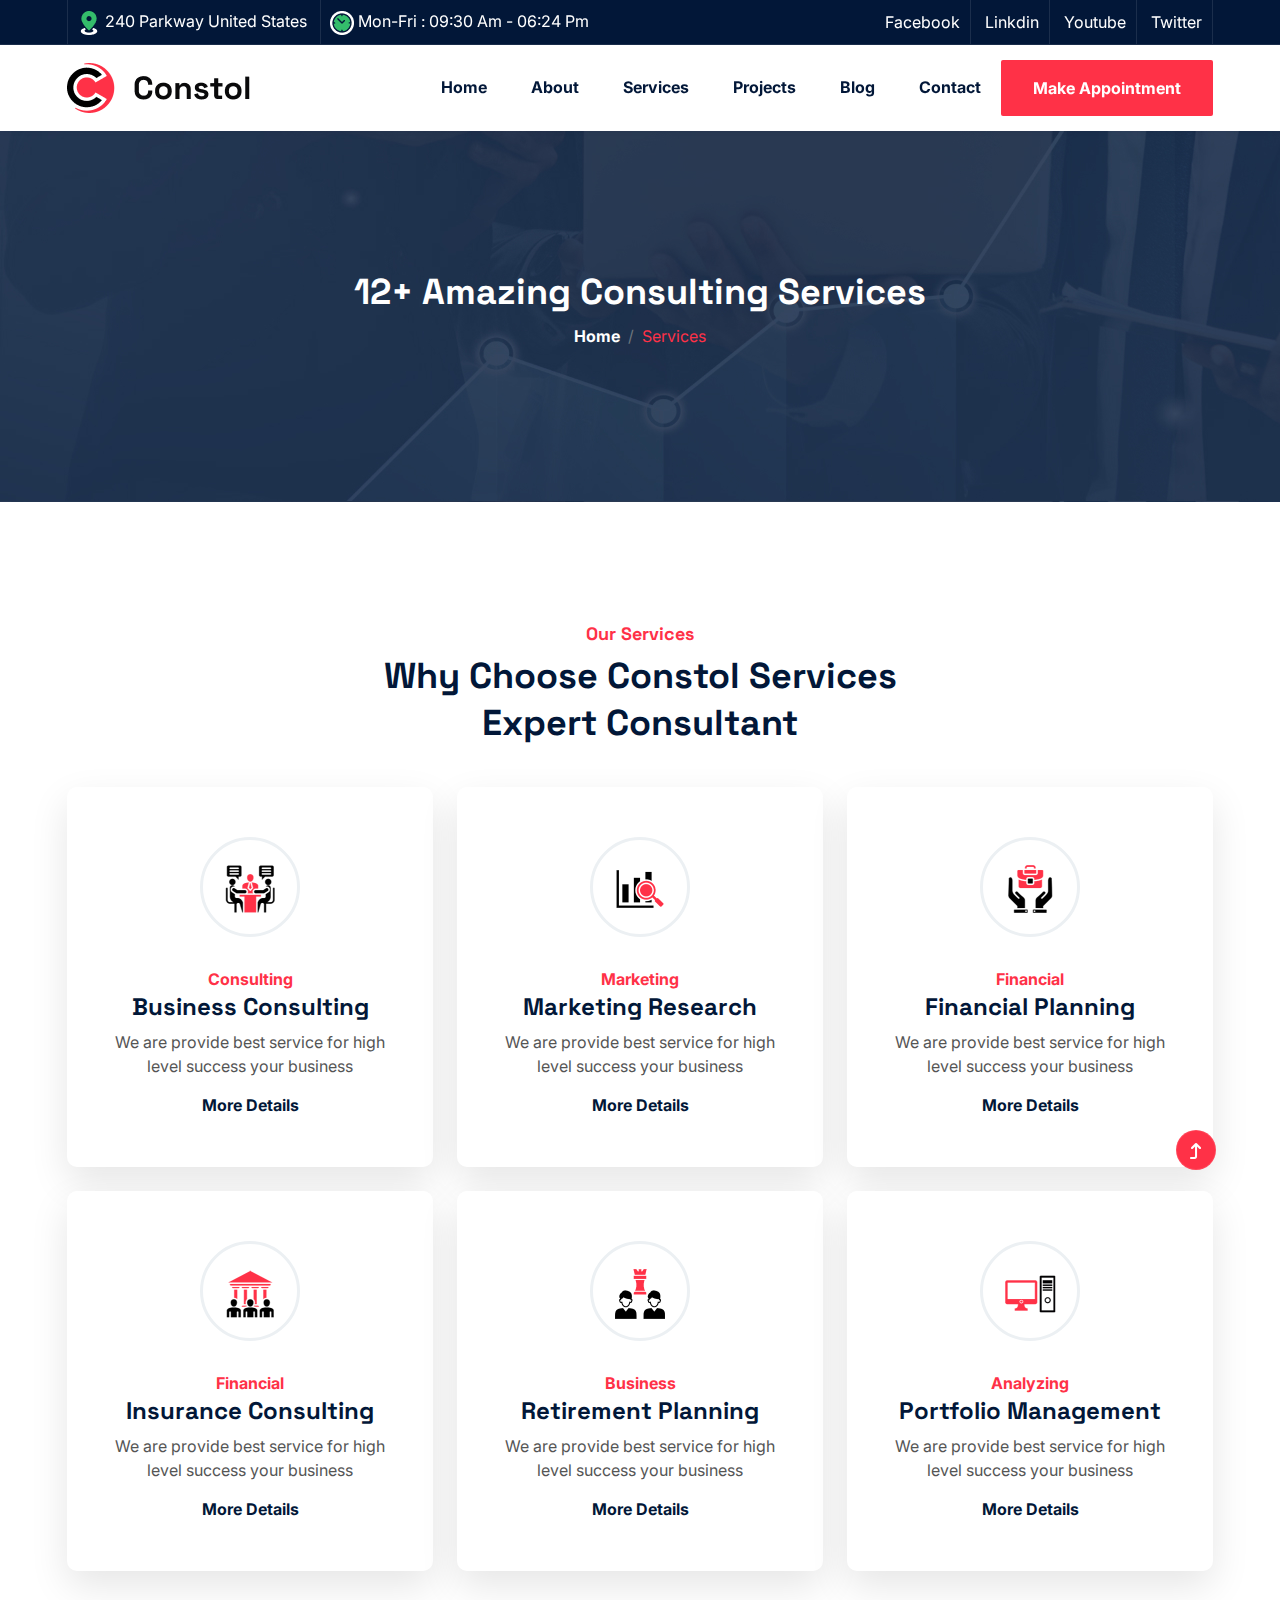
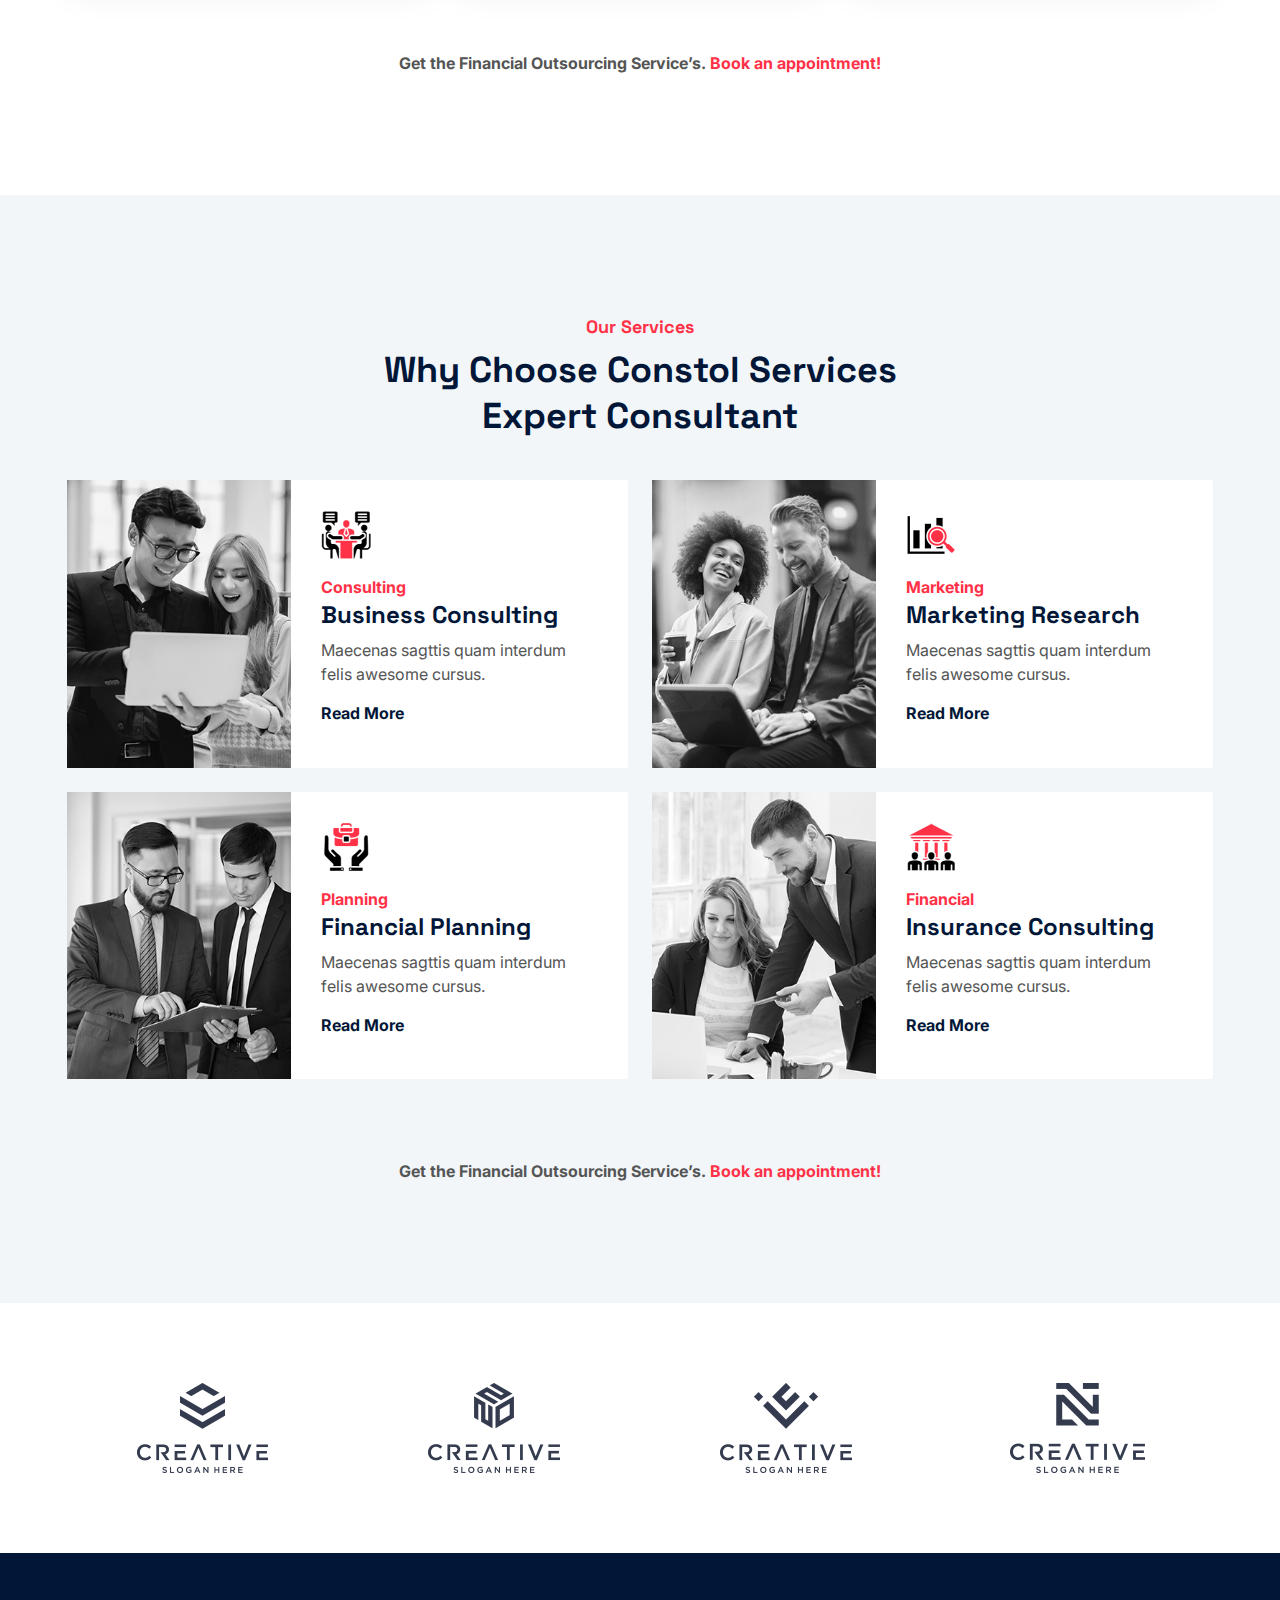
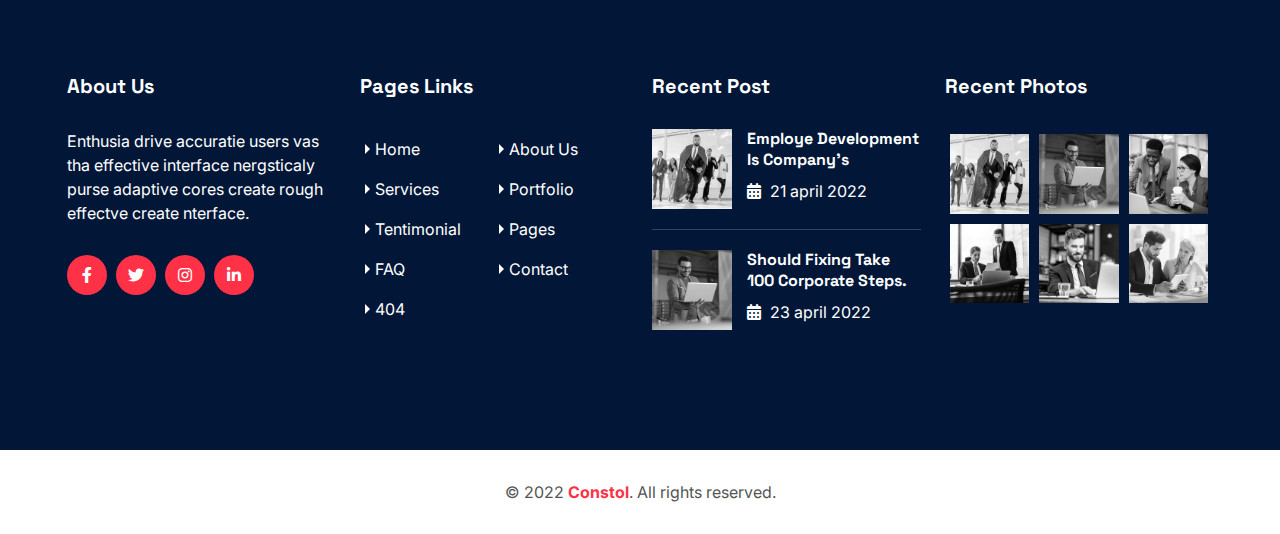
<file: service.html>
<!DOCTYPE html>
<html lang="en">

<head>
    <meta charset="UTF-8">
    <meta name="viewport" content="width=device-width, initial-scale=1.0">
    <!-- x-icon -->
    <link rel="shortcut icon" href="assets/css/favicon.png" type="image/x-icon">

    <!-- Other css -->
    <link rel="stylesheet" href="assets/css/animate.css">
    <link rel="stylesheet" href="assets/css/bootstrap.min.css">
    <link rel="stylesheet" href="assets/css/all.min.css">
    <link rel="stylesheet" href="assets/css/swiper.min.css">
    <link rel="stylesheet" href="assets/css/odometer.css">
    <link rel="stylesheet" href="assets/css/lightcase.css">
    <link rel="stylesheet" href="assets/css/style.css">

    <title>Constol</title>
</head>

<body>

    <!-- ==========Header Section Starts Here========== -->
    <header class="header header__one header__three">
        <div class="header__top">
            <div class="container">
                <div class="row align-items-center">
                    <div class="col-xl-6 col-12">
                        <div class="info">
                            <ul>
                                <li>
                                    <img src="assets/images/header/icon/01.png" alt="icon" />
                                    <span>240 Parkway United States</span>
                                </li>
                                <li>
                                    <img src="assets/images/header/icon/02.png" alt="icon" />
                                    <span>Mon-Fri : 09:30 Am - 06:24 Pm</span>
                                </li>
                            </ul>
                        </div>
                    </div>
                    <div class="col-xl-6 col-12">
                        <div class="social text-xl-end">
                            <ul>
                                <li><a href="#">facebook</a></li>
                                <li><a href="#">linkdin</a></li>
                                <li><a href="#">youtube</a></li>
                                <li><a href="#">twitter</a></li>
                            </ul>
                        </div>
                    </div>
                </div>
            </div>
        </div>
        <div class="header__bottom">
            <div class="container">
                <div class="area">
                    <div class="logo">
                        <a href="index.html"><img src="assets/images/header/logo/logo2.png" alt="logo" /></a>
                    </div>
                    <div class="main-menu">
                        <div class="menu">
                            <ul>
                                <li>
                                    <a href="#0" class="">Home</a>
                                </li>
                                <li>
                                    <a href="#0" class="">About</a>
                                </li>
                                <li>
                                    <a href="#0" class="active">Services</a>
                                </li>
                                <li>
                                    <a href="#0" class="">Projects</a>
                                </li>
                                <li>
                                    <a href="#0" class="">Blog</a>
                                </li>
                                <li>
                                    <a href="#0" class="">Contact</a>
                                </li>
                            </ul>
                            <a href="appointment.html" class="lab-btn">make appointment</a>
                        </div>

                        <div class="header__bararea">
                            <div class="header__bar d-xl-none">
                                <span></span>
                                <span></span>
                                <span></span>
                            </div>
                            <div class="header__ellepsis d-xl-none">
                                <i class="fa-solid fa-circle-info"></i>
                            </div>
                        </div>
                    </div>
                </div>
            </div>
        </div>
    </header>
    <!-- ==========Header Section Ends Here========== -->



    <!-- ==========Page Header Section Starts Here========== -->
    <div class="pageheader">
        <div class="container">
            <div class="pageheader__content">
                <h2>12+ Amazing Consulting Services</h2>
                <nav aria-label="breadcrumb">
                    <ol class="breadcrumb">
                        <li class="breadcrumb-item"><a href="index.html">Home</a></li>
                        <li class="breadcrumb-item active" aria-current="page">services</li>
                    </ol>
                </nav>
            </div>
        </div>
    </div>
    <!-- ==========Page Header Section Ends Here========== -->




    <!-- ==========Services Section Starts Here========== -->
    <div class="service service__two padding-tb">
        <div class="container">
            <div class="section__header text-center">
                <h6>Our Services</h6>
                <h2>Why choose Constol services Expert consultant</h2>
            </div>
            <div class="section__wrapper">
                <div class="row g-4 justify-content-center">
                    <div class="col-lg-4 col-sm-6 col-12">
                        <div class="service__item position-relative">
                            <div class="pp-fornt">
                                <div class="service__inner text-center">
                                    <div class="service__thumb">
                                        <a href="service-single.html">
                                            <img src="assets/images/service/icon/01.png" alt="service" />
                                        </a>
                                    </div>
                                    <div class="service__content">
                                        <span>Consulting</span>
                                        <h4><a href="service-single.html">Business Consulting</a></h4>
                                        <p>We are provide best service for high level success your business</p>
                                        <a href="service-single.html" class="read-more">more details</a>
                                    </div>
                                </div>
                            </div>
                            <div class="pp-back" style="background-image: url(assets/images/project/01.jpg);">
                                <a href="service-single.html" class="lab-btn">more details</a>
                            </div>
                        </div>
                    </div>
                    <div class="col-lg-4 col-sm-6 col-12">
                        <div class="service__item position-relative">
                            <div class="pp-fornt">
                                <div class="service__inner text-center">
                                    <div class="service__thumb">
                                        <a href="service-single.html">
                                            <img src="assets/images/service/icon/02.png" alt="service" />
                                        </a>
                                    </div>
                                    <div class="service__content">
                                        <span>Marketing</span>
                                        <h4><a href="service-single.html">Marketing Research</a></h4>
                                        <p>We are provide best service for high level success your business</p>
                                        <a href="service-single.html" class="read-more">more details</a>
                                    </div>
                                </div>
                            </div>
                            <div class="pp-back" style="background-image: url(assets/images/project/02.jpg);">
                                <a href="service-single.html" class="lab-btn">more details</a>
                            </div>
                        </div>
                    </div>
                    <div class="col-lg-4 col-sm-6 col-12">
                        <div class="service__item position-relative">
                            <div class="pp-fornt">
                                <div class="service__inner text-center">
                                    <div class="service__thumb">
                                        <a href="service-single.html">
                                            <img src="assets/images/service/icon/03.png" alt="service" />
                                        </a>
                                    </div>
                                    <div class="service__content">
                                        <span>Financial</span>
                                        <h4><a href="service-single.html">Financial Planning</a></h4>
                                        <p>We are provide best service for high level success your business</p>
                                        <a href="service-single.html" class="read-more">more details</a>
                                    </div>
                                </div>
                            </div>
                            <div class="pp-back" style="background-image: url(assets/images/project/03.jpg);">
                                <a href="service-single.html" class="lab-btn">more details</a>
                            </div>
                        </div>
                    </div>
                    <div class="col-lg-4 col-sm-6 col-12">
                        <div class="service__item position-relative">
                            <div class="pp-fornt">
                                <div class="service__inner text-center">
                                    <div class="service__thumb">
                                        <a href="service-single.html">
                                            <img src="assets/images/service/icon/04.png" alt="service" />
                                        </a>
                                    </div>
                                    <div class="service__content">
                                        <span>financial</span>
                                        <h4><a href="service-single.html">Insurance Consulting</a></h4>
                                        <p>We are provide best service for high level success your business</p>
                                        <a href="service-single.html" class="read-more">more details</a>
                                    </div>
                                </div>
                            </div>
                            <div class="pp-back" style="background-image: url(assets/images/project/04.jpg);">
                                <a href="service-single.html" class="lab-btn">more details</a>
                            </div>
                        </div>
                    </div>
                    <div class="col-lg-4 col-sm-6 col-12">
                        <div class="service__item position-relative">
                            <div class="pp-fornt">
                                <div class="service__inner text-center">
                                    <div class="service__thumb">
                                        <a href="service-single.html">
                                            <img src="assets/images/service/icon/05.png" alt="service" />
                                        </a>
                                    </div>
                                    <div class="service__content">
                                        <span>business</span>
                                        <h4><a href="service-single.html">Retirement Planning</a></h4>
                                        <p>We are provide best service for high level success your business</p>
                                        <a href="service-single.html" class="read-more">more details</a>
                                    </div>
                                </div>
                            </div>
                            <div class="pp-back" style="background-image: url(assets/images/project/05.jpg);">
                                <a href="service-single.html" class="lab-btn">more details</a>
                            </div>
                        </div>
                    </div>
                    <div class="col-lg-4 col-sm-6 col-12">
                        <div class="service__item position-relative">
                            <div class="pp-fornt">
                                <div class="service__inner text-center">
                                    <div class="service__thumb">
                                        <a href="service-single.html">
                                            <img src="assets/images/service/icon/06.png" alt="service" />
                                        </a>
                                    </div>
                                    <div class="service__content">
                                        <span>Analyzing</span>
                                        <h4><a href="service-single.html">Portfolio Management</a></h4>
                                        <p>We are provide best service for high level success your business</p>
                                        <a href="service-single.html" class="read-more">more details</a>
                                    </div>
                                </div>
                            </div>
                            <div class="pp-back" style="background-image: url(assets/images/project/06.jpg);">
                                <a href="service-single.html" class="lab-btn">more details</a>
                            </div>
                        </div>
                    </div>
                </div>
                <div class="text-center infotext">
                    <p>Get the Financial Outsourcing Service’s. <a href="appointment.html">Book an appointment!</a></p>
                </div>
            </div>
        </div>
    </div>
    <!-- ==========Services Section Ends Here========== -->





    <!-- ==========Services Section Starts Here========== -->
    <div class="service service__four bg-color padding-tb">
        <div class="container">
            <div class="section__header text-center">
                <h6>our services</h6>
                <h2>Why choose Constol services Expert consultant</h2>
            </div>
            <div class="section__wrapper">
                <div class="row g-4 justify-content-center">
                    <div class="col-xl-6 col-lg-4 col-sm-6 col-12">
                        <div class="service__item">
                            <div class="service__inner">
                                <div class="service__thumb">
                                    <a href="service-single.html">
                                        <img src="assets/images/service/04.jpg" alt="service" />
                                    </a>
                                </div>
                                <div class="service__content">
                                    <div class="service__icon">
                                        <img src="assets/images/service/icon/01.png" alt="service icon" />
                                    </div>
                                    <span>Consulting</span>
                                    <h4><a href="service-single.html">Business Consulting</a></h4>
                                    <p>Maecenas sagttis quam interdum felis awesome cursus.</p>
                                    <a href="service-single.html" class="read-more">read more</a>
                                </div>
                            </div>
                        </div>
                    </div>
                    <div class="col-xl-6 col-lg-4 col-sm-6 col-12">
                        <div class="service__item">
                            <div class="service__inner">
                                <div class="service__thumb">
                                    <a href="service-single.html">
                                        <img src="assets/images/service/05.jpg" alt="service" />
                                    </a>
                                </div>
                                <div class="service__content">
                                    <div class="service__icon">
                                        <img src="assets/images/service/icon/02.png" alt="service icon" />
                                    </div>
                                    <span>Marketing</span>
                                    <h4><a href="service-single.html">Marketing Research</a></h4>
                                    <p>Maecenas sagttis quam interdum felis awesome cursus.</p>
                                    <a href="service-single.html" class="read-more">read more</a>
                                </div>
                            </div>
                        </div>
                    </div>
                    <div class="col-xl-6 col-lg-4 col-sm-6 col-12">
                        <div class="service__item">
                            <div class="service__inner">
                                <div class="service__thumb">
                                    <a href="service-single.html">
                                        <img src="assets/images/service/06.jpg" alt="service" />
                                    </a>
                                </div>
                                <div class="service__content">
                                    <div class="service__icon">
                                        <img src="assets/images/service/icon/03.png" alt="service icon" />
                                    </div>
                                    <span>Planning</span>
                                    <h4><a href="service-single.html">Financial Planning</a></h4>
                                    <p>Maecenas sagttis quam interdum felis awesome cursus.</p>
                                    <a href="service-single.html" class="read-more">read more</a>
                                </div>
                            </div>
                        </div>
                    </div>
                    <div class="col-xl-6 col-lg-4 col-sm-6 col-12">
                        <div class="service__item">
                            <div class="service__inner">
                                <div class="service__thumb">
                                    <a href="service-single.html">
                                        <img src="assets/images/service/07.jpg" alt="service" />
                                    </a>
                                </div>
                                <div class="service__content">
                                    <div class="service__icon">
                                        <img src="assets/images/service/icon/04.png" alt="service icon" />
                                    </div>
                                    <span>financial</span>
                                    <h4><a href="service-single.html">Insurance Consulting</a></h4>
                                    <p>Maecenas sagttis quam interdum felis awesome cursus.</p>
                                    <a href="service-single.html" class="read-more">read more</a>
                                </div>
                            </div>
                        </div>
                    </div>
                </div>
                <div class="text-center infotext">
                    <p>Get the Financial Outsourcing Service’s. <a href="appointment.html">Book an appointment!</a></p>
                </div>
            </div>
        </div>
    </div>
    <!-- ==========Services Section Ends Here========== -->




    <!-- ==========Sponsor Section Starts Here========== -->
    <div class="sponsor">
        <div class="container">
            <div class="sponsor__slider overflow-hidden">
                <div class="swiper-wrapper">
                    <div class="swiper-slide">
                        <div class="sponsor__item">
                            <div class="sponsor__thumb">
                                <img src="assets/images/sponsor/01.png" alt="sponsor thumb" />
                            </div>
                        </div>
                    </div>
                    <div class="swiper-slide">
                        <div class="sponsor__item">
                            <div class="sponsor__thumb">
                                <img src="assets/images/sponsor/02.png" alt="sponsor thumb" />
                            </div>
                        </div>
                    </div>
                    <div class="swiper-slide">
                        <div class="sponsor__item">
                            <div class="sponsor__thumb">
                                <img src="assets/images/sponsor/03.png" alt="sponsor thumb" />
                            </div>
                        </div>
                    </div>
                    <div class="swiper-slide">
                        <div class="sponsor__item">
                            <div class="sponsor__thumb">
                                <img src="assets/images/sponsor/04.png" alt="sponsor thumb" />
                            </div>
                        </div>
                    </div>
                    <div class="swiper-slide">
                        <div class="sponsor__item">
                            <div class="sponsor__thumb">
                                <img src="assets/images/sponsor/05.png" alt="sponsor thumb" />
                            </div>
                        </div>
                    </div>
                </div>
            </div>
        </div>
    </div>
    <!-- ==========Sponsor Section Ends Here========== -->




    <!-- ==========Footer Section Starts Here========== -->
    <footer class="footer">
        <div class="footer__top padding-tb bg-title overflow-hidden">
            <div class="container">
                <div class="row g-5 g-lg-4">
                    <div class="col-lg-3 col-sm-6 col-12">
                        <div class="footer__about">
                            <div class="footer__title">
                                <h5>about us</h5>
                            </div>
                            <p>Enthusia drive accuratie users vas tha effective interface nergsticaly purse adaptive cores create rough effectve create nterface.  </p>
                            <ul>
                                <li><a href="#"><i class="fa-brands fa-facebook-f"></i></a></li>
                                <li><a href="#"><i class="fa-brands fa-twitter"></i></a></li>
                                <li><a href="#"><i class="fa-brands fa-instagram"></i></a></li>
                                <li><a href="#"><i class="fa-brands fa-linkedin-in"></i></a></li>
                            </ul>
                        </div>
                    </div>
                    <div class="col-lg-3 col-sm-6 col-12">
                        <div class="footer__page">
                            <div class="footer__title">
                                <h5>Pages Links</h5>
                            </div>
                            <div class="footer__wrapper">
                                <ul>
                                    <li><a href="#">home</a></li>
                                    <li><a href="#">About us</a></li>
                                    <li><a href="#">services</a></li>
                                    <li><a href="#">portfolio</a></li>
                                    <li><a href="#">Tentimonial</a></li>
                                    <li><a href="#">Pages</a></li>
                                    <li><a href="#">FAQ</a></li>
                                    <li><a href="#">Contact</a></li>
                                    <li><a href="#">404</a></li>
                                </ul>
                            </div>
                        </div>
                    </div>
                    <div class="col-lg-3 col-sm-6 col-12">
                        <div class="footer__post">
                            <div class="footer__title">
                                <h5>Recent Post</h5>
                            </div>
                            <div class="footer__wrapper">
                                <ul>
                                    <li>
                                        <div class="thumb">
                                            <a href="blog-sing.html"><img src="assets/images/blog/recentpost/01.jpg" alt="recentpost" /></a>
                                        </div>
                                        <div class="content">
                                            <h6><a href="blog-single.html">Employe development is company’s</a></h6>
                                            <span class="date"><i class="fa-solid fa-calendar-days"></i> 21 april 2022</span>
                                        </div>
                                    </li>
                                    <li>
                                        <div class="thumb">
                                            <a href="blog-sing.html"><img src="assets/images/blog/recentpost/02.jpg" alt="recentpost" /></a>
                                        </div>
                                        <div class="content">
                                            <h6><a href="blog-single.html">Should fixing take 100  corporate steps.</a></h6>
                                            <span class="date"><i class="fa-solid fa-calendar-days"></i> 23 april 2022</span>
                                        </div>
                                    </li>
                                </ul>
                            </div>
                        </div>
                    </div>
                    <div class="col-lg-3 col-sm-6 col-12">
                        <div class="footer__gallery">
                            <div class="footer__title">
                                <h5>Recent Photos</h5>
                            </div>
                            <div class="footer__wrapper">
                                <ul>
                                    <li><a href="assets/images/footer/gallery/01.jpg" data-rel="lightcase"><img src="assets/images/footer/gallery/01.jpg" alt="gallery thumb" /></a></li>
                                    <li><a href="assets/images/footer/gallery/02.jpg" data-rel="lightcase"><img src="assets/images/footer/gallery/02.jpg" alt="gallery thumb" /></a></li>
                                    <li><a href="assets/images/footer/gallery/03.jpg" data-rel="lightcase"><img src="assets/images/footer/gallery/03.jpg" alt="gallery thumb" /></a></li>
                                    <li><a href="assets/images/footer/gallery/04.jpg" data-rel="lightcase"><img src="assets/images/footer/gallery/04.jpg" alt="gallery thumb" /></a></li>
                                    <li><a href="assets/images/footer/gallery/05.jpg" data-rel="lightcase"><img src="assets/images/footer/gallery/05.jpg" alt="gallery thumb" /></a></li>
                                    <li><a href="assets/images/footer/gallery/06.jpg" data-rel="lightcase"><img src="assets/images/footer/gallery/06.jpg" alt="gallery thumb" /></a></li>
                                </ul>
                            </div>
                        </div>
                    </div>
                </div>
            </div>
        </div>
        <div class="footer__bottom">
            <div class="container">
                <div class="footer__copytext text-center">
                    <p>&copy; 2022 <a href="index.html">Constol</a>. All rights reserved.</p>
                </div>
            </div>
        </div>
    </footer>
    <!-- ==========Footer Section Ends Here========== -->







    <!-- scrollToTop start here -->
    <a href="#" class="scrollToTop"><i class="fa-solid fa-arrow-turn-up"></i></a>
    <!-- scrollToTop ending here -->




    <!-- All Scripts -->
    <script src="assets/js/jquery.js"></script>
    <script src="assets/js/bootstrap.bundle.min.js"></script>
    <script src="assets/js/waypoints.min.js"></script>
    <script src="assets/js/swiper.min.js"></script>
    <script src="assets/js/jquery.counterup.min.js"></script>
    <script src="assets/js/circularProgressBar.min.js"></script>
    <script src="assets/js/wow.min.js"></script>
    <script src="assets/js/isotope.pkgd.min.js"></script>
    <script src="assets/js/viewport.jquery.js"></script>
    <script src="assets/js/odometer.min.js"></script>
    <script src="assets/js/lightcase.js"></script>
    <script src="assets/js/functions.js"></script>
</body>
</html>
</file>
<file: assets/css/odometer.css>
.odometer.odometer-auto-theme, .odometer.odometer-theme-default {
    display: inline-block;
    vertical-align: middle;
    position: relative;
  }
  .odometer.odometer-auto-theme .odometer-digit, .odometer.odometer-theme-default .odometer-digit {
    display: inline-block;
    vertical-align: middle;
    position: relative;
  }
  .odometer.odometer-auto-theme .odometer-digit .odometer-digit-spacer, .odometer.odometer-theme-default .odometer-digit .odometer-digit-spacer {
    display: inline-block;
    vertical-align: middle;
    visibility: hidden;
  }
  .odometer.odometer-auto-theme .odometer-digit .odometer-digit-inner, .odometer.odometer-theme-default .odometer-digit .odometer-digit-inner {
    text-align: left;
    display: block;
    position: absolute;
    top: 0;
    left: 0;
    right: 0;
    bottom: 0;
    overflow: hidden;
  }
  .odometer.odometer-auto-theme .odometer-digit .odometer-ribbon, .odometer.odometer-theme-default .odometer-digit .odometer-ribbon {
    display: block;
  }
  .odometer.odometer-auto-theme .odometer-digit .odometer-ribbon-inner, .odometer.odometer-theme-default .odometer-digit .odometer-ribbon-inner {
    display: block;
    -webkit-backface-visibility: hidden;
  }
  .odometer.odometer-auto-theme .odometer-digit .odometer-value, .odometer.odometer-theme-default .odometer-digit .odometer-value {
    display: block;
    -webkit-transform: translateZ(0);
  }
  .odometer.odometer-auto-theme .odometer-digit .odometer-value.odometer-last-value, .odometer.odometer-theme-default .odometer-digit .odometer-value.odometer-last-value {
    position: absolute;
  }
  .odometer.odometer-auto-theme.odometer-animating-up .odometer-ribbon-inner, .odometer.odometer-theme-default.odometer-animating-up .odometer-ribbon-inner {
    -webkit-transition: -webkit-transform 2s;
    -moz-transition: -moz-transform 2s;
    -ms-transition: -ms-transform 2s;
    -o-transition: -o-transform 2s;
    transition: transform 2s;
  }
  .odometer.odometer-auto-theme.odometer-animating-up.odometer-animating .odometer-ribbon-inner, .odometer.odometer-theme-default.odometer-animating-up.odometer-animating .odometer-ribbon-inner {
    -webkit-transform: translateY(-100%);
    -moz-transform: translateY(-100%);
    -ms-transform: translateY(-100%);
    -o-transform: translateY(-100%);
    transform: translateY(-100%);
  }
  .odometer.odometer-auto-theme.odometer-animating-down .odometer-ribbon-inner, .odometer.odometer-theme-default.odometer-animating-down .odometer-ribbon-inner {
    -webkit-transform: translateY(-100%);
    -moz-transform: translateY(-100%);
    -ms-transform: translateY(-100%);
    -o-transform: translateY(-100%);
    transform: translateY(-100%);
  }
  .odometer.odometer-auto-theme.odometer-animating-down.odometer-animating .odometer-ribbon-inner, .odometer.odometer-theme-default.odometer-animating-down.odometer-animating .odometer-ribbon-inner {
    -webkit-transition: -webkit-transform 2s;
    -moz-transition: -moz-transform 2s;
    -ms-transition: -ms-transform 2s;
    -o-transition: -o-transform 2s;
    transition: transform 2s;
    -webkit-transform: translateY(0);
    -moz-transform: translateY(0);
    -ms-transform: translateY(0);
    -o-transform: translateY(0);
    transform: translateY(0);
  }
  
  .odometer.odometer-auto-theme, .odometer.odometer-theme-default {
  /*  font-family: "Helvetica Neue", sans-serif;*/
    /*line-height: 1.1em;*/
  }
  .odometer.odometer-auto-theme .odometer-value, .odometer.odometer-theme-default .odometer-value {
    text-align: center;
  }
</file>
<file: assets/css/style.css>
@import url("https://fonts.googleapis.com/css2?family=Space+Grotesk:wght@300;400;500;600;700&display=swap");
@import url("https://fonts.googleapis.com/css2?family=Inter:wght@100;200;300;400;500;600;700;800;900&display=swap");
/* browser prefix adding  */
/*!
Template Name: Constol
Template https://www.templatemonster.com/authors/labartisan
Author: labartisan.net
Author https://www.templatemonster.com/authors/labartisan
Description: Description
Version: 1.0.0
Text Domain: Constol
Tags: accountant, advertising, adviser, agency, broker, consultant, consulting, figma-template, finance, insurance, multipurpose

*/
/*--------------------------------------------------------------
>>> TABLE OF CONTENTS:
----------------------------------------------------------------
# Normalize
# Typography
# Global CSS
# Header CSS
	*Style-1
	*Style-2
	*Mobile Header
# Page Header
# Banner
	*Style-1
	*Style-2
# Main
    *home + all common section
# Blog
	*Style-1
	*Blog Single
# Blog Widget
# Contact Us
#Footer
--------------------------------------------------------------*/
/* @@@@@@@@@@@@@  Extend Property CSS Writing Now  @@@@@@@@@@@@@@ */
.footer__gallery .footer__wrapper ul, .footer__post .footer__wrapper ul li, .footer__page .footer__wrapper ul, .contact__form form, .callAaction__form form, .header__bararea, .header__two .header__top .header__toparea .info ul li, .header__two .header__top .header__toparea .info ul, .header__two .header__top .header__toparea, .header__bottom .area .menu, .header__bottom .area, .sidebar__commentForm .body form, .sidebar__comment .body ul li .content__top, .sidebar__author .body, .sidebar__relatedpost .body ul, .sidebar__categorie .body ul li, .sidebar .body ul li, .jobs__list, .jobs__search form, .history__inner, .history .section__wrapper, .misson__inner, .appointment__inner, .specialtie__two .specialtie__inner, .blog--single .blog__content blockquote, .blog.home .blog__meta ul, .testimonial__three .testimonial__thumb, .testimonial__author, .testimonial__inner, .testimonial__navigation, .project__content, .teamMember__single .teamMember__memberDetails form, .teamMember__inner, .service__four .service__inner, .progressbararea li .title, .about__author, .about__footer, .about__content ul li, .about__content ul, .feature__four .feature__inner, .feature__thumb, .banner__two .banner__btngroup, .banner__btngroup .video__btn, .banner__btngroup, .paginations ul li a, .tags-section .tags, .tags-section {
  display: flex;
  flex-wrap: wrap;
}

.footer__page .footer__wrapper ul li a, .callAaction__form, .callAaction, .menu-item-has-children > a, .header__bar, .header__two .header__bottom .area .search-area form, .header__bottom .area .menu ul li, .sidebar__search form, .history__year > span span, .history__year > span, .history__inner, .appointment form, .appointment, .specialtie__two .specialtie__content .thumb, .blog.home .blog__thumb, .testimonial__three .testimonial__video, .testimonial__thumb .thumb, .project__inner, .work__two .work__inner, .work__thumb, .teamMember__two .teamMember__inner, .service__content, .about__thumb .thumb--content, .about__thumb .thumb--2 > img, .about__thumb .thumb, .banner__five .banner__content, .banner__five, .custom-select, .paginations ul li a, .section-header h2, .section-header, .lab-btn, .tags-section .tags li span, .custom-upload {
  position: relative;
}

.footer__page .footer__wrapper ul li a::after, .callAaction::after, .menu-item-has-children > a::before, .menu-item-has-children > a::after, .header__bar span, .header__two .header__bottom .area .search-area form button, .sidebar__search form button, .history__year > span::before, .history__year > span::after, .accordion-button:before, .accordion-button:after, .appointment form::after, .blog.home .blog__thumb .date, .testimonial__thumb .thumb i, .project__icon, .project__content, .work__two .work__content, .work__two .work__inner span, .work__thumb span, .service__content .round-btn, .about__one .about__thumb .thumb::after, .about__thumb .thumb--content img, .about__thumb .thumb .floating-img, .about__thumb .thumb--experience, .banner__five::after, .custom-select::after, .section-header h2::after, .tags-section .tags li span::after, .custom-upload input[type=file] {
  position: absolute;
  content: "";
}

.footer__gallery .footer__wrapper ul li a, .footer__post .footer__wrapper ul li .thumb, .sidebar__relatedpost .body ul li .thumb, .sidebar__recentpost .body ul li .thumb, .history__thumb, .blog.home .blog__thumb, .testimonial__three .testimonial__thumb .thumb, .project__thumb, .teamMember__thumb, .service__thumb, .about, .banner__five, .gallery-img, .lab-btn, .preloader, .custom-upload, .project__content h4 a, .service__content h4 a, .feature__content h4, .footer__post .footer__wrapper ul li .content h6 a, .sidebar .body ul li .content h6 a, .blog.home .blog__content h4 a, .blog.home .blog__content h3 a, .service__content p, .specialtie__two .specialtie__content h2, .feature__content p {
  overflow: hidden;
}

.header__ellepsis i, .header__bar, .filters-button-group .button, .lab-btn, .custom-upload input[type=file], .custom-upload .file-btn, .custom-upload {
  cursor: pointer;
}

.footer__gallery .footer__wrapper ul li a img, .googleMap iframe, .header__bar span, .header__one, .header.header-fixed.header__two .header__bottom, .sidebar__author .body .content, .sidebar__author .body .thumb, .sidebar__relatedpost .body ul li .thumb img, .sidebar__relatedpost .body ul li, .history__thumb img, .misson__content, .misson__thumb img, .misson__thumb, .specialtie__two .specialtie__content .thumb img, .specialtie__two .specialtie__content, .specialtie__two .specialtie__thumb img, .specialtie__two .specialtie__thumb, .blog--single .blog__content blockquote p, .blog.home .blog__thumb img, .testimonial__three .testimonial__content, .testimonial__three .testimonial__thumb, .project__content, .project__thumb img, .work__two .work__content h5, .work__two .work__content, .teamMember__single .teamMember__memberInfo-thumb img, .teamMember__two .teamMember__content, .teamMember__two .teamMember__thumb, .teamMember__thumb img, .teamMember__thumb, .service__five .service__thumb img, .service__four .service__content, .service__four .service__thumb img, .service__four .service__thumb, .progressbararea li .progress, .progressbararea li .title, .about__content ul li, .feature__four .feature__content, .feature__four .feature__thumb, .custom-select select, .custom-select, input, textarea, select {
  width: 100%;
}

.googleMap iframe, .project__content, .about__thumb .thumb--content {
  height: 100%;
}

.footer__copytext p a, .header__two .header__top .header__toparea .info ul li .text p, .header__two .header__top .header__toparea .info ul li .text span, .header__bottom .area .menu ul li a, .history__year > span span, .pageheader__content .breadcrumb .breadcrumb-item a, .appointment__content input::placeholder, .appointment__content input, .specialtie__content > span, .blog.home .blog__content .read-more, .work__two .work__inner span, .work__thumb span, .teamMember__content > a, .service__three .service__content .read-more, .service__two .service__content .read-more, .service__content span, .banner__btngroup .video__btn span, .read-more, .filters-button-group .button, .text-btn, .lab-btn, .infotext p, .pagination li .page-link, h1,
h2,
h3,
h4,
h5,
h6,
h1 a,
h2 a,
h3 a,
h4 a,
h5 a,
h6 a,
a h1,
a h2,
a h3,
a h4,
a h5,
a h6 {
  font-weight: 700;
}

.header__four .header__top--center .info ul li span {
  font-weight: 400;
}

.specialtie__two .specialtie__content .thumb .icon, .testimonial__three .testimonial__video .icon {
  position: absolute;
  content: "";
  top: 50%;
  left: 50%;
  -webkit-transform: translate(-50%, -50%);
  transform: translate(-50%, -50%);
}

.contact__form form, .pageheader__content .breadcrumb, .feature__four .feature__thumb, .feature__four .feature__inner, .feature__three .feature__thumb, .feature__two .feature__thumb, .paginations ul li a {
  justify-content: center;
}

.footer__page .footer__wrapper ul, .callAaction__form form, .header__two .header__top .header__toparea, .header__bottom .area .menu, .header__bottom .area, .sidebar__commentForm .body form, .sidebar__comment .body ul li .content__top, .sidebar__relatedpost .body ul, .sidebar__categorie .body ul li, .jobs__search form, .blog.home .blog__meta ul, .testimonial__three .testimonial__author, .testimonial__author, .teamMember__single .teamMember__memberDetails form, .progressbararea li .title, .about__three .about__content ul, .about__four .about__content ul, .feature__thumb, .tags-section {
  justify-content: space-between;
}

.header__bararea, .header__two .header__top .header__toparea .info ul li, .header__two .header__top .header__toparea, .header__bottom .area, .sidebar__comment .body ul li .content__top, .sidebar .body ul li, .jobs__list, .history__inner, .appointment__inner, .specialtie__two .specialtie__inner, .testimonial__three .testimonial__author, .teamMember__inner, .about__author, .about__footer, .feature__four .feature__inner, .feature__thumb, .banner__btngroup .video__btn, .banner__btngroup, .paginations ul li a, .tags-section .tags, .tags-section {
  align-items: center;
}

/* @@@@@@@@@@@@@  Extend Property CSS Writing Now  @@@@@@@@@@@@@@ */
.specialtie__two .specialtie__content h2, .feature__content p {
  display: -webkit-box;
  -webkit-line-clamp: 3;
  -webkit-box-orient: vertical;
  text-overflow: ellipsis;
}

.footer__post .footer__wrapper ul li .content h6 a, .sidebar .body ul li .content h6 a, .blog.home .blog__content h4 a, .blog.home .blog__content h3 a, .service__content p {
  display: -webkit-box;
  -webkit-line-clamp: 2;
  -webkit-box-orient: vertical;
  text-overflow: ellipsis;
}

.project__content h4 a, .service__content h4 a, .feature__content h4 {
  display: -webkit-box;
  -webkit-line-clamp: 1;
  -webkit-box-orient: vertical;
  text-overflow: ellipsis;
}

.work__two .work__content p, .about__three .about__thumb .thumb::after, .about__four .about__thumb .thumb::after, .about__two .about__thumb .thumb::after {
  display: none;
}

.footer__gallery .footer__wrapper ul li a, .header__bottom .area .menu ul li ul li, .header__bottom .area .menu ul li a, .project__content span, .teamMember__content span, .teamMember__thumb a {
  display: block;
}

.footer__page .footer__wrapper ul li a, .footer__about ul li a, .footer__about ul li, .header__bar span, .header__one .header__top .social li a, .header__one .header__top .social li, .header__one .header__top .info ul li, .header__bottom .area .menu ul li, .sidebar__author .body .content ul li, .sidebar__author .body .content span, .jobs__catagory ul li, .history__year > span, .specialtie__content > span, .blog.home .blog__meta ul li, .blog.home .blog__thumb .date, .testimonial__thumb .thumb i, .work__two .work__inner span, .work__thumb span, .teamMember__single .teamMember__memberInfo-content > span, .teamMember__content ul li, .feature__thumb span, .lab-btn, .scrollToTop i, .tags-section .social-link-list li a, .tags-section .tags li a, .tags-section .tags li span i, .custom-upload {
  display: inline-block;
}

.border-radius-2, .tags-section .social-link-list li a {
  border-radius: 2px;
}

/* @@@@@@@@@@@@@  Extend Property CSS Writing Now  @@@@@@@@@@@@@@ */
.googleMap iframe, .contact__form form .lab-btn, .callAaction__form form .lab-btn, .header__two .header__bottom .area .search-area form button, .sidebar__author .body .content ul li, .jobs__lists .table tr td, .misson__tabul, .appointment__inner--submit .lab-btn, .teamMember__single .teamMember__memberDetails form .lab-btn {
  border: none;
}

.footer__copytext p a, .footer__page .footer__wrapper ul li a, .header__one .header__top .social li a, .header__bottom .area .menu ul li a, .sidebar__comment .body ul li .content .reply a, .sidebar__tags .body ul li a, .sidebar__helps .body .content ul li p, .jobs__lists .table tr td p, .pageheader__content .breadcrumb .breadcrumb-item, .appointment__content input::placeholder, .appointment__content label, .blog.home .blog__meta ul li, .blog.home .blog__content .read-more, .teamMember__single .teamMember__memberInfo-content > span, .teamMember__content > a, .teamMember__content span, .service__three .service__content .read-more, .service__two .service__content .read-more, .service__content span, .banner__btngroup .video__btn span, .read-more, .filters-button-group .button, .tags-section .tags li a, h1,
h2,
h3,
h4,
h5,
h6,
h1 a,
h2 a,
h3 a,
h4 a,
h5 a,
h6 a,
a h1,
a h2,
a h3,
a h4,
a h5,
a h6 {
  text-transform: capitalize;
}

/* @@@@@@@@@@@@@  Extend Property CSS Writing Now  @@@@@@@@@@@@@@ */
.footer__about ul li a, .information__icon, .menu-item-has-children.open > a::after, .menu-item-has-children.open > a::before, .header__four .header__bottom .area .menu ul li:hover > a, .header__three .header__bottom .area .menu ul li ul li a.active, .header__three .header__bottom .area .menu ul li ul li a:hover, .header__three .header__bottom .area .menu ul li > a, .header__two .header__bottom .area .search-area form button, .header__two .header__bottom .area .search-area form input, .header__one .header__top .social li a, .header__one .header__top .info ul li, .header__bottom .area .menu ul li ul li a, .header__bottom .area .menu ul li a, .sidebar__comment .body ul li .content .reply a, .sidebar__tags .body ul li a:hover, .pageheader__content .breadcrumb .breadcrumb-item a, .pageheader__content h2, .misson__tabul li .lab-btn.active, .misson__tabul li .lab-btn:hover, .specialtie__two .specialtie__content h2, .specialtie__two *, .specialtie__content h5, .specialtie .section__header h2, .blog--single .blog__content blockquote p, .blog--single .blog__content blockquote i, .blog.bg-primary .section__header h2, .blog.home .blog__thumb .date, .testimonial__three .testimonial__video .icon, .testimonial__thumb .thumb i, .testimonial__navigation .navi, .testimonial .section__header h2, .project__content h4 a, .project__content span, .work__two .work__content h5, .work__two .work__inner, .work__thumb span, .teamMember__two .teamMember__inner:hover .teamMember__content h4 a, .teamMember__two .teamMember__inner:hover .teamMember__content span, .teamMember__two .teamMember__inner:hover .teamMember__content ul li a, .service__single .service__content .teamMember__content ul li i, .service__single .service__content .teamMember__inner:hover .teamMember__content h4 a, .service__content .round-btn, .about__thumb .thumb--content h4, .feature__four .feature__content h5, .feature__three .col-12:nth-child(2) .feature__content h4, .feature__three .col-12:nth-child(2) .feature__content p, .feature__three .col-12:nth-child(1) .feature__content h4, .feature__three .col-12:nth-child(1) .feature__content p, .feature__area .infotext p, .banner__five .banner__btngroup a:first-child, .banner__three .banner__btngroup .lab-btn, .banner__one .banner__content h2, .banner__btngroup .video__btn span, .filters-button-group .button.is-checked, .bg-title *, .tags-section .social-link-list li a, .pagination li .page-link:hover {
  color: #fff;
}

.bg-color {
  background-color: #F2F6F9;
}

.header__four .header__top--center .info ul li span, .header__two .header__top .header__toparea .info ul li .text p, .misson__tabul li .lab-btn, .appointment__content input::placeholder, .appointment__content input, .service__three .service__content .read-more, .service__three .service__content h4 a, .banner__three .banner__content h2, .banner__two .banner__btngroup .video__btn span, .banner__two .banner__content h2, .filters-button-group .button, .pagination li .page-link {
  color: #021738;
}

.footer__copytext p a, .footer__post .footer__wrapper ul li:hover .content h6 a, .footer__page .footer__wrapper ul li a:hover, .footer .bg-title .footer__page .footer__wrapper ul li a:hover, .footer .bg-title .footer__page .footer__wrapper ul li a:focus, .form-message.error, .information__content p span, .sidebar__author .body .content ul li a:hover, .sidebar__relatedpost .body ul li:hover .content h6 a, .sidebar__categorie .body ul li:hover a, .sidebar__categorie .body ul li:hover span, .sidebar__recentpost .body ul li:hover .content h6 a, .jobs__lists .table.table-striped > tbody > tr:nth-of-type(even) td p b, .history__year > span span, .history__inner:hover .history__content h4, .history__inner:hover .history__year > span span, .pageheader__content .breadcrumb .breadcrumb-item.active, .pageheader__content .breadcrumb .breadcrumb-item:hover a, .misson__content ul li i, .specialtie__two .specialtie__content h6, .specialtie__content > span, .specialtie__content h2, .blog--classic .blog__inner:hover .blog__content h3 a, .blog--single .blog__inner:hover .blog__content h3 a, .blog.home .blog__meta ul li i, .blog.home .blog__inner:hover .blog__content .read-more, .blog.home .blog__inner:hover .blog__content h4 a, .testimonial__author .rating i, .project__icon:hover, .project__icon, .work__inner:hover .work__thumb span, .teamMember__single .teamMember__memberInfo-content ul li a:hover, .teamMember__content ul li a:hover, .teamMember__inner:hover .teamMember__content > a, .teamMember__inner:hover .teamMember__content h4 a, .service__single .service__content ul li i, .service__two .service__content .read-more:hover, .service__content span, .service__inner:hover .service__content .read-more, .service__inner:hover .service__content h4 a, .about__author .content h6 a:hover, .about__content > h6, .banner__three .banner__content h6, .banner__two .banner__content h6, .banner__one .banner__content h6, .banner__btngroup .video__btn i, .section__header h6, .infotext p a {
  color: #FF3147;
}

.paginations ul li a.active, .paginations ul li a:hover, .bg-theme, .lab-btn, .scrollToTop i, .tags-section .tags li a:hover, .tags-section .tags li span::after, .tags-section .tags li span {
  background: #FF3147;
}

.paginations ul li a, .bg-prime {
  background: #021738;
}

.sidebar__categorie .body ul li a i, .sidebar .body ul li .content span, .service__three .service__content p, .feature__three .infotext p {
  color: #555555;
}

.footer__about ul li a, .information__icon, .information__item, .history__year, .pageheader__content, .specialtie__two .specialtie__content .thumb .icon, .specialtie__inner, .blog--single .blog__content blockquote i, .sponsor__thumb, .testimonial__three .testimonial__video .icon, .testimonial__thumb .thumb i, .testimonial__inner, .testimonial__navigation .navi, .project__icon, .work__two .work__inner span, .work__two .work__inner, .work__thumb span, .work__thumb, .teamMember__two .teamMember__content, .service__item .pp-back .lab-btn, .service__three .service__pagination, .service__two .service__thumb, .service__content .round-btn, .feature__four .feature__inner, .feature__three .feature__thumb, .feature__three .feature__item, .feature__two .feature__item, .banner__btngroup .lab-btn, .section-header, .scrollToTop i, .tags-section .social-link-list li a, .pagination li .page-link {
  text-align: center;
}

.tags-section .tags li, ul li {
  list-style: none;
}

/* @@@@@@@@@@@@@  Extend Property Margin 10 - 30 CSS Writing Now  @@@@@@@@@@@@@@ */
.form-message, .googleMap iframe, .sidebar__author .body .content ul li, .teamMember__two .teamMember__content ul, .service__four .service__content, .service__four .service__thumb, .service__three .service__content, .service__two .service__content, .paginations ul, .tags-section .tags, ul {
  margin: 0;
}

.footer__copytext p, .footer__post .footer__wrapper ul li:last-child, .information__content p, .header__two .header__top .header__toparea .info ul li .text p, .sidebar__author .body .content h5, .sidebar__helps .body .content ul li .thumb, .sidebar .body ul li .content h6, .sidebar .head h4, .jobs__lists .table tr td p, .specialtie__two .specialtie__content p, .specialtie__content h5, .blog--single .blog__content blockquote p, .testimonial__three .testimonial__content p, .testimonial__author .name h5, .teamMember__single .teamMember__memberInfo-content ul.progressbararea, .teamMember__two .teamMember__content span, .service__single .service__content .feature__content p, .service__five .service__content p, .about__two .about__thumb .thumb--experience h5, .about__author .content h6, .about__thumb .thumb--experience h5, .about__content ul li .text p, .about__content ul li .text h6, .feature__four .feature__content h5, .feature__content p, .infotext p {
  margin-bottom: 0px;
}

.sidebar__comment .body ul li .content__top, .sidebar__author .body .content span, .blog--single .blog__content blockquote i, .blog--classic .blog__content h3, .blog--single .blog__content h3, .teamMember__two .teamMember__inner:hover .teamMember__content span, .about__four .about__content h6, .feature__three .feature__content h4 {
  margin-bottom: 10px;
}

.service__single .service__content p, .feature__thumb {
  margin-bottom: 25px;
}

.tags-section .social-link-list li:last-child {
  margin-right: 0;
}

.footer__post .footer__wrapper ul li .content .date i, .footer__about ul li a, .sidebar__categorie .body ul li a i, .jobs__catagory ul li input, .misson__content ul li i, .specialtie__two .specialtie__content .content ul li i, .blog.home .blog__meta ul li i, .blog.home .blog__thumb .date i, .service__single .service__content ul li i, .custom-upload i {
  margin-right: 5px;
}

.teamMember__content ul li a, .tags-section .social-link-list li {
  margin-right: 10px;
}

.sidebar__brochure .body .thumb, .sidebar__helps .body .thumb, .specialtie__two .specialtie__content h2, .work__two .work__content img, .teamMember__single .teamMember__memberInfo-content ul, .teamMember__single .teamMember__memberInfo-content > span, .teamMember__content ul, .service__four .service__icon, .banner__two .banner__content h6, .banner__one .banner__content h6 {
  margin-bottom: 15px;
}

.service__single .service__content, .tags-section .social-link-list {
  margin-top: 0;
}

.blog__two .blog__meta {
  margin-top: 25px;
}

.about__footer > a, .banner__btngroup .video__btn i {
  margin-right: 15px;
}

.footer__post .footer__wrapper ul li, .blog.home .blog__meta, .about__content h2, .banner__two .banner__content h2, .mb-20 {
  margin-bottom: 20px;
}

.tags-section .tags li span {
  margin-right: 20px;
}

.footer__copytext p, .footer__post .footer__wrapper ul li:last-child, .information__content p, .header__two .header__top .header__toparea .info ul li .text p, .sidebar__author .body .content h5, .sidebar__helps .body .content ul li .thumb, .sidebar .body ul li .content h6, .sidebar .head h4, .jobs__lists .table tr td p, .specialtie__two .specialtie__content p, .specialtie__content h5, .blog--single .blog__content blockquote p, .testimonial__three .testimonial__content p, .testimonial__author .name h5, .teamMember__single .teamMember__memberInfo-content ul.progressbararea, .teamMember__two .teamMember__content span, .service__single .service__content .feature__content p, .service__five .service__content p, .about__two .about__thumb .thumb--experience h5, .about__author .content h6, .about__thumb .thumb--experience h5, .about__content ul li .text p, .about__content ul li .text h6, .feature__four .feature__content h5, .feature__content p, .infotext p {
  margin-bottom: 0px;
}

.sidebar__comment .body ul li .content__top .name h6, .jobs__list .content h5, .teamMember__single .teamMember__memberInfo-content h4, .teamMember__two .teamMember__content h4, .teamMember__content span, .teamMember__content h4, .about__three .about__content h6, .about__four .about__content h6 {
  margin-bottom: 5px;
}

.footer__about p, .footer__title, .callAaction__form form textarea, .callAaction__form form input, .callAaction__form form .custom-select, .callAaction__form h2, .fourzero__content p, .fourzero__thumb, .misson__tabul, .specialtie__thumb, .service__two .service__thumb, .about__four .about__thumb, .banner__one .banner__content h2, .section-header, .filters-button-group, .mb-30 {
  margin-bottom: 30px;
}

.form-message.error, .form-message.success, .misson__content .lab-btn, .testimonial__navigation, .service__three .service__pagination {
  margin-top: 30px;
}

.header__bar {
  margin-left: 30px;
}

.blog--classic .blog__meta ul li, .blog--single .blog__meta ul li, .banner__btngroup .lab-btn {
  margin-right: 30px;
}

/* @@@@@@@@@@@@@  Extend Property padding 10 - 30 CSS Writing Now  @@@@@@@@@@@@@@ */
.sidebar__author .body .content ul li, .appointment__content input, .specialtie__two .specialtie__inner, .service__two .service__content, .tags-section .tags, .pagination li .page-link, ul {
  padding: 0;
}

.footer__page .footer__wrapper ul li a, .sidebar__author .body .content ul li a, .teamMember__single .teamMember__memberInfo-content ul li a {
  padding: 5px;
}

.header__two .header__top .header__toparea .info ul li, .header__one .header__top .social li a, .blog.home .blog__inner, .service__three .service__inner, .tags-section .tags li a {
  padding: 10px;
}

.sidebar__search form input, .blog--single .blog__content blockquote, .work__two .work__content, .teamMember__single .teamMember__memberInfo, .teamMember__two .teamMember__content, .about__thumb .thumb--content, input, textarea, select {
  padding: 15px;
}

.sidebar__commentForm .body form, .sidebar__author .body, .sidebar__relatedpost .body, .sidebar__tags .body, .sidebar__search .body, .blog.home .blog__content, .service__content {
  padding: 20px;
}

.callAaction__form, .sidebar__brochure .body, .sidebar__helps .body, .jobs__area, .project__content, .p-30 {
  padding: 30px;
}

.footer__post .footer__wrapper ul li:last-child {
  padding-bottom: 0;
}

.blog.home .blog__meta {
  padding-bottom: 10px;
}

.about__two .about__footer {
  padding-top: 0;
}

.header__two .header__top .header__toparea .info ul li .text {
  padding-left: 10px;
}

.footer__post .footer__wrapper ul li .content, .footer__page .footer__wrapper ul li a:hover, .sidebar .body ul li .content, .jobs__list .content, .appointment__content, .testimonial__three .testimonial__author, .about__content ul li .text {
  padding-left: 15px;
}

.footer__post .footer__wrapper ul li {
  padding-bottom: 20px;
}

.blog__two .blog__meta, .about__footer {
  padding-top: 20px;
}

.testimonial__three .testimonial__inner {
  padding-left: 30px;
}

.project__two .project__inner {
  margin: 10px;
}

.footer__gallery .footer__wrapper ul li a, .jobs__catagory ul li, .misson__tabul li .lab-btn, .testimonial__navigation .navi, .filters-button-group .button, .pagination li .page-link {
  margin: 5px;
}

* {
  margin: 0;
  padding: 0;
  box-sizing: border-box;
}

body {
  margin: 0;
  padding: 0;
  background: #fff;
  font-family: "Inter", sans-serif;
}

:root {
  scroll-behavior: auto !important;
}

/*--------------------------------------------------------------
# Typography
--------------------------------------------------------------*/
body,
button,
input,
select,
optgroup,
textarea {
  color: #555555;
  font-size: 1rem;
  line-height: 1.5;
  font-family: "Inter", sans-serif;
}

h1,
h2,
h3,
h4,
h5,
h6,
h1 a,
h2 a,
h3 a,
h4 a,
h5 a,
h6 a,
a h1,
a h2,
a h3,
a h4,
a h5,
a h6 {
  clear: both;
  line-height: 1.3;
  font-family: "Space Grotesk", sans-serif;
  color: #021738;
  -webkit-transition: all 0.3s ease;
  -moz-transition: all 0.3s ease;
  transition: all 0.3s ease;
}

h1 {
  font-size: 2.25rem;
}

h2 {
  font-size: 1.875rem;
}

h3 {
  font-size: 1.5rem;
}

h4 {
  font-size: 1.25rem;
}

h5 {
  font-size: 1.25rem;
}

h6 {
  font-size: 1.125rem;
}

@media (min-width: 576px) {
  h1 {
    font-size: 3.75rem;
  }

  h2 {
    font-size: 2.25rem;
  }

  h3 {
    font-size: 1.875rem;
  }

  h4 {
    font-size: 1.5rem;
  }

  h5 {
    font-size: 1.25rem;
  }

  h6 {
    font-size: 1.125rem;
  }
}
p {
  margin-bottom: 15px;
  font-weight: 400;
  font-size: 1rem;
  line-height: 24px;
}

a {
  color: #021738;
  -webkit-transition: all 0.3s ease;
  -moz-transition: all 0.3s ease;
  transition: all 0.3s ease;
  text-decoration: none;
}

a:visited {
  outline: none;
}

a:hover,
a:focus,
a:active {
  text-decoration: none;
  outline: none;
}

a:focus {
  outline: thin dotted;
  outline: none;
}

a:hover,
a:active {
  outline: 0;
}

img {
  height: auto;
  max-width: 100%;
  -webkit-transition: all 0.3s ease;
  -moz-transition: all 0.3s ease;
  transition: all 0.3s ease;
}

select {
  border: 1px solid #ecf0f3;
}

input, textarea, select {
  outline: none;
  border: 1px solid rgba(255, 255, 255, 0.1);
  background: rgba(255, 255, 255, 0.1);
}

@media (max-width: 575px) {
  .bpc {
    background-position: center;
  }
}

/* @@@@@@@@@@@@@  Global CSS  @@@@@@@@@@@@@@ */
@media (min-width: 1200px) {
  .container,
.container-lg,
.container-md,
.container-sm,
.container-xl {
    max-width: 1170px !important;
  }
}
/*======= Background Image ==========*/
.bg-img {
  background-size: cover;
  background-repeat: no-repeat;
}

/*============ Custom File Upload =============*/
.custom-upload .file-btn {
  border-radius: 5px;
}
.custom-upload input[type=file] {
  left: 0;
  top: 0;
  opacity: 0;
}

.preloader {
  position: fixed;
  top: 0;
  left: 0;
  z-index: 999999;
  width: 100%;
  height: 100%;
  background: #FF3147;
}
.preloader .preloader-inner {
  position: absolute;
  top: 50%;
  left: 50%;
  -webkit-transform: translate(-50%, -50%);
  transform: translate(-50%, -50%);
}
.preloader .preloader-inner .preloader-icon {
  width: 72px;
  height: 72px;
  display: inline-block;
  padding: 0px;
}
.preloader .preloader-inner .preloader-icon span {
  position: absolute;
  display: inline-block;
  width: 72px;
  height: 72px;
  border-radius: 100%;
  background: #fff;
  -webkit-animation: preloader-fx 1.6s linear infinite;
  animation: preloader-fx 1.6s linear infinite;
}
.preloader .preloader-inner .preloader-icon span:last-child {
  animation-delay: -0.8s;
  -webkit-animation-delay: -0.8s;
}

@keyframes preloader-fx {
  0% {
    -webkit-transform: scale(0, 0);
    transform: scale(0, 0);
    opacity: 0.5;
  }
  100% {
    -webkit-transform: scale(1, 1);
    transform: scale(1, 1);
    opacity: 0;
  }
}
@-webkit-keyframes preloader-fx {
  0% {
    -webkit-transform: scale(0, 0);
    opacity: 0.5;
  }
  100% {
    -webkit-transform: scale(1, 1);
    opacity: 0;
  }
}
@keyframes price-ani {
  0% {
    -webkit-transform: scale(1, 1);
    transform: scale(1, 1);
    opacity: 0.5;
  }
  100% {
    -webkit-transform: scale(1.2, 1.2);
    transform: scale(1.2, 1.2);
    opacity: 0.1;
  }
}
.pagination li .page-link {
  width: 50px;
  height: 50px;
  line-height: 50px;
  outline: none;
  background-color: #fff;
  -webkit-border-radius: 100%;
  -moz-border-radius: 100%;
  border-radius: 100%;
}
.pagination li .page-link:focus {
  box-shadow: none;
}
.pagination li .page-link:hover {
  background-color: #FF3147;
}
.pagination li:first-child .page-link, .pagination li:last-child .page-link {
  -webkit-border-radius: 100%;
  -moz-border-radius: 100%;
  border-radius: 100%;
}

.tags-section {
  padding: 15px 30px;
  border: 1px solid #ecf0f3;
  border-top: none;
  gap: 15px;
}
.tags-section .tags li {
  padding: 5px 0;
}
.tags-section .tags li span {
  padding: 10px 15px;
  color: #fff;
}
.tags-section .tags li span::after {
  top: 50%;
  right: 0;
  transform: rotate(45deg) translateY(-50%);
  width: 15px;
  height: 15px;
}
.tags-section .tags li a {
  outline: none;
  margin: 0 3px;
  border: 1px solid #ecf0f3;
  color: #021738;
  font-size: 0.875rem;
  font-weight: 600;
  text-decoration: none;
  -webkit-transition: all 0.3s ease;
  -moz-transition: all 0.3s ease;
  transition: all 0.3s ease;
  border-radius: 3px;
}
.tags-section .tags li a:hover {
  color: #fff;
}
.tags-section .social-link-list li {
  padding: 5px 0;
}
.tags-section .social-link-list li a {
  background-color: #FF3147;
  height: 40px;
  width: 40px;
  line-height: 40px;
}
.tags-section .social-link-list li a.facebook {
  background: #3b5998;
}
.tags-section .social-link-list li a.dribble {
  background: #ea4c89;
}
.tags-section .social-link-list li a.twitter {
  background: #55acee;
}
.tags-section .social-link-list li a.linkedin {
  background: #007bb5;
}
.tags-section .social-link-list li a:hover {
  border-radius: 50%;
}

.bg-title {
  background-color: #021738;
}
.theme-color {
  color: #FF3147 !important;
}

.scrollToTop {
  position: fixed;
  bottom: -30%;
  right: 5%;
  z-index: 9;
}
.scrollToTop i {
  width: 40px;
  height: 40px;
  line-height: 40px;
  border-radius: 50%;
  color: #fff;
  border: 1px solid rgba(255, 255, 255, 0.1);
  -webkit-transition: all 0.3s ease;
  -moz-transition: all 0.3s ease;
  transition: all 0.3s ease;
}
.scrollToTop i:hover {
  transform: translateY(-5px);
  box-shadow: 0px 5px 20px 0px rgba(0, 113, 240, 0.49);
}

@media (min-width: 992px) {
  .pt-lg-110 {
    padding-top: 108px !important;
  }

  .pb-lg-110 {
    padding-bottom: 110px !important;
  }
}
.breadcrumb {
  background-color: transparent;
}

.section__header {
  max-width: 600px;
  margin: 0 auto 40px;
}
.mb-none-120 {
  margin-bottom: -120px;
}

/*=========@@@@@@@@@ All Common Items   @@@@@@@@@============*/
/* @@@@@@@@@@@@@  Common CSS Writing Now  @@@@@@@@@@@@@@ */
.padding-tb {
  padding: 80px 0;
}
@media (min-width: 992px) {
  .padding-tb {
    padding: 120px 0;
  }
}

.lab-btn {
  line-height: 42px;
  -webkit-transition: all 0.3s ease;
  -moz-transition: all 0.3s ease;
  transition: all 0.3s ease;
  -webkit-border-radius: 2px;
  -moz-border-radius: 2px;
  border-radius: 2px;
  padding: 0 1.3rem;
  color: #fff;
  text-transform: capitalize;
}
@media (min-width: 1200px) {
  .lab-btn {
    line-height: 56px;
    padding: 0 2rem;
  }
}
.lab-btn i {
  color: #fff;
  -webkit-transition: all 0.3s ease;
  -moz-transition: all 0.3s ease;
  transition: all 0.3s ease;
}
.lab-btn:hover {
  background-color: #021738;
  color: #fff;
}
.lab-btn.style-2 {
  background: transparent;
  border: 2px solid #fff;
}
.lab-btn.style-2 span {
  color: #FF3147;
}

.text-btn {
  font-size: 0.875rem;
  color: #000000;
  -webkit-transition: all 0.3s ease;
  -moz-transition: all 0.3s ease;
  transition: all 0.3s ease;
}
.text-btn:hover {
  padding-left: 10px;
  color: #FF3147;
}

.mb-30-none {
  margin-bottom: -30px;
}

@media (min-width: 576px) {
  .px-15 {
    padding: 0 15px;
  }
}

.gallery-img {
  border-radius: 3px;
  box-shadow: 0 0 5px rgba(255, 255, 255, 0.3);
}
.gallery-img img {
  width: 100%;
  -webkit-transition: all 0.3s ease;
  -moz-transition: all 0.3s ease;
  transition: all 0.3s ease;
}
.gallery-img:hover img {
  transform: scale(1.1);
}

.filters-button-group .button {
  padding: 10px 20px;
  background-color: #F2F6F9;
}
.filters-button-group .button.is-checked {
  background-color: #FF3147;
}

/* @@@@@@@@@@@@@  Header Section Start Here  @@@@@@@@@@@@@@ */
.section-header {
  z-index: 1;
}
@media (min-width: 992px) {
  .section-header {
    max-width: 70%;
    margin: 0 auto 50px;
  }
}
@media (min-width: 1200px) {
  .section-header {
    max-width: 65%;
  }
}
.section-header h4 {
  color: #fff;
  margin-top: -8px;
}
.section-header h2 {
  margin-top: -10px;
  color: #fff;
  margin-bottom: 50px;
}
.section-header h2::after {
  width: 330px;
  height: 21px;
  left: 50%;
  top: calc(100% + 5px);
  transform: translateX(-50%);
  background: url(../../assets/images/title-shape.png) no-repeat;
}
.section-header p {
  line-height: 30px;
  font-size: 1.125rem;
}
@media (min-width: 1200px) {
  .section-header p {
    max-width: 90%;
    margin-inline: auto;
  }
}
.section-header.text-left {
  text-align: left;
  max-width: 100%;
}
.section-header.text-left h2::after {
  left: 0;
  transform: translateX(0);
}
.section-header.text-left p {
  margin-left: 0;
  margin-bottom: 30px;
}

/* @@@@@@@@@@@@@  paginations Start Here  @@@@@@@@@@@@@@ */
.paginations {
  margin: 40px 0;
}
@media (min-width: 992px) {
  .paginations {
    margin-bottom: 0;
  }
}
.paginations ul li {
  padding: 5px;
}
.paginations ul li a {
  width: 46px;
  height: 46px;
  box-shadow: 0 0px 5px rgba(136, 136, 136, 0.1);
  color: #555555;
  z-index: 1;
  -webkit-border-radius: 50%;
  -moz-border-radius: 50%;
  border-radius: 50%;
  -webkit-transition: all 0.3s ease;
  -moz-transition: all 0.3s ease;
  transition: all 0.3s ease;
}
.paginations ul li a.active, .paginations ul li a:hover {
  color: #fff;
}
.paginations ul li a.dot {
  box-shadow: none;
}
.paginations ul li a.dot:hover {
  background: transparent;
  color: #555555;
}

/* *****=======  Custom Select   ========= *******/
.custom-select::after {
  right: 15px;
  top: 50%;
  transform: translateY(-50%);
  width: 0;
  height: 0;
  border-style: solid;
  border-width: 6px 6px 0 6px;
  border-color: #021738 transparent transparent transparent;
}
.custom-select select {
  -webkit-appearance: none;
  -moz-appearance: none;
  appearance: none;
  background: transparent;
  background-size: 10px 15px;
}

.bg-primary {
  background: #021738 !important;
}

.bgimg {
  background-position: center !important;
  background-repeat: no-repeat !important;
  background-size: cover !important;
}

/* *****========= All Keyframes  ===============****** */
@keyframes angle-move {
  0%, 100% {
    transform: translateY(0) rotate(-6deg);
  }
  50% {
    transform: translateY(-20px) rotate(8deg);
  }
}
@keyframes up-down {
  0%, 100% {
    transform: translateY(-20px);
  }
  50% {
    transform: translateY(0);
  }
}
@keyframes zoom {
  0%, 100% {
    transform: scale(0.9) rotate(0deg);
  }
  50% {
    transform: scale(1.1) rotate(30deg);
  }
  80% {
    transform: rotate(-30deg);
  }
}
@keyframes rotate {
  0%, 100% {
    transform: rotate(10deg) translate(10px, 15px);
  }
  50% {
    transform: rotate(240deg) translate(0, 0);
  }
}
@keyframes bounce-1 {
  0% {
    transform: translateY(0);
  }
  50% {
    transform: translateY(-25px);
  }
  100% {
    transform: translateY(0);
  }
}
@keyframes ripple {
  100% {
    width: 200%;
    height: 200%;
    opacity: 0;
  }
}
@keyframes rotate-2 {
  100% {
    transform: rotate(150deg);
  }
}
@media (max-width: 575px) {
  .banner__btngroup.justify-content-center .lab-btn {
    margin-right: 5px;
  }
}
@media (max-width: 575px) {
  .banner__btngroup.justify-content-center .video__btn {
    justify-content: center;
  }
}
.banner__btngroup .lab-btn {
  background-color: #fff;
  color: #021738;
  min-width: 170px;
}
@media (max-width: 575px) {
  .banner__btngroup .lab-btn {
    margin-bottom: 25px;
  }
}
.banner__btngroup .lab-btn:hover {
  background-color: #FF3147;
  color: #fff;
}
@media (max-width: 575px) {
  .banner__btngroup .video__btn {
    width: 100%;
  }
}
.banner__btngroup .video__btn i {
  font-size: calc(1.5rem + 3vw);
}
@media (min-width: 1200px) {
  .banner__btngroup .video__btn i {
    font-size: 3.75rem;
  }
}
.banner__one .banner__area {
  padding-block: 150px;
}
@media (min-width: 768px) {
  .banner__one .banner__area {
    padding-block: 175px;
    padding-bottom: 250px;
  }
}
@media (min-width: 1200px) {
  .banner__one .banner__area {
    padding-block: 300px;
  }
}
.banner__one .banner__content {
  padding-top: 80px;
}
.banner__one .banner__content h2 {
  font-size: calc(1.525rem + 3.3vw);
  line-height: 1.2;
}
@media (min-width: 1200px) {
  .banner__one .banner__content h2 {
    font-size: 4rem;
  }
}
@media (min-width: 1200px) {
  .banner__two {
    background-position: center;
  }
}
.banner__two .banner__area {
  padding-block: 100px;
}
@media (min-width: 768px) {
  .banner__two .banner__area {
    padding-block: 150px;
  }
}
@media (min-width: 1200px) {
  .banner__two .banner__area {
    padding-block: 260px;
  }
}
@media (max-width: 1199px) {
  .banner__two .banner__content {
    margin-top: 90px;
  }
}
.banner__two .banner__content h2 {
  font-size: calc(1.525rem + 3.3vw);
  line-height: 1.2;
}
@media (min-width: 1200px) {
  .banner__two .banner__content h2 {
    font-size: 4rem;
  }
}
.banner__two .banner__content p {
  margin-bottom: 40px;
  max-width: 550px;
}
.banner__two .banner__btngroup .lab-btn {
  background-color: #FF3147;
  color: #fff;
}
.banner__two .banner__btngroup .lab-btn:hover {
  background-color: #FF3147;
  color: #fff;
}
.banner__three .banner__btngroup .lab-btn {
  background-color: #FF3147;
}
.banner__three .banner__btngroup .lab-btn:hover {
  background-color: #021738;
}
.banner__three .banner__btngroup .lab-btn:last-child {
  background-color: #021738;
}
.banner__three .banner__btngroup .lab-btn:last-child:hover {
  background-color: #FF3147;
}
@media (min-width: 1200px) {
  .banner__four {
    background-position: center;
  }
}
@media (min-width: 768px) {
  .banner__four .banner__area {
    padding-block: 150px;
  }
}
@media (min-width: 1200px) {
  .banner__four .banner__area {
    padding-block: 200px;
  }
}
@media (min-width: 1200px) {
  .banner__five {
    background-position: center;
  }
}
.banner__five::after {
  width: 100%;
  height: 100%;
  top: 0;
  left: 0;
  z-index: 1;
  background-color: rgba(2, 23, 56, 0.7);
}
.banner__five video {
  position: absolute;
  top: 0;
  left: 0;
}
.banner__five .banner__content {
  z-index: 2;
}
.banner__five .banner__btngroup a:first-child {
  background-color: #FF3147;
}
.banner__five .banner__btngroup a:first-child:hover {
  background-color: #021738;
}

.banner__slider__one .swiper-slide-active .banner__content h6 {
  -webkit-transform: translateY(0);
  -ms-transform: translateY(0);
  transform: translateY(0);
}
.banner__slider__one .swiper-slide-active .banner__content h2 {
  -webkit-transform: translateY(0);
  -ms-transform: translateY(0);
  transform: translateY(0);
}
.banner__slider__one .swiper-slide-active .banner__btngroup {
  -webkit-transform: translateY(0);
  -ms-transform: translateY(0);
  transform: translateY(0);
}
.banner__slider__one .banner__content h6 {
  -webkit-transform: translateY(-700px);
  -ms-transform: translateY(-700px);
  transform: translateY(-700px);
  -webkit-transition: all 2s ease;
  -moz-transition: all 2s ease;
  transition: all 2s ease;
}
.banner__slider__one .banner__content h2 {
  -webkit-transform: translateY(-700px);
  -ms-transform: translateY(-700px);
  transform: translateY(-700px);
  -webkit-transition: all 1.5s ease;
  -moz-transition: all 1.5s ease;
  transition: all 1.5s ease;
}
.banner__slider__one .banner__btngroup {
  -webkit-transform: translateY(700px);
  -ms-transform: translateY(700px);
  transform: translateY(700px);
  -webkit-transition: all 1s ease;
  -moz-transition: all 1s ease;
  transition: all 1s ease;
}

.banner__slider__two .swiper-slide-active .banner__content h6 {
  -webkit-transform: translateY(0);
  -ms-transform: translateY(0);
  transform: translateY(0);
}
.banner__slider__two .swiper-slide-active .banner__content h2 {
  -webkit-transform: translateX(0);
  -ms-transform: translateX(0);
  transform: translateX(0);
}
.banner__slider__two .swiper-slide-active .banner__btngroup {
  -webkit-transform: translateY(0);
  -ms-transform: translateY(0);
  transform: translateY(0);
}
.banner__slider__two .banner__content h6 {
  -webkit-transform: translateY(-700px);
  -ms-transform: translateY(-700px);
  transform: translateY(-700px);
  -webkit-transition: all 2s ease;
  -moz-transition: all 2s ease;
  transition: all 2s ease;
}
.banner__slider__two .banner__content h2 {
  -webkit-transform: translateX(-700px);
  -ms-transform: translateX(-700px);
  transform: translateX(-700px);
  -webkit-transition: all 1.5s ease;
  -moz-transition: all 1.5s ease;
  transition: all 1.5s ease;
}
.banner__slider__two .banner__btngroup {
  -webkit-transform: translateY(700px);
  -ms-transform: translateY(700px);
  transform: translateY(700px);
  -webkit-transition: all 1s ease;
  -moz-transition: all 1s ease;
  transition: all 1s ease;
}

.feature {
  background-color: #021738;
}
@media (max-width: 767px) {
  .feature {
    padding-block: 80px;
  }
}
.feature__item {
  padding: 40px 30px;
  background-color: #fff;
  -webkit-transition: all 0.3s ease;
  -moz-transition: all 0.3s ease;
  transition: all 0.3s ease;
}
.feature__item:hover {
  -webkit-transform: translateY(-10px);
  -ms-transform: translateY(-10px);
  transform: translateY(-10px);
}
.feature__item:hover .feature__thumb span {
  color: #FF3147;
  -webkit-text-stroke-color: #FF3147;
}
.feature__thumb span {
  font-size: calc(1.425rem + 2.1vw);
  -webkit-transition: all 0.3s ease;
  -moz-transition: all 0.3s ease;
  transition: all 0.3s ease;
  color: #021738;
  -webkit-text-fill-color: #fff;
  -webkit-text-stroke-width: 1px;
  -webkit-text-stroke-color: #F2F6F9;
  font-weight: 900;
}
@media (min-width: 1200px) {
  .feature__thumb span {
    font-size: 3rem;
  }
}
.feature__two {
  background-color: transparent;
}
.feature__two .feature__item {
  background-color: transparent;
  border: 1px solid #F2F6F9;
  padding: 40px 25px;
  -webkit-transition: all 0.3s ease;
  -moz-transition: all 0.3s ease;
  transition: all 0.3s ease;
}
.feature__two .feature__item:hover {
  box-shadow: 0px 10px 10px rgba(136, 136, 136, 0.1);
}
.feature__three {
  background-color: #F2F6F9;
}
.feature__three .col-12:nth-child(1) .feature__item {
  background-color: #FF3147;
}
.feature__three .col-12:nth-child(2) .feature__item {
  background-color: #021738;
}
.feature__three .col-12:nth-child(3) .feature__thumb {
  background-color: #F2F6F9;
}
.feature__three .feature__item {
  padding: 50px 25px;
  background-color: #fff;
  -webkit-transition: all 0.3s ease;
  -moz-transition: all 0.3s ease;
  transition: all 0.3s ease;
}
.feature__three .feature__item:hover {
  box-shadow: 0px 10px 10px rgba(136, 136, 136, 0.1);
}
.feature__three .feature__thumb {
  width: 100px;
  height: 100px;
  margin-inline: auto;
  background-color: #fff;
  -webkit-border-radius: 100%;
  -moz-border-radius: 100%;
  border-radius: 100%;
}
.feature__four {
  background-color: #021738;
}
@media (max-width: 1199px) {
  .feature__four {
    padding-block: 90px;
  }
}
@media (min-width: 1200px) {
  .feature__four .col-12:last-child .feature__item {
    border-right: none;
  }
}
.feature__four .feature__item {
  background-color: transparent;
  border: 1px solid rgba(255, 255, 255, 0.1);
  padding: 30px 15px;
}
@media (min-width: 1200px) {
  .feature__four .feature__item {
    padding: 70px 30px;
    border: none;
    border-right: 1px solid rgba(255, 255, 255, 0.1);
  }
}
@media (min-width: 576px) {
  .feature__four .feature__inner {
    text-align: left;
  }
}
.feature__four .feature__thumb {
  margin: 0 auto 20px;
}
@media (min-width: 576px) {
  .feature__four .feature__thumb {
    width: 60px;
    margin-bottom: 0;
  }
}
@media (min-width: 576px) {
  .feature__four .feature__content {
    width: calc(100% - 60px);
    padding-left: 20px;
  }
}
@media (max-width: 1199px) {
  .feature__four .feature__content h5 {
    font-size: 18px;
    line-height: 1.5;
  }
}
.feature__innerpage .feature__area {
  -webkit-transform: translateY(0);
  -ms-transform: translateY(0);
  transform: translateY(0);
}

.about__content ul {
  margin-block: 15px;
}
.about__content ul li {
  padding-block: 15px;
}
@media (min-width: 576px) {
  .about__content ul li {
    width: calc(100% / 2 - 15px);
  }
}
@media (min-width: 992px) and (max-width: 1199px) {
  .about__content ul li {
    width: 100%;
  }
}
.about__content ul li .icon {
  width: 60px;
}
.about__content ul li .text {
  width: calc(100% - 60px);
}
.about__content ul li .text p {
  max-width: 34ch;
}
.about__thumb .thumb--2 > img {
  z-index: 2;
}
@media (max-width: 991px) {
  .about__thumb .thumb--2 > img {
    width: 100%;
  }
}
.about__thumb .thumb--experience {
  background-color: #021738;
  display: inline-flex;
  align-items: center;
  gap: 15px;
  left: 40px;
  bottom: 40px;
  padding: 10px 15px;
  top: auto;
  z-index: 2;
  box-shadow: 0px 0px 10px rgba(0, 0, 0, 0.1);
}
@media (min-width: 992px) {
  .about__thumb .thumb--experience {
    padding: 15px 25px;
  }
}
@media (min-width: 992px) {
  .about__thumb .thumb--experience {
    animation: shakeX 15s linear infinite;
    left: 0px;
  }
}
.about__thumb .thumb--experience h5 {
  color: #fff;
}
.about__thumb .thumb .floating-img {
  top: -100px;
  left: 0;
  max-width: 40%;
  animation: shakeY 15s linear infinite;
  z-index: 1;
}
@media (min-width: 1440px) {
  .about__thumb .thumb .floating-img {
    max-width: 100%;
  }
}
@media (max-width: 991px) {
  .about__thumb .thumb .floating-img {
    display: none;
  }
}
.about__thumb .thumb--content {
  background-color: #021738;
}
@media (max-width: 575px) {
  .about__thumb .thumb--content {
    height: 180px;
  }
}
.about__thumb .thumb--content img {
  right: 15px;
  bottom: 15px;
}
.about__footer {
  border-top: 1px solid #ecf0f3;
}
@media (max-width: 575px) {
  .about__author {
    margin-top: 15px;
  }
}
.about__author .thumb {
  width: 80px;
}
.about__author .thumb img {
  -webkit-border-radius: 100%;
  -moz-border-radius: 100%;
  border-radius: 100%;
}
.about__author .content {
  width: calc(100% - 80px);
}
.about__one .about__thumb .thumb::after {
  background-image: url(../../assets/images/about/shape.png);
  width: 100%;
  height: 60%;
  left: -50px;
  top: -75px;
}
@media (max-width: 991px) {
  .about__one .about__thumb .thumb::after {
    display: none;
  }
}
.about__two .about__thumb .thumb--experience {
  background-color: #FF3147;
}
@media (min-width: 576px) {
  .about__two .about__thumb .thumb--experience {
    left: auto;
    right: 15px;
    bottom: auto;
    top: 30px;
  }
}
.about__two .about__thumb .thumb--experience h5 {
  color: #fff;
}
.about__two .about__thumb .thumb .floating-img {
  top: auto;
  left: auto;
  bottom: 15px;
  right: 15px;
  z-index: 2;
  border: 5px solid #fff;
}
.about__two .about__content ul li {
  padding-block: 15px;
}
.about__two .about__content ul li .text p {
  max-width: 34ch;
}
.about__two .about__footer {
  border-top: none;
}
.about__three .about__thumb .thumb--experience, .about__four .about__thumb .thumb--experience {
  left: auto;
  right: 0;
  bottom: 15px;
  border: 2px solid #fff;
}
@media (max-width: 575px) {
  .about__three .about__thumb .thumb--experience img, .about__four .about__thumb .thumb--experience img {
    width: 40px;
  }
}
@media (max-width: 575px) {
  .about__three .about__thumb .thumb--experience h5, .about__four .about__thumb .thumb--experience h5 {
    font-size: 16px;
  }
}
.about__four {
  overflow: visible;
  padding-top: 30px;
}
.about__four .callAaction__form {
  background-color: #F2F6F9;
}
@media (min-width: 992px) {
  .about__four .callAaction__form {
    margin-top: -80px;
  }
}
.about__four .callAaction__form input, .about__four .callAaction__form textarea, .about__four .callAaction__form .custom-select {
  background-color: #fff;
}

.progressbararea li {
  width: 100%;
  padding-block: 20px;
}
@media (min-width: 576px) {
  .progressbararea li {
    width: 100% !important;
  }
}
.progressbararea li .progress {
  height: 10px;
  background-color: #021738;
}
.progressbararea li .progress .progress-bar {
  background-color: #FF3147;
}

.service .section__wrapper .infotext {
  margin-top: 50px;
}
@media (min-width: 768px) {
  .service .section__wrapper .infotext {
    margin-top: 80px;
  }
}
.service__inner:hover .service__thumb img {
  -webkit-transform: scale(1.1);
  -ms-transform: scale(1.1);
  transform: scale(1.1);
}
.service__inner:hover .service__content .round-btn {
  background-color: #FF3147;
}
.service__thumb {
  -webkit-transition: all 0.3s ease;
  -moz-transition: all 0.3s ease;
  transition: all 0.3s ease;
}
.service__content {
  background-color: #fff;
  margin: 0 15px;
  margin-top: -30px;
  z-index: 1;
  -webkit-border-radius: 2px;
  -moz-border-radius: 2px;
  border-radius: 2px;
}
@media (min-width: 768px) {
  .service__content {
    padding: 30px;
  }
}
.service__content .round-btn {
  width: 40px;
  height: 40px;
  line-height: 40px;
  left: 50%;
  bottom: -20px;
  background-color: #021738;
  -webkit-border-radius: 100%;
  -moz-border-radius: 100%;
  border-radius: 100%;
  -webkit-transform: translateX(-50%);
  -ms-transform: translateX(-50%);
  transform: translateX(-50%);
}
@media (min-width: 992px) {
  .service__content .round-btn {
    width: 60px;
    height: 60px;
    line-height: 60px;
    bottom: -30px;
  }
}
.service__two .service__inner {
  padding: 50px 30px;
}
.service__two .service__thumb {
  width: 100px;
  height: 100px;
  line-height: 96px;
  margin-inline: auto;
  border: 3px solid #ecf0f3;
  -webkit-border-radius: 100%;
  -moz-border-radius: 100%;
  border-radius: 100%;
}
@media (max-width: 575px) {
  .service__two .service__thumb {
    margin-bottom: 20px;
  }
}
.service__three .section__wrapper .infotext {
  margin-top: 40px;
}
.service__three .service__inner {
  background-color: #fff;
}
.service__three .service__inner:hover .service__icon {
  -webkit-transform: rotateY(-180deg);
  -ms-transform: rotateY(-180deg);
  transform: rotateY(-180deg);
  border-color: #FF3147;
}
.service__three .service__icon {
  width: 100px;
  height: 100px;
  line-height: 98px;
  margin-inline: auto;
  margin-top: -80px;
  margin-bottom: 20px;
  border: 2px solid #ecf0f3;
  background-color: #fff;
  -webkit-border-radius: 100%;
  -moz-border-radius: 100%;
  border-radius: 100%;
  -webkit-transition: all 0.3s ease;
  -moz-transition: all 0.3s ease;
  transition: all 0.3s ease;
}
.service__three .service__pagination span {
  width: 40px;
  height: 10px;
  background-color: #fff;
  opacity: 0.7;
  -webkit-border-radius: 25px;
  -moz-border-radius: 25px;
  border-radius: 25px;
  -webkit-transition: all 0.3s ease;
  -moz-transition: all 0.3s ease;
  transition: all 0.3s ease;
}
.service__three .service__pagination span.swiper-pagination-bullet-active {
  background-color: #FF3147;
}
@media (min-width: 1200px) {
  .service__four .service__thumb {
    width: 40%;
  }
}
@media (max-width: 1199px) {
  .service__four .service__thumb img {
    object-fit: cover;
    aspect-ratio: 1/1;
  }
}
@media (min-width: 1200px) {
  .service__four .service__content {
    width: 60%;
  }
}
.service__single .service__inner:hover .service__thumb img {
  -webkit-transform: scale(1);
  -ms-transform: scale(1);
  transform: scale(1);
}
.service__single .service__inner:hover .service__content h4 a {
  color: inherit;
}
.service__single .service__content {
  margin-inline: 0;
  padding-inline: 0;
}
.service__single .service__content p {
  -webkit-line-clamp: inherit;
}
.service__single .service__content ul li {
  padding-block: 5px;
}
.service__single .service__content .feature__item {
  padding: 30px 15px;
}
.service__item .pp-inner {
  position: relative;
  z-index: 1;
  min-height: 325px;
  text-align: center;
  perspective: 1000px;
  margin-bottom: 30px;
}

.service__item .pp-inner .pp-fornt::after {
  position: absolute;
  content: "";
  width: calc(100% - 20px);
  height: calc(100% - 20px);
  top: 10px;
  left: 10px;
  border: dashed #ededed;
  border-width: 1px;
  border-radius: 10px;
}

.service__item .pp-fornt,
.service__item .pp-back {
  display: block;
  -webkit-backface-visibility: unset;
  backface-visibility: unset;
  transition: transform 1s, visibility 0s 0.3s;
  min-height: inherit;
  border-radius: 10px;
  background-position: top left;
  background-size: cover;
  background-repeat: no-repeat;
  background-color: #ffffff;
  box-shadow: 0px 15px 38px rgba(0, 0, 0, 0.1);
  perspective: inherit;
  transform-style: preserve-3d;
}

@supports (-webkit-backface-visibility: hidden) or (backface-visibility: hidden) {
  .service__item .pp-fornt,
.service__item .pp-back {
    -webkit-backface-visibility: hidden;
    backface-visibility: hidden;
    transition: transform 0.8s cubic-bezier(0.5, 0.2, 0.2, 0.8);
  }
}
.service__item .pp-fornt {
  box-sizing: border-box;
  visibility: visible;
}

@supports (-webkit-backface-visibility: hidden) or (backface-visibility: hidden) {
  .service__item .pp-fornt {
    display: flex;
    flex-direction: column;
    justify-content: center;
    visibility: unset;
  }
}
.service__item .pp-back {
  position: absolute;
  top: 0;
  left: 0;
  width: 100%;
  height: 100%;
  padding: 30px;
  background-color: #fff;
  visibility: hidden;
}

@supports (-webkit-backface-visibility: hidden) or (backface-visibility: hidden) {
  .service__item .pp-back {
    display: flex;
    justify-content: center;
    flex-direction: column;
    visibility: unset;
  }
}
.service__item .pp-back .lab-btn {
  z-index: 99;
}

.service__item .pp-fornt {
  transform: rotateY(0deg);
}

.service__item .pp-back {
  transform: rotateY(-180deg);
}

.service__item .pp-back::after {
  position: absolute;
  content: "";
  width: 100%;
  height: 100%;
  top: 0;
  left: 0;
  border-radius: 10px;
  background: rgba(0, 0, 0, 0.5);
}

.service__item:hover .pp-fornt {
  visibility: hidden;
  transform: rotateY(180deg);
}

@supports (-webkit-backface-visibility: hidden) or (backface-visibility: hidden) {
  .service__item:hover .pp-fornt {
    visibility: unset;
  }
}
.service__item:hover .pp-back {
  visibility: visible;
  transform: rotateY(0);
}

@supports (-webkit-backface-visibility: hidden) or (backface-visibility: hidden) {
  .service__item:hover .pp-back {
    visibility: unset;
  }
}
.teamMember__inner {
  -webkit-border-radius: 2px;
  -moz-border-radius: 2px;
  border-radius: 2px;
  border: 1px solid #F2F6F9;
}
.teamMember__inner:hover .teamMember__thumb img {
  -webkit-transform: scale(1.1);
  -ms-transform: scale(1.1);
  transform: scale(1.1);
}
@media (min-width: 576px) {
  .teamMember__thumb {
    width: 40%;
  }
}
.teamMember__thumb img {
  height: 100%;
  object-fit: cover;
}
.teamMember__thumb a {
  height: 100%;
}
.teamMember__content {
  padding: 24px;
}
@media (min-width: 576px) {
  .teamMember__content {
    width: 60%;
  }
}
.teamMember__two .infotext {
  margin-top: 55px;
}
.teamMember__two .teamMember__inner:hover .teamMember__content {
  margin-top: -40px;
  z-index: 1;
  background-color: #FF3147;
}
.teamMember__two .teamMember__inner:hover .teamMember__content ul {
  opacity: 1;
  height: 24px;
}
.teamMember__two .teamMember__content {
  -webkit-transition: all 0.3s ease;
  -moz-transition: all 0.3s ease;
  transition: all 0.3s ease;
  bottom: 0;
  left: 0;
  background-color: #F2F6F9;
}
.teamMember__two .teamMember__content span {
  -webkit-transition: all 0.3s ease;
  -moz-transition: all 0.3s ease;
  transition: all 0.3s ease;
}
.teamMember__two .teamMember__content ul {
  opacity: 0;
  height: 0;
  -webkit-transition: all 0.3s ease;
  -moz-transition: all 0.3s ease;
  transition: all 0.3s ease;
}
.teamMember__single .teamMember__memberInfo {
  box-shadow: 0px 0px 10px rgba(85, 85, 85, 0.1);
}
.teamMember__single .teamMember__memberInfo-content {
  padding: 30px 15px;
}
.teamMember__single .teamMember__memberInfo-content ul li {
  padding-block: 5px;
}
.teamMember__single .teamMember__memberInfo-content ul.progressbararea li {
  padding-block: 10px;
}
.teamMember__single .teamMember__memberInfo-content ul.progressbararea li:last-child {
  padding-bottom: 0;
}
.teamMember__single .teamMember__memberInfo-content ul.progressbararea li .progress {
  background-color: #F2F6F9;
}
.teamMember__single .teamMember__memberDetails form {
  margin-top: 60px;
  gap: 30px;
}
.teamMember__single .teamMember__memberDetails form input {
  background-color: #F2F6F9;
}
@media (min-width: 576px) {
  .teamMember__single .teamMember__memberDetails form input {
    width: calc(100% / 2 - 15px);
  }
}
.teamMember__single .teamMember__memberDetails form textarea {
  background-color: #F2F6F9;
}
.work__inner:hover .work__thumb img {
  -webkit-transform: scale(1.1);
  -ms-transform: scale(1.1);
  transform: scale(1.1);
}
.work__inner:hover .work__thumb span {
  border-color: #F2F6F9;
  background-color: #fff;
}
.work__thumb {
  width: 150px;
  height: 150px;
  line-height: 150px;
  margin: 0 auto 30px;
  -webkit-border-radius: 100%;
  -moz-border-radius: 100%;
  border-radius: 100%;
  -webkit-transition: all 0.3s ease;
  -moz-transition: all 0.3s ease;
  transition: all 0.3s ease;
  background-color: #021738;
}
.work__thumb span {
  width: 50px;
  height: 50px;
  line-height: 40px;
  border: 5px solid #fff;
  background-color: #FF3147;
  bottom: 0px;
  -webkit-transition: all 0.3s ease;
  -moz-transition: all 0.3s ease;
  transition: all 0.3s ease;
  font-size: 1.125rem;
  -webkit-border-radius: 100%;
  -moz-border-radius: 100%;
  border-radius: 100%;
}
.work__content p {
  width: 290px;
  margin: auto;
}
.work__two .work__inner {
  width: 270px;
  height: 270px;
  margin-inline: auto;
  background-color: #021738;
  -webkit-border-radius: 100%;
  -moz-border-radius: 100%;
  border-radius: 100%;
  -webkit-transition: all 0.3s ease;
  -moz-transition: all 0.3s ease;
  transition: all 0.3s ease;
}
.work__two .work__inner:hover {
  background-color: #FF3147;
}
.work__two .work__inner:hover > span {
  background-color: #021738;
}
.work__two .work__inner:hover .work__content p {
  display: inherit;
  max-width: 100%;
}
.work__two .work__inner:hover .work__content img {
  display: none;
}
.work__two .work__inner span {
  top: 0;
  left: 50%;
  width: 70px;
  height: 70px;
  line-height: 66px;
  border: 2px solid #fff;
  background-color: #FF3147;
  -webkit-transform: translateX(-50%);
  -ms-transform: translateX(-50%);
  transform: translateX(-50%);
  -webkit-border-radius: 100%;
  -moz-border-radius: 100%;
  border-radius: 100%;
  font-size: calc(1.275rem + 0.3vw);
  -webkit-transition: all 0.3s ease;
  -moz-transition: all 0.3s ease;
  transition: all 0.3s ease;
}
@media (min-width: 1200px) {
  .work__two .work__inner span {
    font-size: 1.5rem;
  }
}
.work__two .work__content {
  bottom: 40px;
}
.project__inner:hover .project__thumb img {
  -webkit-transform: scale(1.1);
  -ms-transform: scale(1.1);
  transform: scale(1.1);
}
.project__inner:hover .project__content {
  opacity: 1;
}
.project__inner:hover .project__icon {
  opacity: 1;
}
.project__content {
  -webkit-transition: all 0.3s ease;
  -moz-transition: all 0.3s ease;
  transition: all 0.3s ease;
  flex-direction: column-reverse;
  bottom: 0;
  left: 0;
  background-color: rgba(255, 49, 71, 0.9);
  opacity: 0;
}
.project__icon {
  width: 56px;
  height: 56px;
  line-height: 56px;
  right: 30px;
  top: 30px;
  opacity: 0;
  background-color: #fff;
  -webkit-border-radius: 100%;
  -moz-border-radius: 100%;
  border-radius: 100%;
  -webkit-transition: all 0.3s ease;
  -moz-transition: all 0.3s ease;
  transition: all 0.3s ease;
}
@media (min-width: 576px) {
  .project__two .project__item {
    width: calc(100% / 2);
  }
}
@media (min-width: 992px) {
  .project__two .project__item {
    width: calc(100% / 3);
  }
}
.project__two .project__content {
  text-align: center;
  flex-direction: column;
  justify-content: center;
}
.project__two .project__icon {
  position: static;
  margin: 0 auto 15px;
}

.testimonial__area {
  margin-top: 120px;
}
@media (min-width: 992px) {
  .testimonial .section__header {
    margin-right: 50px;
  }
}
.testimonial__navigation .navi {
  width: 40px;
  height: 40px;
  line-height: 40px;
  background-color: rgba(255, 255, 255, 0.3);
  -webkit-transition: all 0.3s ease;
  -moz-transition: all 0.3s ease;
  transition: all 0.3s ease;
  -webkit-border-radius: 100%;
  -moz-border-radius: 100%;
  border-radius: 100%;
}
.testimonial__navigation .navi:hover {
  background-color: #FF3147;
}
.testimonial__inner {
  background-color: #fff;
  padding: 30px 15px;
  gap: 20px;
}
@media (min-width: 576px) {
  .testimonial__inner {
    padding-left: 0;
    text-align: left;
    padding: 30px;
    gap: 30px;
  }
}
.testimonial__thumb {
  width: 100%;
}
@media (min-width: 576px) {
  .testimonial__thumb {
    width: 100px;
    margin-left: -70px;
  }
}
.testimonial__thumb .thumb {
  width: 100px;
}
@media (max-width: 575px) {
  .testimonial__thumb .thumb {
    margin-inline: auto;
  }
}
.testimonial__thumb .thumb i {
  width: 50px;
  height: 50px;
  line-height: 44px;
  bottom: 20px;
  right: -20px;
  border: 3px solid #fff;
  background-color: #FF3147;
  -webkit-border-radius: 100%;
  -moz-border-radius: 100%;
  border-radius: 100%;
  font-size: calc(1.275rem + 0.3vw);
}
@media (min-width: 1200px) {
  .testimonial__thumb .thumb i {
    font-size: 1.5rem;
  }
}
.testimonial__content {
  width: 100%;
}
@media (min-width: 576px) {
  .testimonial__content {
    width: calc(100% - 60px);
  }
}
@media (max-width: 575px) {
  .testimonial__author .name {
    width: 100%;
    margin-bottom: 5px;
  }
}
@media (max-width: 575px) {
  .testimonial__author .rating {
    width: 100%;
  }
}
.testimonial__two .section__header {
  margin-right: auto;
}
.testimonial__three .testimonial__slider__three {
  height: 500px;
}
@media (min-width: 992px) and (max-width: 1199px) {
  .testimonial__three .testimonial__slider__three {
    height: 450px;
  }
}
@media (max-width: 575px) {
  .testimonial__three .testimonial__slider__three {
    height: 310px;
  }
}
.testimonial__three .testimonial__video .icon {
  background-color: #FF3147;
  width: 60px;
  height: 60px;
  line-height: 60px;
  font-size: calc(1.275rem + 0.3vw);
  -webkit-border-radius: 100%;
  -moz-border-radius: 100%;
  border-radius: 100%;
}
@media (min-width: 1200px) {
  .testimonial__three .testimonial__video .icon {
    font-size: 1.5rem;
  }
}
.testimonial__three .testimonial__inner {
  gap: 15px;
}
.testimonial__three .testimonial__thumb {
  margin-left: 0;
  border-bottom: 1px solid #ecf0f3;
  padding-bottom: 25px;
}
.testimonial__three .testimonial__thumb .thumb {
  width: 60px;
  height: 60px;
  -webkit-border-radius: 100%;
  -moz-border-radius: 100%;
  border-radius: 100%;
}
.testimonial__three .testimonial__author {
  width: calc(100% - 60px);
  text-align: left;
}
.testimonial__three .testimonial__content {
  text-align: left;
}
@media (min-width: 576px) {
  .testimonial__four .testimonial__inner {
    padding-left: 30px;
  }
}
.testimonial__four .testimonial__thumb {
  width: auto;
  margin-left: 0;
}
@media (max-width: 575px) {
  .testimonial__four .testimonial__thumb {
    width: 100%;
    margin-bottom: 25px;
  }
}
.testimonial__four .testimonial__thumb .thumb i {
  right: auto;
  left: 50%;
  bottom: -30px;
  -webkit-transform: translateX(-50%);
  -ms-transform: translateX(-50%);
  transform: translateX(-50%);
}
@media (min-width: 576px) {
  .testimonial__four .testimonial__content {
    width: calc(100% - 130px);
  }
}

.sponsor {
  padding-block: 80px;
}
.blog.home .blog__inner {
  background-color: #fff;
  border: 1px solid #F2F6F9;
}
.blog.home .blog__inner:hover .blog__thumb img {
  -webkit-transform: scale(1.1);
  -ms-transform: scale(1.1);
  transform: scale(1.1);
}
.blog.home .blog__thumb .date {
  bottom: 15px;
  left: 15px;
  padding: 5px 15px;
  background-color: #FF3147;
}
.blog.home .blog__meta {
  border-bottom: 1px solid #F2F6F9;
}
.blog__two .blog__meta {
  padding-bottom: 0 !important;
  margin-bottom: 0 !important;
  border-bottom: none !important;
  border-top: 1px solid #ecf0f3;
}
.blog--classic .blog__meta, .blog--single .blog__meta {
  padding-bottom: 20px !important;
}
.blog--classic .blog__meta ul, .blog--single .blog__meta ul {
  justify-content: flex-start !important;
}
.blog--single .blog__inner:hover .blog__thumb img {
  -webkit-transform: scale(1) !important;
  -ms-transform: scale(1) !important;
  transform: scale(1) !important;
}
.blog--single .blog__content blockquote {
  margin-block: 30px;
  background-color: #021738;
}
@media (min-width: 576px) {
  .blog--single .blog__content blockquote {
    padding: 30px;
  }
}
.blog--single .blog__content blockquote i {
  width: 60px;
  height: 60px;
  line-height: 60px;
  background-color: #FF3147;
  -webkit-border-radius: 100%;
  -moz-border-radius: 100%;
  border-radius: 100%;
  font-size: calc(1.275rem + 0.3vw);
}
@media (min-width: 1200px) {
  .blog--single .blog__content blockquote i {
    font-size: 1.5rem;
  }
}
@media (min-width: 576px) {
  .blog--single .blog__content blockquote p {
    width: calc(100% - 60px);
    padding-left: 15px;
    font-size: 20px;
    line-height: 1.4;
  }
}

.specialtie__inner {
  padding: 60px 30px;
  background-color: rgba(255, 255, 255, 0.1);
  -webkit-transition: all 0.3s ease;
  -moz-transition: all 0.3s ease;
  transition: all 0.3s ease;
}
.specialtie__inner:hover {
  -webkit-transform: translateY(-10px);
  -ms-transform: translateY(-10px);
  transform: translateY(-10px);
}
.specialtie__content > span {
  font-size: calc(1.275rem + 0.3vw);
  -webkit-transform: translate(3px, 4px);
  -ms-transform: translate(3px, 4px);
  transform: translate(3px, 4px);
}
@media (min-width: 1200px) {
  .specialtie__content > span {
    font-size: 1.5rem;
  }
}
.specialtie__two {
  background-color: #021738;
}
.specialtie__two .specialtie__inner {
  text-align: left;
  background-color: transparent;
}
.specialtie__two .specialtie__inner:hover {
  -webkit-transform: translateY(0px);
  -ms-transform: translateY(0px);
  transform: translateY(0px);
}
@media (min-width: 992px) {
  .specialtie__two .specialtie__thumb {
    width: calc(100% / 2);
    padding-right: 30px;
    margin-bottom: 0;
  }
}
@media (min-width: 992px) and (max-width: 1199px) {
  .specialtie__two .specialtie__thumb {
    width: 100%;
    margin-bottom: 30px;
  }
}
@media (min-width: 992px) {
  .specialtie__two .specialtie__content {
    width: calc(100% / 2);
  }
}
@media (min-width: 992px) and (max-width: 1199px) {
  .specialtie__two .specialtie__content {
    width: 100%;
  }
}
.specialtie__two .specialtie__content .thumb .icon {
  width: 40px;
  height: 40px;
  line-height: 40px;
  background-color: #FF3147;
  -webkit-border-radius: 100%;
  -moz-border-radius: 100%;
  border-radius: 100%;
}
.specialtie__two .specialtie__content .content ul li {
  padding-block: 5px;
}
@media (min-width: 992px) {
  .specialtie__three .specialtie__inner {
    text-align: left;
    display: flex;
    flex-wrap: wrap;
    align-items: center;
  }
}
@media (min-width: 992px) {
  .specialtie__three .specialtie__thumb {
    margin-bottom: 0;
  }
}
@media (min-width: 992px) {
  .specialtie__three .specialtie__content {
    padding-left: 20px;
  }
}

.appointment {
  margin-top: -40px;
  z-index: 1;
}
.appointment form {
  padding: 35px;
  box-shadow: 0 0 10px rgba(2, 23, 56, 0.25);
  background-color: #fff;
}
.appointment form::after {
  width: 95%;
  height: 10px;
  top: 100%;
  left: 50%;
  background-color: #FF3147;
  -webkit-transform: translateX(-50%);
  -ms-transform: translateX(-50%);
  transform: translateX(-50%);
}
.appointment__inner--submit {
  text-align: center;
}
@media (min-width: 1200px) {
  .appointment__inner--submit {
    text-align: right;
  }
}
.appointment__thumb {
  width: 40px;
}
.appointment__content {
  width: calc(100% - 40px);
}
.appointment__content input::-webkit-calendar-picker-indicator {
  opacity: 100;
}
.misson__tabul li .lab-btn {
  border: none;
  background-color: #F2F6F9;
}
.misson__tabul li .lab-btn.active, .misson__tabul li .lab-btn:hover {
  background-color: #FF3147;
}
@media (min-width: 992px) {
  .misson__thumb {
    width: calc(100% / 2);
  }
}
.misson__content {
  padding-block: 30px;
}
@media (min-width: 992px) {
  .misson__content {
    width: calc(100% / 2);
    padding: 30px;
    padding-top: 0;
  }
}
.misson__content ul li {
  padding-block: 5px;
}
.accordion-item {
  border: 1px solid #F2F6F9;
}
.accordion-item:not(:last-child) {
  margin-block-end: 10px;
}
.accordion-button {
  font-size: 1.25rem;
  padding: 15px 20px;
  font-weight: 700;
  text-transform: capitalize;
  border: none;
}
.accordion-button .accordion-icon {
  -webkit-transition: all 0.3s ease;
  -moz-transition: all 0.3s ease;
  -ms-transition: all 0.3s ease;
  -o-transition: all 0.3s ease;
  transition: all 0.3s ease;
  width: 30px;
  height: 30px;
  font-size: 1rem;
  display: grid;
  place-items: center;
  border-radius: 50%;
  background-color: #021738;
  color: #fff;
  margin-inline-end: 20px;
}
@media (min-width: 768px) {
  .accordion-button .accordion-icon {
    width: 40px;
    height: 40px;
  }
}
.accordion-button .accordion-headerText {
  width: calc(100% - 50px - 3ch);
}
.accordion-button:not(.collapsed) {
  border-bottom: none;
  background-color: #fff;
  color: #FF3147;
  box-shadow: none;
}
.accordion-button:not(.collapsed):after {
  background-color: #FF3147;
  -webkit-transform: rotate(90deg);
  -moz-transform: rotate(90deg);
  -ms-transform: rotate(90deg);
  -o-transform: rotate(90deg);
  transform: rotate(90deg);
}
.accordion-button:not(.collapsed):before {
  opacity: 0;
}
.accordion-button:not(.collapsed) .accordion-icon {
  background-color: #FF3147;
}
.accordion-button:focus {
  box-shadow: none;
}
.accordion-button:before, .accordion-button:after {
  -webkit-transition: all 0.3s ease;
  -moz-transition: all 0.3s ease;
  -ms-transition: all 0.3s ease;
  -o-transition: all 0.3s ease;
  transition: all 0.3s ease;
  background-color: #021738;
  background-image: none;
}
.accordion-button:after {
  height: 20px;
  width: 2px;
  right: 30px;
}
.accordion-button:before {
  right: 21px;
  width: 20px;
  height: 2px;
}
.accordion-body {
  padding-inline-start: 2em;
  padding-block-start: 0;
  padding-inline-end: 30px;
}
@media (min-width: 576px) {
  .accordion-body {
    padding-inline-start: 5em;
  }
}

.pageheader {
  padding-block: 138px;
  margin-top: 0px;
  background-image: url(../../assets/images/bg/pageheader.jpg);
}
@media (min-width: 1200px) {
  .pageheader {
    margin-top: 131px;
  }
}
@media (max-width: 575px) {
  .history__item {
    width: 100%;
  }
}
@media (min-width: 576px) and (max-width: 991px) {
  .history__item {
    width: 50%;
  }
}
.history__item:last-child .history__year > span::before {
  display: none;
}
.history__inner {
  margin-block: 15px;
}
@media (max-width: 991px) {
  .history__inner {
    margin: 15px;
  }
}
.history__inner:hover .history__thumb img {
  -webkit-transform: scale(1.1);
  -ms-transform: scale(1.1);
  transform: scale(1.1);
}
.history__inner:hover .history__year > span::after {
  background-color: #FF3147;
}
@media (min-width: 992px) {
  .history__inner:hover .history__year > span span {
    color: #fff;
  }
}
@media (min-width: 992px) {
  .history__thumb {
    width: 35%;
  }
}
@media (min-width: 992px) {
  .history__year {
    width: 15%;
  }
}
@media (max-width: 991px) {
  .history__year > span {
    padding: 5px 20px;
    background-color: #fff;
    position: absolute;
    top: 15px;
    left: 15px;
  }
}
.history__year > span::after {
  -webkit-transition: all 0.3s ease;
  -moz-transition: all 0.3s ease;
  transition: all 0.3s ease;
  -webkit-transform: translate(-50%, -50%) rotate(-45deg);
  -ms-transform: translate(-50%, -50%) rotate(-45deg);
  transform: translate(-50%, -50%) rotate(-45deg);
  width: 90px;
  height: 90px;
  top: 50%;
  left: 50%;
  border: 2px solid #F2F6F9;
  background-color: #fff;
}
@media (max-width: 991px) {
  .history__year > span::after {
    display: none;
  }
}
.history__year > span::before {
  bottom: -125px;
  left: 50%;
  height: 100px;
  width: 15px;
  background-color: #fff;
  -webkit-transform: translateX(-50%);
  -ms-transform: translateX(-50%);
  transform: translateX(-50%);
}
@media (max-width: 991px) {
  .history__year > span::before {
    display: none;
  }
}
.history__year > span span {
  z-index: 1;
  font-size: 1.25rem;
  -webkit-transition: all 0.3s ease;
  -moz-transition: all 0.3s ease;
  transition: all 0.3s ease;
}
.history__content {
  padding-top: 20px;
}
@media (min-width: 992px) {
  .history__content {
    width: 50%;
    padding-top: 0;
  }
}
@media (min-width: 992px) {
  .history__content h4 {
    margin-bottom: 20px;
  }
}

.jobs__area {
  border: 1px solid #F2F6F9;
}
@media (max-width: 575px) {
  .jobs__area {
    padding-inline: 15px;
  }
}
.jobs__search form {
  gap: 15px;
}
.jobs__search form input {
  border: 1px solid #F2F6F9;
}
@media (min-width: 992px) {
  .jobs__search form input {
    width: calc(100% / 3 - 15px);
  }
}
.jobs__search form input[submit] {
  border: none;
}
.jobs__catagory {
  background-color: #F2F6F9;
  margin-block: 30px;
}
.jobs__catagory ul {
  padding: 4px;
}
.jobs__catagory ul li {
  padding: 6px 12px;
  border: 1px solid #ecf0f3;
}
@media (min-width: 992px) {
  .jobs__catagory ul li {
    border: none;
    margin: 0;
    padding: 10px 20px;
    border-right: 1px solid #ecf0f3;
  }
}
.jobs__catagory ul li input {
  padding: 8px;
  outline: none;
  box-shadow: none;
  margin-top: 2px;
  border-color: #ecf0f3;
}
.jobs__catagory ul li input:focus {
  outline: none;
  box-shadow: none;
  border-color: #ecf0f3;
}
.jobs__catagory ul li input:checked {
  background-color: #FF3147;
  border-color: #FF3147;
}
.jobs__lists .table tr td {
  padding: 15px;
  vertical-align: middle;
  min-width: 200px;
}
.jobs__lists .table tr td p b {
  color: #00c851;
}
.jobs__lists .table.table-striped > tbody > tr:nth-of-type(odd) {
  --bs-table-accent-bg: #fff;
}
.jobs__lists .table.table-striped > tbody > tr:nth-of-type(even) {
  background-color: #F2F6F9;
  --bs-table-accent-bg: #F2F6F9;
}
.jobs__list {
  min-width: 330px;
}
.jobs__list .thumb img {
  -webkit-border-radius: 100%;
  -moz-border-radius: 100%;
  border-radius: 100%;
}
.sidebar .head {
  padding: 15px 20px;
  border-bottom: 1px solid #ecf0f3;
}
@media (min-width: 576px) {
  .sidebar .head {
    padding-inline: 30px;
  }
}
.sidebar .body ul li {
  padding: 15px 20px;
  margin-block: 10px;
  border-bottom: 1px solid #ecf0f3;
}
@media (min-width: 576px) {
  .sidebar .body ul li {
    padding-inline: 30px;
  }
}
.sidebar .body ul li:last-child {
  border-bottom: none;
}
.sidebar .body ul li:hover .content h5 a {
  color: #FF3147;
}
.sidebar .body ul li .thumb {
  width: 40px;
}
.sidebar .body ul li .content {
  width: calc(100% - 40px);
}
.sidebar .body ul li .content h5 {
  font-size: 1.125rem;
}
.sidebar__service {
  border: 1px solid #ecf0f3;
}
.sidebar__service .body ul li .thumb {
  width: 50px;
}
.sidebar__service .body ul li .content {
  width: calc(100% - 50px);
}
.sidebar__service--project .body ul li .content {
  padding-left: 0;
  width: 100%;
}
.sidebar__service--project .body ul li .content span {
  color: #FF3147;
}
.sidebar__brochure, .sidebar__helps {
  border: 1px solid #ecf0f3;
}
.sidebar__helps .body {
  padding: 15px;
}
.sidebar__helps .body .content ul li {
  padding-inline: 0;
}
.sidebar__helps .body .content ul li p {
  margin-bottom: 0;
  color: #021738;
  font-weight: 600;
}
.sidebar__search {
  border: 1px solid #ecf0f3;
}
@media (min-width: 576px) {
  .sidebar__search .body {
    padding: 30px;
  }
}
.sidebar__search form input {
  background-color: #F2F6F9;
}
.sidebar__search form button {
  top: 50%;
  right: 10px;
  border: none;
  outline: none;
  background-color: transparent;
  -webkit-transform: translateY(-50%);
  -ms-transform: translateY(-50%);
  transform: translateY(-50%);
}
.sidebar__recentpost {
  border: 1px solid #ecf0f3;
}
.sidebar__recentpost .body ul li:hover .thumb img {
  -webkit-transform: scale(1.1);
  -ms-transform: scale(1.1);
  transform: scale(1.1);
}
.sidebar__recentpost .body ul li .thumb {
  width: 80px;
}
.sidebar__recentpost .body ul li .content {
  width: calc(100% - 80px);
}
.sidebar__recentpost .body ul li .content h6 {
  font-size: 1rem;
}
.sidebar__categorie {
  border: 1px solid #ecf0f3;
}
.sidebar__tags {
  border: 1px solid #ecf0f3;
}
@media (min-width: 576px) {
  .sidebar__tags .body {
    padding: 30px;
  }
}
.sidebar__tags .body ul li {
  display: inline-block;
  padding: 0;
  border: none;
}
.sidebar__tags .body ul li a {
  padding: 8px 12px;
  border: 1px solid #ecf0f3;
}
.sidebar__tags .body ul li a:hover {
  background-color: #FF3147;
  border-color: #FF3147;
}
.sidebar__relatedpost {
  border: 1px solid #ecf0f3;
}
@media (min-width: 576px) {
  .sidebar__relatedpost .body {
    padding: 30px;
  }
}
.sidebar__relatedpost .body ul li {
  border: none;
  padding: 0;
  margin: 0;
}
@media (min-width: 576px) {
  .sidebar__relatedpost .body ul li {
    width: calc(100% / 2 - 15px);
  }
}
.sidebar__relatedpost .body ul li:hover .thumb img {
  -webkit-transform: scale(1.1);
  -ms-transform: scale(1.1);
  transform: scale(1.1);
}
.sidebar__relatedpost .body ul li .thumb {
  width: 100px;
}
.sidebar__relatedpost .body ul li .content {
  width: calc(100% - 100px);
}
.sidebar__author {
  border: 1px solid #ecf0f3;
}
.sidebar__author .body {
  gap: 15px;
}
@media (min-width: 576px) {
  .sidebar__author .body {
    padding: 30px;
  }
}
@media (min-width: 576px) {
  .sidebar__author .body .thumb {
    width: 120px;
  }
}
@media (min-width: 576px) {
  .sidebar__author .body .content {
    width: calc(100% - 135px);
    padding-left: 15px;
  }
}
.sidebar__comment {
  border: 1px solid #ecf0f3;
}
.sidebar__comment .body ul li {
  align-items: flex-start;
}
.sidebar__comment .body ul li .thumb {
  width: 100%;
  margin-bottom: 15px;
}
@media (min-width: 576px) {
  .sidebar__comment .body ul li .thumb {
    width: 80px;
    margin-bottom: 0;
  }
}
.sidebar__comment .body ul li .content {
  width: 100%;
  padding-left: 0;
}
@media (min-width: 576px) {
  .sidebar__comment .body ul li .content {
    width: calc(100% - 80px);
    padding-left: 15px;
  }
}
.sidebar__comment .body ul li .content__top {
  gap: 10px;
}
.sidebar__comment .body ul li .content__top .name h6 {
  font-size: 1rem;
}
@media (max-width: 575px) {
  .sidebar__comment .body ul li .content .reply {
    margin: 10px 0 15px;
  }
}
.sidebar__comment .body ul li .content .reply a {
  padding: 5px 15px;
  background-color: #FF3147;
  font-size: 0.875rem;
}
.sidebar__comment .body ul li ul li {
  border-top: 1px solid #ecf0f3;
  border-bottom: none;
}
@media (max-width: 575px) {
  .sidebar__comment .body ul li ul li {
    padding-inline: 0;
  }
}
.sidebar__comment .body ul li ul li:last-child {
  margin-bottom: 0;
}
.sidebar__commentForm {
  border: 1px solid #ecf0f3;
}
.sidebar__commentForm .body form {
  gap: 30px;
}
@media (min-width: 576px) {
  .sidebar__commentForm .body form {
    padding: 30px;
  }
}
.sidebar__commentForm .body form input {
  border: 1px solid #ecf0f3;
}
@media (min-width: 576px) {
  .sidebar__commentForm .body form input {
    width: calc(100% / 2 - 15px);
  }
}
.sidebar__commentForm .body form textarea {
  border: 1px solid #ecf0f3;
}
.sidebar__commentForm .body form .lab-btn {
  border: none;
}

/*================*** Header Section Start Here     ***===================*/
.header.header-fixed.header__one {
  background-color: #021738;
}
.header.header-fixed.header__one .header__top {
  display: none;
}
.header.header-fixed.header__two .header__bottom {
  position: static;
  top: 0;
  z-index: 99;
}
@media (min-width: 1200px) {
  .header.header-fixed.header__two .header__bottom {
    position: fixed;
  }
}
.header__bottom {
  padding-block: 15px;
}
@media (max-width: 575px) {
  .header__bottom .area .logo {
    max-width: 140px;
  }
}
@media (max-width: 1199px) {
  .header__bottom .area .menu {
    display: none;
    position: absolute;
    top: 100%;
    width: 100%;
    left: 0;
    background-color: #021738;
    z-index: 9999;
    padding-bottom: 30px;
  }
  .header__bottom .area .menu.active {
    display: inherit;
    padding-inline: 30px;
  }
}
@media (max-width: 1199px) {
  .header__bottom .area .menu ul li {
    display: block;
  }
}
@media (min-width: 1200px) {
  .header__bottom .area .menu ul li:hover > ul {
    opacity: 1;
    top: 100%;
    visibility: visible;
  }
}
.header__bottom .area .menu ul li a {
  padding: 15px 20px;
}
.header__bottom .area .menu ul li ul {
  background-color: #021738;
}
@media (max-width: 1199px) {
  .header__bottom .area .menu ul li ul {
    display: none;
  }
}
@media (min-width: 1200px) {
  .header__bottom .area .menu ul li ul {
    position: absolute;
    width: 220px;
    top: calc(100% + 30px);
    left: 0;
    -webkit-transition: all 0.3s ease;
    -moz-transition: all 0.3s ease;
    transition: all 0.3s ease;
    opacity: 0;
    z-index: 999;
    box-shadow: 0 0 3px rgba(255, 49, 71, 0.1);
    visibility: hidden;
  }
}
.header__bottom .area .menu ul li ul li:last-child > a {
  border: none;
}
.header__bottom .area .menu ul li ul li.menu-item-has-children a::after, .header__bottom .area .menu ul li ul li.menu-item-has-children a::before {
  background-color: #fff;
}
.header__bottom .area .menu ul li ul li.menu-item-has-children a::before {
  right: 24px;
}
.header__bottom .area .menu ul li ul li.menu-item-has-children a::after {
  right: 20px;
}
.header__bottom .area .menu ul li ul li a {
  font-size: 95%;
  padding: 10px 20px;
  border-bottom: 1px solid rgba(255, 255, 255, 0.1);
}
.header__bottom .area .menu ul li ul li a:hover, .header__bottom .area .menu ul li ul li a.active {
  background-color: #FF3147;
  color: #fff;
}
.header__bottom .area .menu ul li ul li a:hover::after, .header__bottom .area .menu ul li ul li a:hover::before, .header__bottom .area .menu ul li ul li a.active::after, .header__bottom .area .menu ul li ul li a.active::before {
  background-color: #fff;
}
@media (min-width: 1200px) {
  .header__bottom .area .menu ul li ul li ul {
    left: 100%;
    top: 0 !important;
  }
}
.header__one {
  top: 0;
  left: 0;
  background-color: #021738;
  z-index: 9;
  position: relative;
}
@media (min-width: 1200px) {
  .header__one {
    position: fixed;
    background-color: rgba(255, 255, 255, 0.1);
  }
}
.header__one .header__top {
  border-bottom: 1px solid rgba(255, 255, 255, 0.1);
}
@media (max-width: 1199px) {
  .header__one .header__top {
    display: none;
  }
}
@media (max-width: 1199px) {
  .header__one .header__top .info {
    border-bottom: 1px solid rgba(255, 255, 255, 0.1);
  }
}
@media (max-width: 1199px) {
  .header__one .header__top .info ul {
    text-align: center;
  }
}
.header__one .header__top .info ul li {
  padding: 9px;
  border-left: 1px solid rgba(255, 255, 255, 0.1);
}
@media (max-width: 1199px) {
  .header__one .header__top .info ul li:first-child {
    border-left: none;
  }
}
@media (max-width: 575px) {
  .header__one .header__top .info ul li {
    border: none;
  }
}
@media (max-width: 1199px) {
  .header__one .header__top .social {
    text-align: center;
  }
}
.header__one .header__top .social li a {
  border-right: 1px solid rgba(255, 255, 255, 0.1);
}
@media (max-width: 1199px) {
  .header__one .header__top .social li:first-child a {
    border-left: 1px solid rgba(255, 255, 255, 0.1);
  }
}
@media (max-width: 1199px) {
  .header__two {
    position: relative;
  }
}
.header__two .header__top {
  padding-block: 16px;
}
@media (max-width: 1199px) {
  .header__two .header__top {
    display: none;
    background-color: #fff;
  }
}
.header__two .header__top .header__toparea .info ul li .thumb {
  width: 40px;
}
.header__two .header__top .header__toparea .info ul li .text {
  width: calc(100% - 40px);
}
.header__two .header__bottom {
  background-color: #021738;
  padding-block: 8px;
}
@media (max-width: 575px) {
  .header__two .header__bottom .area .search-area form {
    width: 200px;
  }
}
.header__two .header__bottom .area .search-area form input {
  padding-block: 12px;
}
.header__two .header__bottom .area .search-area form input::placeholder {
  color: rgba(255, 255, 255, 0.9);
}
.header__two .header__bottom .area .search-area form button {
  top: 50%;
  right: 15px;
  background-color: transparent;
  -webkit-transform: translateY(-50%);
  -ms-transform: translateY(-50%);
  transform: translateY(-50%);
}
.header__three .header__top {
  background-color: #021738;
}
.header__three .header__bottom {
  background-color: #fff;
  box-shadow: 0 0 5px rgba(2, 23, 56, 0.1);
}
@media (min-width: 1200px) {
  .header__three .header__bottom .area .menu ul li > a {
    color: #021738;
  }
}
@media (min-width: 1200px) {
  .header__three .header__bottom .area .menu ul li > a::after, .header__three .header__bottom .area .menu ul li > a::before {
    background-color: #021738;
  }
}
.header__three .header__bottom .area .menu ul li ul li a {
  color: #fff;
}
.header__three .header__ellepsis i {
  color: #021738;
}
.header__three .header__bar span {
  background-color: #021738;
}
@media (min-width: 1200px) {
  .header__four {
    position: static;
  }
}
.header__four .header__top {
  background-color: #021738;
  padding-block: 0;
}
.header__four .header__top--center {
  background-color: #fff;
  padding-block: 15px;
}
.header__four .header__top--center .info ul li .text {
  text-align: left;
}
.header__four .header__bottom {
  background-color: #FF3147;
}
.header__four .header__bottom .area .menu ul li:hover > a::after, .header__four .header__bottom .area .menu ul li:hover > a::before {
  background-color: #fff;
}
.header__bar {
  width: 25px;
  height: 20px;
}
.header__bar span {
  height: 3px;
  -webkit-transition: all 0.3s ease;
  -moz-transition: all 0.3s ease;
  transition: all 0.3s ease;
  background-color: #fff;
  left: 0;
}
.header__bar span:first-child {
  top: 0;
}
.header__bar span:nth-child(2) {
  top: 52%;
  transform: translateY(-65%);
}
.header__bar span:last-child {
  bottom: 0;
}
.header__bar.active span:first-child {
  -webkit-transform: rotate(45deg) translate(3px, 9px);
  -ms-transform: rotate(45deg) translate(3px, 9px);
  transform: rotate(45deg) translate(3px, 9px);
}
.header__bar.active span:nth-child(2) {
  opacity: 0;
}
.header__bar.active span:last-child {
  -webkit-transform: rotate(-45deg) translate(3px, -9px);
  -ms-transform: rotate(-45deg) translate(3px, -9px);
  transform: rotate(-45deg) translate(3px, -9px);
}
@media (max-width: 575px) {
  .header__bar {
    width: 15px;
    height: 16px;
  }
  .header__bar span {
    height: 2px;
    width: 20px;
  }
  .header__bar.active span:first-child {
    -webkit-transform: rotate(45deg) translate(4px, 6px);
    -ms-transform: rotate(45deg) translate(4px, 6px);
    transform: rotate(45deg) translate(4px, 6px);
  }
  .header__bar.active span:nth-child(2) {
    opacity: 0;
  }
  .header__bar.active span:last-child {
    -webkit-transform: rotate(-45deg) translate(4px, -6px);
    -ms-transform: rotate(-45deg) translate(4px, -6px);
    transform: rotate(-45deg) translate(4px, -6px);
  }
}
.header__ellepsis {
  font-size: 20px;
  margin-left: 25px;
}
.header__ellepsis i {
  color: #fff;
}

.menu-item-has-children > a::after {
  top: 50%;
  transform: translateY(-50%);
  right: 25px;
  width: 10px;
  height: 2px;
  background-color: #fff;
}
.menu-item-has-children > a::before {
  top: 50%;
  transform: translateY(-50%);
  right: 29px;
  width: 2px;
  height: 10px;
  background-color: #fff;
  -webkit-transition: all 0.3s ease;
  -moz-transition: all 0.3s ease;
  transition: all 0.3s ease;
}
@media (min-width: 1200px) {
  .menu-item-has-children > a::after {
    position: absolute;
    top: 50%;
    transform: translateY(-50%);
    right: 0;
    width: 10px;
    height: 2px;
    background-color: #fff;
  }
  .menu-item-has-children > a::before {
    position: absolute;
    top: 50%;
    transform: translateY(-50%);
    right: 4px;
    width: 2px;
    height: 10px;
    background-color: #fff;
    -webkit-transition: all 0.3s ease;
    -moz-transition: all 0.3s ease;
    transition: all 0.3s ease;
  }
}
@media (min-width: 1200px) {
  .menu-item-has-children:hover > a:before {
    transform: translate(-50%, -50%) rotate(90deg);
    opacity: 0;
  }
}
@media (max-width: 1199px) {
  .menu-item-has-children.open > a:before {
    transform: translate(-50%, -50%) rotate(90deg);
    opacity: 0;
  }
}

/*================*** Header Section End Here     ***===================*/
.callAaction::after {
  width: 45%;
  height: 100%;
  top: 0;
  right: 0;
  background-color: #FF3147;
}
.callAaction__form {
  background-color: #fff;
  z-index: 1;
}
.callAaction__form form input, .callAaction__form form .custom-select {
  background-color: #F2F6F9;
}
@media (min-width: 576px) {
  .callAaction__form form input, .callAaction__form form .custom-select {
    width: calc(100% / 2 - 15px);
  }
}
.callAaction__form form textarea {
  background-color: #F2F6F9;
}
/*Contact Item Css Start here*/
.contact__form form {
  gap: 30px;
}
.contact__form form input {
  border: 1px solid #ecf0f3;
  background-color: #fff;
}
@media (min-width: 576px) {
  .contact__form form input {
    width: calc(100% / 2 - 15px);
  }
}
.contact__form form textarea {
  border: 1px solid #ecf0f3;
  background-color: #fff;
}
.information__item {
  border: 1px solid #ecf0f3;
  padding: 50px 20px;
}
.information__icon {
  width: 80px;
  height: 80px;
  line-height: 80px;
  margin: 0 auto 15px;
  background-color: #FF3147;
  -webkit-border-radius: 100%;
  -moz-border-radius: 100%;
  border-radius: 100%;
  font-size: calc(1.275rem + 0.3vw);
}
@media (min-width: 1200px) {
  .information__icon {
    font-size: 1.5rem;
  }
}
.googleMap {
  height: 450px;
}
.form-message {
  font-size: 1rem;
}
.form-message.success {
  color: #00c851;
}
.footer .bg-title .footer__page .footer__wrapper ul li a:hover::after, .footer .bg-title .footer__page .footer__wrapper ul li a:focus::after {
  border-left-color: #FF3147;
}
.footer .bg-title .footer__page .footer__wrapper ul li a::after {
  border-left-color: #fff;
}
.footer .bg-title .footer__post .footer__wrapper ul li {
  border-bottom: 1px solid rgba(255, 255, 255, 0.2);
}
.footer__about ul li a {
  width: 40px;
  height: 40px;
  line-height: 40px;
  background-color: #FF3147;
  -webkit-border-radius: 100%;
  -moz-border-radius: 100%;
  border-radius: 100%;
}
.footer__page .footer__wrapper ul li {
  width: calc(100% / 2);
  padding-left: 10px;
}
.footer__page .footer__wrapper ul li a {
  margin-block: 3px;
}
.footer__page .footer__wrapper ul li a::after {
  top: 50%;
  left: -5px;
  width: 0;
  height: 0;
  border-top: 5px solid transparent;
  border-left: 5px solid #021738;
  border-bottom: 5px solid transparent;
  -webkit-transform: translateY(-50%);
  -ms-transform: translateY(-50%);
  transform: translateY(-50%);
  -webkit-transition: all 0.3s ease;
  -moz-transition: all 0.3s ease;
  transition: all 0.3s ease;
}
.footer__page .footer__wrapper ul li a:hover::after {
  left: 5px;
  border-left-color: #FF3147;
}
.footer__post .footer__wrapper ul li {
  border-bottom: 1px solid #ecf0f3;
}
.footer__post .footer__wrapper ul li:last-child {
  border-bottom: none !important;
}
.footer__post .footer__wrapper ul li:hover .thumb img {
  -webkit-transform: scale(1.1);
  -ms-transform: scale(1.1);
  transform: scale(1.1);
}
.footer__post .footer__wrapper ul li .thumb {
  width: 80px;
}
.footer__post .footer__wrapper ul li .content {
  width: calc(100% - 80px);
}
.footer__post .footer__wrapper ul li .content h6 {
  font-size: 1rem;
}
.footer__gallery .footer__wrapper ul li {
  width: calc(100% / 3);
}
.footer__gallery .footer__wrapper ul li a:hover img {
  -webkit-transform: scale(1.1);
  -ms-transform: scale(1.1);
  transform: scale(1.1);
}
.footer__bottom {
  padding-block: 30px;
}

/*# sourceMappingURL=style.css.map */
</file>
<file: assets/css/lightcase.css>
/**
 * Lightcase - jQuery Plugin
 * The smart and flexible Lightbox Plugin.
 *
 * @author		Cornel Boppart <cornel@bopp-art.com>
 * @copyright	Author
 *
 * @version		2.5.0 (11/03/2018)
 */
/**
 * Lightcase settings
 *
 * Note: Override default settings for your project without touching this source code by simply
 * defining those variables within a SASS map called '$lightcase-custom'.
 *
 * // Example usage
 * $lightcase-custom: (
 *   'breakpoint': 768px
 * );
 */
 @font-face {
    font-family: 'lightcase';
    src: url("../fonts/lightcase.eot?55356177");
    src: url("../fonts/lightcase.eot?55356177#iefix") format("embedded-opentype"), url("../fonts/lightcase.woff?55356177") format("woff"), url("../fonts/lightcase.ttf?55356177") format("truetype"), url("../fonts/lightcase.svg?55356177#lightcase") format("svg");
    font-weight: normal;
    font-style: normal;
  }
  /* line 12, ../scss/components/fonts/_font-lightcase.scss */
  [class*='lightcase-icon-']:before {
    font-family: 'lightcase', sans-serif;
    font-style: normal;
    font-weight: normal;
    speak: none;
    display: inline-block;
    text-decoration: inherit;
    width: 1em;
    text-align: center;
    /* For safety - reset parent styles, that can break glyph codes*/
    font-variant: normal;
    text-transform: none;
    /* fix buttons height, for twitter bootstrap */
    line-height: 1em;
    /* Uncomment for 3D effect */
    /* text-shadow: 1px 1px 1px rgba(127, 127, 127, 0.3); */
  }
  
  /* Codes */
  /* line 35, ../scss/components/fonts/_font-lightcase.scss */
  .lightcase-icon-play:before {
    content: '\e800';
  }
  
  /* line 36, ../scss/components/fonts/_font-lightcase.scss */
  .lightcase-icon-pause:before {
    content: '\e801';
  }
  
  /* line 37, ../scss/components/fonts/_font-lightcase.scss */
  .lightcase-icon-close:before {
    content: '\e802';
  }
  
  /* line 38, ../scss/components/fonts/_font-lightcase.scss */
  .lightcase-icon-prev:before {
    content: '\e803';
  }
  
  /* line 39, ../scss/components/fonts/_font-lightcase.scss */
  .lightcase-icon-next:before {
    content: '\e804';
  }
  
  /* line 40, ../scss/components/fonts/_font-lightcase.scss */
  .lightcase-icon-spin:before {
    content: '\e805';
  }
  
  /**
   * Mixin providing icon defaults to be used on top of font-lightcase.
   *
   * Example usage:
   * @include icon(#e9e9e9)
   */
  /**
   * Mixin providing icon defaults including a hover status to be used
   * on top of font-lightcase.
   *
   * Example usage:
   * @include icon-hover(#e9e9e9, #fff)
   */
  /**
   * Provides natural content overflow behavior and scrolling support
   * even so for touch devices.
   *
   * Example usage:
   * @include overflow()
   */
  /**
   * Neutralizes/resets dimensions including width, height, position as well as margins,
   * paddings and styles. Used to enforce a neutral and unstyled look and behavoir!
   *
   * Example usage:
   * @include clear(true)
   *
   * @param boolean $important
   */
  @-webkit-keyframes lightcase-spin {
    0% {
      -webkit-transform: rotate(0deg);
      -moz-transform: rotate(0deg);
      -o-transform: rotate(0deg);
      transform: rotate(0deg);
    }
    100% {
      -webkit-transform: rotate(359deg);
      -moz-transform: rotate(359deg);
      -o-transform: rotate(359deg);
      transform: rotate(359deg);
    }
  }
  @-moz-keyframes lightcase-spin {
    0% {
      -webkit-transform: rotate(0deg);
      -moz-transform: rotate(0deg);
      -o-transform: rotate(0deg);
      transform: rotate(0deg);
    }
    100% {
      -webkit-transform: rotate(359deg);
      -moz-transform: rotate(359deg);
      -o-transform: rotate(359deg);
      transform: rotate(359deg);
    }
  }
  @-o-keyframes lightcase-spin {
    0% {
      -webkit-transform: rotate(0deg);
      -moz-transform: rotate(0deg);
      -o-transform: rotate(0deg);
      transform: rotate(0deg);
    }
    100% {
      -webkit-transform: rotate(359deg);
      -moz-transform: rotate(359deg);
      -o-transform: rotate(359deg);
      transform: rotate(359deg);
    }
  }
  @-ms-keyframes lightcase-spin {
    0% {
      -webkit-transform: rotate(0deg);
      -moz-transform: rotate(0deg);
      -o-transform: rotate(0deg);
      transform: rotate(0deg);
    }
    100% {
      -webkit-transform: rotate(359deg);
      -moz-transform: rotate(359deg);
      -o-transform: rotate(359deg);
      transform: rotate(359deg);
    }
  }
  @keyframes lightcase-spin {
    0% {
      -webkit-transform: rotate(0deg);
      -moz-transform: rotate(0deg);
      -o-transform: rotate(0deg);
      transform: rotate(0deg);
    }
    100% {
      -webkit-transform: rotate(359deg);
      -moz-transform: rotate(359deg);
      -o-transform: rotate(359deg);
      transform: rotate(359deg);
    }
  }
  /* line 1, ../scss/components/modules/_case.scss */
  #lightcase-case {
    display: none;
    position: fixed;
    z-index: 2002;
    top: 50%;
    left: 50%;
    font-family: arial, sans-serif;
    font-size: 13px;
    line-height: 1.5;
    text-align: left;
    text-shadow: 0 0 10px rgba(0, 0, 0, 0.5);
  }
  @media screen and (max-width: 640px) {
    /* line 16, ../scss/components/modules/_case.scss */
    html[data-lc-type=inline] #lightcase-case, html[data-lc-type=ajax] #lightcase-case {
      position: fixed !important;
      top: 0 !important;
      left: 0 !important;
      right: 0 !important;
      bottom: 0 !important;
      margin: 0 !important;
      padding: 55px 0 70px 0;
      width: 100% !important;
      height: 100% !important;
      overflow: auto !important;
    }
  }
  
  @media screen and (min-width: 641px) {
    /* line 4, ../scss/components/modules/_content.scss */
    html:not([data-lc-type=error]) #lightcase-content {
      position: relative;
      z-index: 1;
      text-shadow: none;
      background-color: #fff;
      -webkit-box-shadow: 0 0 30px rgba(0, 0, 0, 0.5);
      -moz-box-shadow: 0 0 30px rgba(0, 0, 0, 0.5);
      -o-box-shadow: 0 0 30px rgba(0, 0, 0, 0.5);
      box-shadow: 0 0 30px rgba(0, 0, 0, 0.5);
      -webkit-backface-visibility: hidden;
    }
  }
  @media screen and (min-width: 641px) {
    /* line 23, ../scss/components/modules/_content.scss */
    html[data-lc-type=image] #lightcase-content, html[data-lc-type=video] #lightcase-content {
      background-color: #333;
    }
  }
  /* line 31, ../scss/components/modules/_content.scss */
  html[data-lc-type=inline] #lightcase-content, html[data-lc-type=ajax] #lightcase-content, html[data-lc-type=error] #lightcase-content {
    -webkit-box-shadow: none;
    -moz-box-shadow: none;
    -o-box-shadow: none;
    box-shadow: none;
  }
  @media screen and (max-width: 640px) {
    /* line 31, ../scss/components/modules/_content.scss */
    html[data-lc-type=inline] #lightcase-content, html[data-lc-type=ajax] #lightcase-content, html[data-lc-type=error] #lightcase-content {
      position: relative !important;
      top: auto !important;
      left: auto !important;
      width: auto !important;
      height: auto !important;
      margin: 0 !important;
      padding: 0 !important;
      border: none !important;
      background: none !important;
    }
  }
  /* line 43, ../scss/components/modules/_content.scss */
  html[data-lc-type=inline] #lightcase-content .lightcase-contentInner, html[data-lc-type=ajax] #lightcase-content .lightcase-contentInner, html[data-lc-type=error] #lightcase-content .lightcase-contentInner {
    -webkit-box-sizing: border-box;
    -moz-box-sizing: border-box;
    -o-box-sizing: border-box;
    box-sizing: border-box;
  }
  @media screen and (max-width: 640px) {
    /* line 43, ../scss/components/modules/_content.scss */
    html[data-lc-type=inline] #lightcase-content .lightcase-contentInner, html[data-lc-type=ajax] #lightcase-content .lightcase-contentInner, html[data-lc-type=error] #lightcase-content .lightcase-contentInner {
      padding: 15px;
    }
    /* line 52, ../scss/components/modules/_content.scss */
    html[data-lc-type=inline] #lightcase-content .lightcase-contentInner, html[data-lc-type=inline] #lightcase-content .lightcase-contentInner > *, html[data-lc-type=ajax] #lightcase-content .lightcase-contentInner, html[data-lc-type=ajax] #lightcase-content .lightcase-contentInner > *, html[data-lc-type=error] #lightcase-content .lightcase-contentInner, html[data-lc-type=error] #lightcase-content .lightcase-contentInner > * {
      width: 100% !important;
      max-width: none !important;
    }
    /* line 59, ../scss/components/modules/_content.scss */
    html[data-lc-type=inline] #lightcase-content .lightcase-contentInner > *:not(iframe), html[data-lc-type=ajax] #lightcase-content .lightcase-contentInner > *:not(iframe), html[data-lc-type=error] #lightcase-content .lightcase-contentInner > *:not(iframe) {
      height: auto !important;
      max-height: none !important;
    }
  }
  @media screen and (max-width: 640px) {
    /* line 70, ../scss/components/modules/_content.scss */
    html.lightcase-isMobileDevice[data-lc-type=iframe] #lightcase-content .lightcase-contentInner iframe {
      overflow: auto;
      -webkit-overflow-scrolling: touch;
    }
  }
  @media screen and (max-width: 640px) and (min-width: 641px) {
    /* line 74, ../scss/components/modules/_content.scss */
    html[data-lc-type=image] #lightcase-content .lightcase-contentInner, html[data-lc-type=video] #lightcase-content .lightcase-contentInner {
      line-height: 0.75;
    }
  }
  
  /* line 82, ../scss/components/modules/_content.scss */
  html[data-lc-type=image] #lightcase-content .lightcase-contentInner {
    position: relative;
    overflow: hidden !important;
  }
  @media screen and (max-width: 640px) {
    /* line 91, ../scss/components/modules/_content.scss */
    html[data-lc-type=inline] #lightcase-content .lightcase-contentInner .lightcase-inlineWrap, html[data-lc-type=ajax] #lightcase-content .lightcase-contentInner .lightcase-inlineWrap, html[data-lc-type=error] #lightcase-content .lightcase-contentInner .lightcase-inlineWrap {
      position: relative !important;
      top: auto !important;
      left: auto !important;
      width: auto !important;
      height: auto !important;
      margin: 0 !important;
      padding: 0 !important;
      border: none !important;
      background: none !important;
    }
  }
  @media screen and (min-width: 641px) {
    /* line 100, ../scss/components/modules/_content.scss */
    html:not([data-lc-type=error]) #lightcase-content .lightcase-contentInner .lightcase-inlineWrap {
      padding: 30px;
      overflow: auto;
      -webkit-box-sizing: border-box;
      -moz-box-sizing: border-box;
      -o-box-sizing: border-box;
      box-sizing: border-box;
    }
  }
  @media screen and (max-width: 640px) {
    /* line 117, ../scss/components/modules/_content.scss */
    #lightcase-content h1, #lightcase-content h2, #lightcase-content h3, #lightcase-content h4, #lightcase-content h5, #lightcase-content h6, #lightcase-content p {
      color: #aaa;
    }
  }
  @media screen and (min-width: 641px) {
    /* line 117, ../scss/components/modules/_content.scss */
    #lightcase-content h1, #lightcase-content h2, #lightcase-content h3, #lightcase-content h4, #lightcase-content h5, #lightcase-content h6, #lightcase-content p {
      color: #333;
    }
  }
  
  /* line 3, ../scss/components/modules/_error.scss */
  #lightcase-case p.lightcase-error {
    margin: 0;
    font-size: 17px;
    text-align: center;
    white-space: nowrap;
    overflow: hidden;
    text-overflow: ellipsis;
    color: #aaa;
  }
  @media screen and (max-width: 640px) {
    /* line 3, ../scss/components/modules/_error.scss */
    #lightcase-case p.lightcase-error {
      padding: 30px 0;
    }
  }
  @media screen and (min-width: 641px) {
    /* line 3, ../scss/components/modules/_error.scss */
    #lightcase-case p.lightcase-error {
      padding: 0;
    }
  }
  
  /* line 4, ../scss/components/modules/_global.scss */
  .lightcase-open body {
    overflow: hidden;
  }
  /* line 8, ../scss/components/modules/_global.scss */
  .lightcase-isMobileDevice .lightcase-open body {
    max-width: 100%;
    max-height: 100%;
  }
  
  /* line 1, ../scss/components/modules/_info.scss */
  #lightcase-info {
    position: absolute;
    padding-top: 15px;
  }
  /* line 9, ../scss/components/modules/_info.scss */
  #lightcase-info #lightcase-title,
  #lightcase-info #lightcase-caption {
    margin: 0;
    padding: 0;
    line-height: 1.5;
    font-weight: normal;
    text-overflow: ellipsis;
  }
  /* line 19, ../scss/components/modules/_info.scss */
  #lightcase-info #lightcase-title {
    font-size: 17px;
    color: #aaa;
  }
  @media screen and (max-width: 640px) {
    /* line 19, ../scss/components/modules/_info.scss */
    #lightcase-info #lightcase-title {
      position: fixed;
      top: 10px;
      left: 0;
      max-width: 87.5%;
      padding: 5px 15px;
      background: #333;
    }
  }
  /* line 33, ../scss/components/modules/_info.scss */
  #lightcase-info #lightcase-caption {
    clear: both;
    font-size: 13px;
    color: #aaa;
  }
  /* line 39, ../scss/components/modules/_info.scss */
  #lightcase-info #lightcase-sequenceInfo {
    font-size: 11px;
    color: #aaa;
  }
  @media screen and (max-width: 640px) {
    /* line 45, ../scss/components/modules/_info.scss */
    .lightcase-fullScreenMode #lightcase-info {
      padding-left: 15px;
      padding-right: 15px;
    }
    /* line 51, ../scss/components/modules/_info.scss */
    html:not([data-lc-type=image]):not([data-lc-type=video]):not([data-lc-type=flash]):not([data-lc-type=error]) #lightcase-info {
      position: static;
    }
  }
  
  /* line 1, ../scss/components/modules/_loading.scss */
  #lightcase-loading {
    position: fixed;
    z-index: 9999;
    width: 1.123em;
    height: auto;
    font-size: 38px;
    line-height: 1;
    text-align: center;
    text-shadow: none;
    position: fixed;
    z-index: 2001;
    top: 50%;
    left: 50%;
    margin-top: -0.5em;
    margin-left: -0.5em;
    opacity: 1;
    font-size: 32px;
    text-shadow: 0 0 15px #fff;
    -moz-transform-origin: 50% 53%;
    -webkit-animation: lightcase-spin 0.5s infinite linear;
    -moz-animation: lightcase-spin 0.5s infinite linear;
    -o-animation: lightcase-spin 0.5s infinite linear;
    animation: lightcase-spin 0.5s infinite linear;
  }
  /* line 20, ../scss/components/mixins/_presets.scss */
  #lightcase-loading, #lightcase-loading:focus {
    text-decoration: none;
    color: #fff;
    -webkit-tap-highlight-color: transparent;
    -webkit-transition: color, opacity, ease-in-out 0.25s;
    -moz-transition: color, opacity, ease-in-out 0.25s;
    -o-transition: color, opacity, ease-in-out 0.25s;
    transition: color, opacity, ease-in-out 0.25s;
  }
  /* line 32, ../scss/components/mixins/_presets.scss */
  #lightcase-loading > span {
    display: inline-block;
    text-indent: -9999px;
  }
  
  /* line 2, ../scss/components/modules/_navigation.scss */
  a[class*='lightcase-icon-'] {
    position: fixed;
    z-index: 9999;
    width: 1.123em;
    height: auto;
    font-size: 38px;
    line-height: 1;
    text-align: center;
    text-shadow: none;
    outline: none;
    cursor: pointer;
  }
  /* line 20, ../scss/components/mixins/_presets.scss */
  a[class*='lightcase-icon-'], a[class*='lightcase-icon-']:focus {
    text-decoration: none;
    color: rgba(255, 255, 255, 0.6);
    -webkit-tap-highlight-color: transparent;
    -webkit-transition: color, opacity, ease-in-out 0.25s;
    -moz-transition: color, opacity, ease-in-out 0.25s;
    -o-transition: color, opacity, ease-in-out 0.25s;
    transition: color, opacity, ease-in-out 0.25s;
  }
  /* line 32, ../scss/components/mixins/_presets.scss */
  a[class*='lightcase-icon-'] > span {
    display: inline-block;
    text-indent: -9999px;
  }
  /* line 49, ../scss/components/mixins/_presets.scss */
  a[class*='lightcase-icon-']:hover {
    color: white;
    text-shadow: 0 0 15px white;
  }
  /* line 10, ../scss/components/modules/_navigation.scss */
  .lightcase-isMobileDevice a[class*='lightcase-icon-']:hover {
    color: #aaa;
    text-shadow: none;
  }
  /* line 17, ../scss/components/modules/_navigation.scss */
  a[class*='lightcase-icon-'].lightcase-icon-close {
    position: fixed;
    top: 15px;
    right: 15px;
    bottom: auto;
    margin: 0;
    opacity: 0;
    outline: none;
  }
  /* line 28, ../scss/components/modules/_navigation.scss */
  a[class*='lightcase-icon-'].lightcase-icon-prev {
    left: 15px;
  }
  /* line 33, ../scss/components/modules/_navigation.scss */
  a[class*='lightcase-icon-'].lightcase-icon-next {
    right: 15px;
  }
  /* line 38, ../scss/components/modules/_navigation.scss */
  a[class*='lightcase-icon-'].lightcase-icon-pause, a[class*='lightcase-icon-'].lightcase-icon-play {
    left: 50%;
    margin-left: -0.5em;
  }
  @media screen and (min-width: 641px) {
    /* line 38, ../scss/components/modules/_navigation.scss */
    a[class*='lightcase-icon-'].lightcase-icon-pause, a[class*='lightcase-icon-'].lightcase-icon-play {
      opacity: 0;
    }
  }
  @media screen and (max-width: 640px) {
    /* line 2, ../scss/components/modules/_navigation.scss */
    a[class*='lightcase-icon-'] {
      bottom: 15px;
      font-size: 24px;
    }
  }
  @media screen and (min-width: 641px) {
    /* line 2, ../scss/components/modules/_navigation.scss */
    a[class*='lightcase-icon-'] {
      bottom: 50%;
      margin-bottom: -0.5em;
    }
    /* line 57, ../scss/components/modules/_navigation.scss */
    a[class*='lightcase-icon-']:hover, #lightcase-case:hover ~ a[class*='lightcase-icon-'] {
      opacity: 1;
    }
  }
  
  /* line 1, ../scss/components/modules/_overlay.scss */
  #lightcase-overlay {
    display: none;
    width: 100%;
    min-height: 100%;
    position: fixed;
    z-index: 2000;
    top: -9999px;
    bottom: -9999px;
    left: 0;
    background: #333;
  }
  @media screen and (max-width: 640px) {
    /* line 1, ../scss/components/modules/_overlay.scss */
    #lightcase-overlay {
      opacity: 1 !important;
    }
  }
</file>
